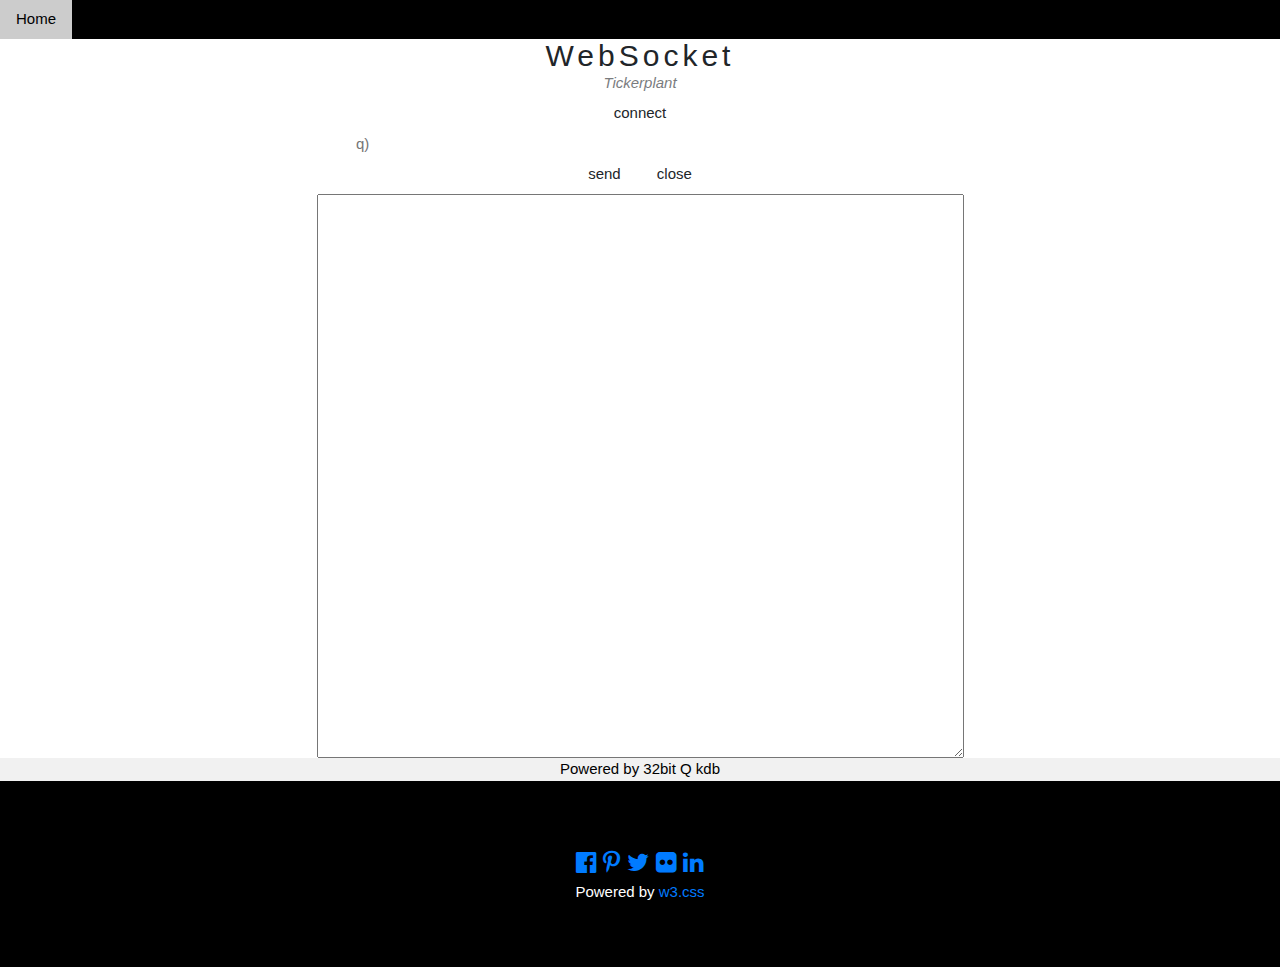
<file: html/index.htm>
<!DOCTYPE html>
<html>
<meta charset="UTF-8">
<meta name="viewport" content="width=device-width, initial-scale=1">
<link rel="stylesheet" href="https://www.w3schools.com/w3css/4/w3.css">
<link rel="stylesheet" href="https://cdnjs.cloudflare.com/ajax/libs/font-awesome/4.6.3/css/font-awesome.min.css">
<link rel="stylesheet" href="css/selectPure.css">

<!--===============================================================================================-->
	<link rel="stylesheet" type="text/css" href="Table_Fixed_Header/vendor/bootstrap/css/bootstrap.min.css">
<!--===============================================================================================-->
	<link rel="stylesheet" type="text/css" href="Table_Fixed_Header/fonts/font-awesome-4.7.0/css/font-awesome.min.css">
<!--===============================================================================================-->
	<link rel="stylesheet" type="text/css" href="Table_Fixed_Header/vendor/animate/animate.css">
<!--===============================================================================================-->
	<link rel="stylesheet" type="text/css" href="Table_Fixed_Header/vendor/select2/select2.min.css">
<!--===============================================================================================-->
	<link rel="stylesheet" type="text/css" href="Table_Fixed_Header/vendor/perfect-scrollbar/perfect-scrollbar.css">
<!--===============================================================================================-->
	<link rel="stylesheet" type="text/css" href="Table_Fixed_Header/css/util.css">
	<link rel="stylesheet" type="text/css" href="Table_Fixed_Header/css/main.css">
<!--===============================================================================================-->

<style>
textarea{
		display: block;
		margin-left: auto;
		margin-right: auto;
	}
</style>
<body>

<!-- Navigation -->
<nav class="w3-bar w3-black">
  <a href="Table_Fixed_Header/index.html" class="w3-button w3-bar-item">Home</a>
  <a href="#band" class="w3-button w3-bar-item"></a>
  <a href="#tour" class="w3-button w3-bar-item"></a>
  <a href="#contact" class="w3-button w3-bar-item"></a>
</nav>

<!-- Slide Show -->
<section>
</section>
<!-- Band Description -->
<section class="w3-container w3-center w3-content" style="max-width:600px">
  <h2 class="w3-wide">WebSocket</h2>
  <p class="w3-opacity"><i>Tickerplant</i></p>
 	<form action="">
		<input class="w3-btn w3-border-grey" type="button"        id="connectBtn" 	value="connect"   onclick="connect()"    >
		<input class="w3-border-grey" 	type="text"   		id="x" 			  placeholder="q)"       >
		<input class="w3-btn w3-border-grey" type="submit"        value="send"      onclick="return send()">
		<input class="w3-btn w3-border-grey" type="button"        value="close"     onclick="ws.close()"   >
	</form>
	<span class="sym"></span>
</section>
<section id="output">
	<div class="limiter" id="tableContainer" style="display: none;">
		<div class="container-table100">
			<div class="wrap-table100">
				<div class="table100 ver1 m-b-110">
					<div class="table100-head">
						<table>
							<thead>
								<tr class="row100 head">
									<th class="cell100 column1">date</th>
									<th class="cell100 column2">sym</th>
									<th class="cell100 column3">time</th>
									<th class="cell100 column4">size</th>
									<th class="cell100 column5">price</th>
								</tr>
							</thead>
						</table>
					</div>
					<div class="table100-body js-pscroll" id="tableBody">
						
					</div>
				</div>
			</div>
		</div>
	</div>
	<textarea id="out" rows=25 cols=70 display=block margin-left=auto margin-right=20px></textarea>
</section>

<section class="w3-row-padding w3-center w3-light-grey">
	<p>Powered by 32bit Q kdb</p>
  <article class="w3-third">
  
  </article>
</section>

<!-- Footer -->
<footer class="w3-container w3-padding-64 w3-center w3-black w3-xlarge">
  <a href="#"><i class="fa fa-facebook-official"></i></a>
  <a href="#"><i class="fa fa-pinterest-p"></i></a>
  <a href="#"><i class="fa fa-twitter"></i></a>
  <a href="#"><i class="fa fa-flickr"></i></a>
  <a href="#"><i class="fa fa-linkedin"></i></a>
  <p class="w3-medium">
  Powered by <a href="https://www.w3schools.com/w3css/default.asp" target="_blank">w3.css</a>
  </p>
</footer>

<script src="./dist/bundle.min.js"></script>
<script>
var myIndex = 0;
var ws,out=document.getElementById("out");
var sym;
var wsTmp, wsJsonObj;
function connect()
{if ("WebSocket" in window)
 {var l = window.location;ws = new WebSocket("ws://" + (l.hostname ? l.hostname : "localhost") + ":" + (l.port ? l.port : "5030") + "/"); 
  out.value="connecting..." ;
  ws.onopen=function(e){document.getElementById("connectBtn").value="connected";out.value="connected";queryForSym();} 
  ws.onclose=function(e){out.value="disconnected";document.getElementById("connectBtn").value="connect";
	var oldDropdown = document.getElementsByClassName('select-pure__select');
	if (oldDropdown.length > 0){
		oldDropdown[0].remove();
	}
  }
  ws.onmessage=function(e){
	  wsTmp=e.data;
	  wsJsonObj=JSON.parse(wsTmp);
	  if (wsJsonObj.func == "sourceForSym"){parseForSym(wsJsonObj.output)}
	  else if (wsJsonObj.func == "selectFromTrade"){parseForQTable(wsJsonObj.output);hide()}
	  else {out.value=e.data;unHide()}
  }
  ws.onerror=function(e){out.value=e.data;}
 }else alert("WebSockets not supported on your browser.");
}
function send()
{x=document.getElementById("x");
 v=x.value;
 ws.send(v);
 out.value="sent "+v;
 return false;
}
function hide()
{
  var x = document.getElementById("out");
  var y = document.getElementById("tableContainer");
  x.style.display = "none";
  y.style.display = "block";
}
function unHide()
{
  var x = document.getElementById("out");
  var y = document.getElementById("tableContainer");
  x.style.display = "block";
  y.style.display = "none";
}
function queryForSym()
{
  query="sourceForSym[]";
  ws.send(query);
  return false;
}
function selectFromTrade(x)
{
  query="selectFromTrade[\"`"+x+"\"]";
  ws.send(query);
  return false;
}
function parseForSym(x)
{
 x=x.split(" ");
 for (i in x){
	 myOptions[i]={
		 label:x[i],
		 value:x[i],
	 }
 }
 var oldDropdown = document.getElementsByClassName('select-pure__select');
 if (oldDropdown.length > 0){
	oldDropdown[0].remove();
 }
 var instance = new SelectPure(".sym",
	{
	options:myOptions,
	onChange:value => {selectFromTrade(value); }
	}
 );
}
function parseForQTable(x)
{
  if (x.length > 0){
  debug=x;
  var columnNames = ["date","sym","time","size","price"];
  /*use javascript to hide text box and show table
  to incorporate css to make table nice*/
	var div = document.getElementById('tableBody');
	var table = document.createElement("table");
	var tableBody = document.createElement("tbody");
	if (div.hasChildNodes()) {
		div.removeChild(div.childNodes[2]);	
	}
	for (var j = 0; j < x.length; j++){
		var row = document.createElement("tr");
		row.setAttribute('class','row100 body');
		for (var i in columnNames){
		var cell = document.createElement("td");
		var cellText = document.createTextNode(x[j][columnNames[i]]);
		cell.appendChild(cellText);
		cell.setAttribute('class',"cell100 column" + (1+parseInt(i)));
		row.appendChild(cell);
		}
		tableBody.appendChild(row);
	}
	table.appendChild(tableBody);
	div.appendChild(table)
  }
}
var myOptions = [];
var debug;
</script>

<!--===============================================================================================-->	
	<script src="Table_Fixed_Header/vendor/jquery/jquery-3.2.1.min.js"></script>
<!--===============================================================================================-->
	<script src="Table_Fixed_Header/vendor/bootstrap/js/popper.js"></script>
	<script src="Table_Fixed_Header/vendor/bootstrap/js/bootstrap.min.js"></script>
<!--===============================================================================================-->
	<script src="Table_Fixed_Header/vendor/select2/select2.min.js"></script>
<!--===============================================================================================-->
	<script src="Table_Fixed_Header/vendor/perfect-scrollbar/perfect-scrollbar.min.js"></script>
	<script>
		$('.js-pscroll').each(function(){
			var ps = new PerfectScrollbar(this);

			$(window).on('resize', function(){
				ps.update();
			})
		});
			
		
	</script>
<!--===============================================================================================-->
	<script src="Table_Fixed_Header/js/main.js"></script>

</body>
</html>
</file>
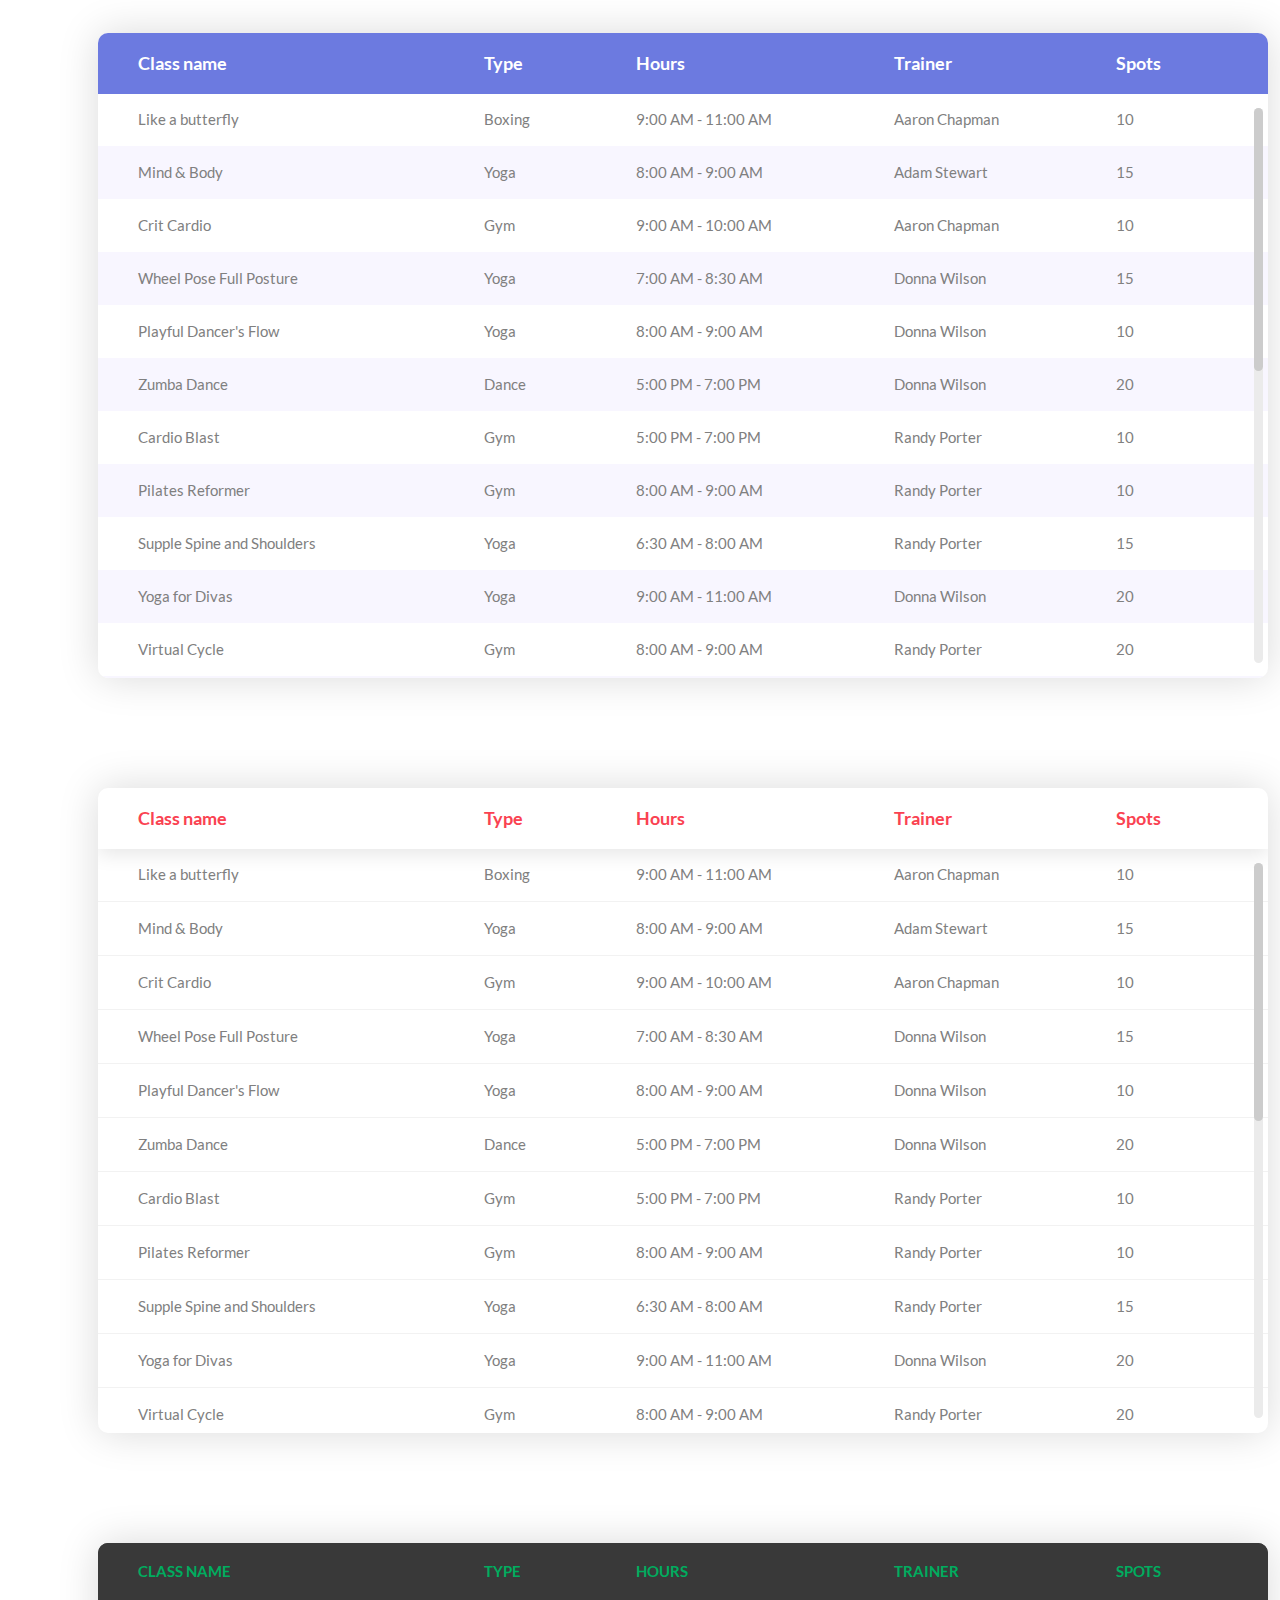
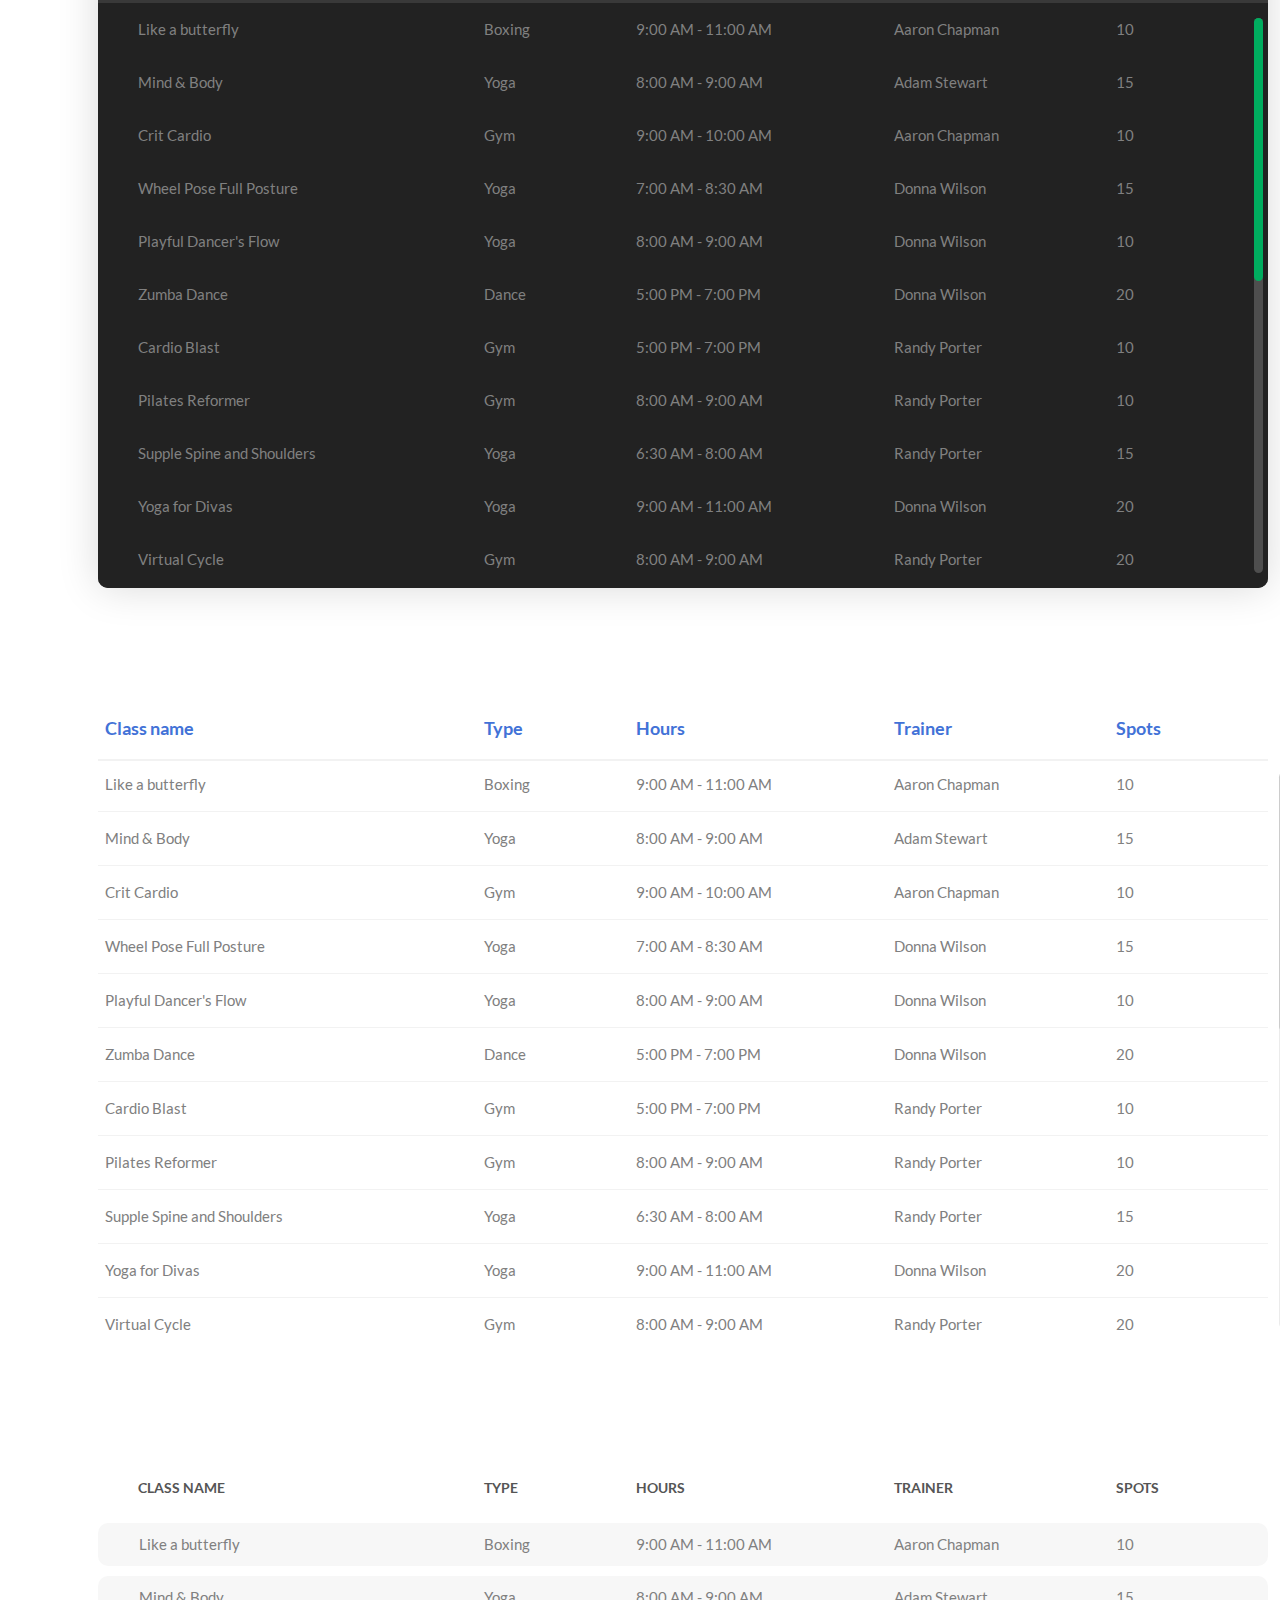
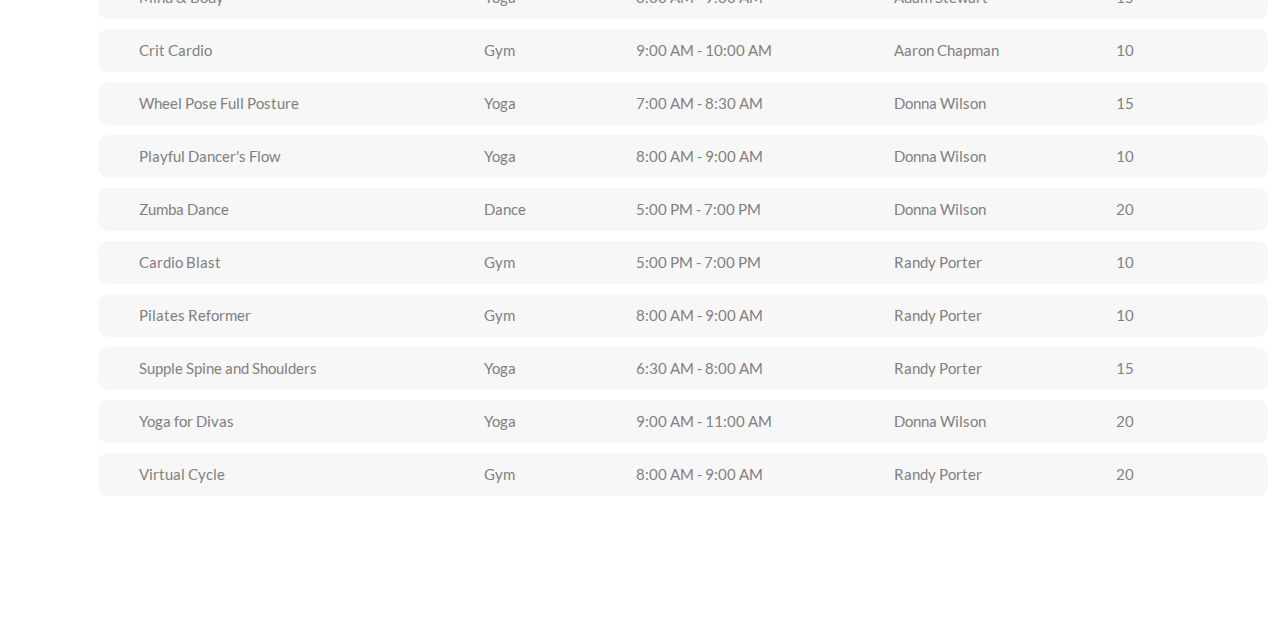
<file: html/Table_Fixed_Header/index.html>
<!DOCTYPE html>
<html lang="en">
<head>
	<title>Table V04</title>
	<meta charset="UTF-8">
	<meta name="viewport" content="width=device-width, initial-scale=1">
<!--===============================================================================================-->	
	<link rel="icon" type="image/png" href="images/icons/favicon.ico"/>
<!--===============================================================================================-->
	<link rel="stylesheet" type="text/css" href="vendor/bootstrap/css/bootstrap.min.css">
<!--===============================================================================================-->
	<link rel="stylesheet" type="text/css" href="fonts/font-awesome-4.7.0/css/font-awesome.min.css">
<!--===============================================================================================-->
	<link rel="stylesheet" type="text/css" href="vendor/animate/animate.css">
<!--===============================================================================================-->
	<link rel="stylesheet" type="text/css" href="vendor/select2/select2.min.css">
<!--===============================================================================================-->
	<link rel="stylesheet" type="text/css" href="vendor/perfect-scrollbar/perfect-scrollbar.css">
<!--===============================================================================================-->
	<link rel="stylesheet" type="text/css" href="css/util.css">
	<link rel="stylesheet" type="text/css" href="css/main.css">
<!--===============================================================================================-->
</head>
<body>
	
	<div class="limiter">
		<div class="container-table100">
			<div class="wrap-table100">
				<div class="table100 ver1 m-b-110">
					<div class="table100-head">
						<table>
							<thead>
								<tr class="row100 head">
									<th class="cell100 column1">Class name</th>
									<th class="cell100 column2">Type</th>
									<th class="cell100 column3">Hours</th>
									<th class="cell100 column4">Trainer</th>
									<th class="cell100 column5">Spots</th>
								</tr>
							</thead>
						</table>
					</div>

					<div class="table100-body js-pscroll">
						<table>
							<tbody>
								<tr class="row100 body">
									<td class="cell100 column1">Like a butterfly</td>
									<td class="cell100 column2">Boxing</td>
									<td class="cell100 column3">9:00 AM - 11:00 AM</td>
									<td class="cell100 column4">Aaron Chapman</td>
									<td class="cell100 column5">10</td>
								</tr>

								<tr class="row100 body">
									<td class="cell100 column1">Mind & Body</td>
									<td class="cell100 column2">Yoga</td>
									<td class="cell100 column3">8:00 AM - 9:00 AM</td>
									<td class="cell100 column4">Adam Stewart</td>
									<td class="cell100 column5">15</td>
								</tr>

								<tr class="row100 body">
									<td class="cell100 column1">Crit Cardio</td>
									<td class="cell100 column2">Gym</td>
									<td class="cell100 column3">9:00 AM - 10:00 AM</td>
									<td class="cell100 column4">Aaron Chapman</td>
									<td class="cell100 column5">10</td>
								</tr>

								<tr class="row100 body">
									<td class="cell100 column1">Wheel Pose Full Posture</td>
									<td class="cell100 column2">Yoga</td>
									<td class="cell100 column3">7:00 AM - 8:30 AM</td>
									<td class="cell100 column4">Donna Wilson</td>
									<td class="cell100 column5">15</td>
								</tr>

								<tr class="row100 body">
									<td class="cell100 column1">Playful Dancer's Flow</td>
									<td class="cell100 column2">Yoga</td>
									<td class="cell100 column3">8:00 AM - 9:00 AM</td>
									<td class="cell100 column4">Donna Wilson</td>
									<td class="cell100 column5">10</td>
								</tr>

								<tr class="row100 body">
									<td class="cell100 column1">Zumba Dance</td>
									<td class="cell100 column2">Dance</td>
									<td class="cell100 column3">5:00 PM - 7:00 PM</td>
									<td class="cell100 column4">Donna Wilson</td>
									<td class="cell100 column5">20</td>
								</tr>

								<tr class="row100 body">
									<td class="cell100 column1">Cardio Blast</td>
									<td class="cell100 column2">Gym</td>
									<td class="cell100 column3">5:00 PM - 7:00 PM</td>
									<td class="cell100 column4">Randy Porter</td>
									<td class="cell100 column5">10</td>
								</tr>

								<tr class="row100 body">
									<td class="cell100 column1">Pilates Reformer</td>
									<td class="cell100 column2">Gym</td>
									<td class="cell100 column3">8:00 AM - 9:00 AM</td>
									<td class="cell100 column4">Randy Porter</td>
									<td class="cell100 column5">10</td>
								</tr>

								<tr class="row100 body">
									<td class="cell100 column1">Supple Spine and Shoulders</td>
									<td class="cell100 column2">Yoga</td>
									<td class="cell100 column3">6:30 AM - 8:00 AM</td>
									<td class="cell100 column4">Randy Porter</td>
									<td class="cell100 column5">15</td>
								</tr>

								<tr class="row100 body">
									<td class="cell100 column1">Yoga for Divas</td>
									<td class="cell100 column2">Yoga</td>
									<td class="cell100 column3">9:00 AM - 11:00 AM</td>
									<td class="cell100 column4">Donna Wilson</td>
									<td class="cell100 column5">20</td>
								</tr>

								<tr class="row100 body">
									<td class="cell100 column1">Virtual Cycle</td>
									<td class="cell100 column2">Gym</td>
									<td class="cell100 column3">8:00 AM - 9:00 AM</td>
									<td class="cell100 column4">Randy Porter</td>
									<td class="cell100 column5">20</td>
								</tr>

								<tr class="row100 body">
									<td class="cell100 column1">Like a butterfly</td>
									<td class="cell100 column2">Boxing</td>
									<td class="cell100 column3">9:00 AM - 11:00 AM</td>
									<td class="cell100 column4">Aaron Chapman</td>
									<td class="cell100 column5">10</td>
								</tr>

								<tr class="row100 body">
									<td class="cell100 column1">Mind & Body</td>
									<td class="cell100 column2">Yoga</td>
									<td class="cell100 column3">8:00 AM - 9:00 AM</td>
									<td class="cell100 column4">Adam Stewart</td>
									<td class="cell100 column5">15</td>
								</tr>

								<tr class="row100 body">
									<td class="cell100 column1">Crit Cardio</td>
									<td class="cell100 column2">Gym</td>
									<td class="cell100 column3">9:00 AM - 10:00 AM</td>
									<td class="cell100 column4">Aaron Chapman</td>
									<td class="cell100 column5">10</td>
								</tr>

								<tr class="row100 body">
									<td class="cell100 column1">Wheel Pose Full Posture</td>
									<td class="cell100 column2">Yoga</td>
									<td class="cell100 column3">7:00 AM - 8:30 AM</td>
									<td class="cell100 column4">Donna Wilson</td>
									<td class="cell100 column5">15</td>
								</tr>

								<tr class="row100 body">
									<td class="cell100 column1">Playful Dancer's Flow</td>
									<td class="cell100 column2">Yoga</td>
									<td class="cell100 column3">8:00 AM - 9:00 AM</td>
									<td class="cell100 column4">Donna Wilson</td>
									<td class="cell100 column5">10</td>
								</tr>

								<tr class="row100 body">
									<td class="cell100 column1">Zumba Dance</td>
									<td class="cell100 column2">Dance</td>
									<td class="cell100 column3">5:00 PM - 7:00 PM</td>
									<td class="cell100 column4">Donna Wilson</td>
									<td class="cell100 column5">20</td>
								</tr>

								<tr class="row100 body">
									<td class="cell100 column1">Cardio Blast</td>
									<td class="cell100 column2">Gym</td>
									<td class="cell100 column3">5:00 PM - 7:00 PM</td>
									<td class="cell100 column4">Randy Porter</td>
									<td class="cell100 column5">10</td>
								</tr>

								<tr class="row100 body">
									<td class="cell100 column1">Pilates Reformer</td>
									<td class="cell100 column2">Gym</td>
									<td class="cell100 column3">8:00 AM - 9:00 AM</td>
									<td class="cell100 column4">Randy Porter</td>
									<td class="cell100 column5">10</td>
								</tr>

								<tr class="row100 body">
									<td class="cell100 column1">Supple Spine and Shoulders</td>
									<td class="cell100 column2">Yoga</td>
									<td class="cell100 column3">6:30 AM - 8:00 AM</td>
									<td class="cell100 column4">Randy Porter</td>
									<td class="cell100 column5">15</td>
								</tr>

								<tr class="row100 body">
									<td class="cell100 column1">Yoga for Divas</td>
									<td class="cell100 column2">Yoga</td>
									<td class="cell100 column3">9:00 AM - 11:00 AM</td>
									<td class="cell100 column4">Donna Wilson</td>
									<td class="cell100 column5">20</td>
								</tr>

								<tr class="row100 body">
									<td class="cell100 column1">Virtual Cycle</td>
									<td class="cell100 column2">Gym</td>
									<td class="cell100 column3">8:00 AM - 9:00 AM</td>
									<td class="cell100 column4">Randy Porter</td>
									<td class="cell100 column5">20</td>
								</tr>
							</tbody>
						</table>
					</div>
				</div>
				
				<div class="table100 ver2 m-b-110">
					<div class="table100-head">
						<table>
							<thead>
								<tr class="row100 head">
									<th class="cell100 column1">Class name</th>
									<th class="cell100 column2">Type</th>
									<th class="cell100 column3">Hours</th>
									<th class="cell100 column4">Trainer</th>
									<th class="cell100 column5">Spots</th>
								</tr>
							</thead>
						</table>
					</div>

					<div class="table100-body js-pscroll">
						<table>
							<tbody>
								<tr class="row100 body">
									<td class="cell100 column1">Like a butterfly</td>
									<td class="cell100 column2">Boxing</td>
									<td class="cell100 column3">9:00 AM - 11:00 AM</td>
									<td class="cell100 column4">Aaron Chapman</td>
									<td class="cell100 column5">10</td>
								</tr>

								<tr class="row100 body">
									<td class="cell100 column1">Mind & Body</td>
									<td class="cell100 column2">Yoga</td>
									<td class="cell100 column3">8:00 AM - 9:00 AM</td>
									<td class="cell100 column4">Adam Stewart</td>
									<td class="cell100 column5">15</td>
								</tr>

								<tr class="row100 body">
									<td class="cell100 column1">Crit Cardio</td>
									<td class="cell100 column2">Gym</td>
									<td class="cell100 column3">9:00 AM - 10:00 AM</td>
									<td class="cell100 column4">Aaron Chapman</td>
									<td class="cell100 column5">10</td>
								</tr>

								<tr class="row100 body">
									<td class="cell100 column1">Wheel Pose Full Posture</td>
									<td class="cell100 column2">Yoga</td>
									<td class="cell100 column3">7:00 AM - 8:30 AM</td>
									<td class="cell100 column4">Donna Wilson</td>
									<td class="cell100 column5">15</td>
								</tr>

								<tr class="row100 body">
									<td class="cell100 column1">Playful Dancer's Flow</td>
									<td class="cell100 column2">Yoga</td>
									<td class="cell100 column3">8:00 AM - 9:00 AM</td>
									<td class="cell100 column4">Donna Wilson</td>
									<td class="cell100 column5">10</td>
								</tr>

								<tr class="row100 body">
									<td class="cell100 column1">Zumba Dance</td>
									<td class="cell100 column2">Dance</td>
									<td class="cell100 column3">5:00 PM - 7:00 PM</td>
									<td class="cell100 column4">Donna Wilson</td>
									<td class="cell100 column5">20</td>
								</tr>

								<tr class="row100 body">
									<td class="cell100 column1">Cardio Blast</td>
									<td class="cell100 column2">Gym</td>
									<td class="cell100 column3">5:00 PM - 7:00 PM</td>
									<td class="cell100 column4">Randy Porter</td>
									<td class="cell100 column5">10</td>
								</tr>

								<tr class="row100 body">
									<td class="cell100 column1">Pilates Reformer</td>
									<td class="cell100 column2">Gym</td>
									<td class="cell100 column3">8:00 AM - 9:00 AM</td>
									<td class="cell100 column4">Randy Porter</td>
									<td class="cell100 column5">10</td>
								</tr>

								<tr class="row100 body">
									<td class="cell100 column1">Supple Spine and Shoulders</td>
									<td class="cell100 column2">Yoga</td>
									<td class="cell100 column3">6:30 AM - 8:00 AM</td>
									<td class="cell100 column4">Randy Porter</td>
									<td class="cell100 column5">15</td>
								</tr>

								<tr class="row100 body">
									<td class="cell100 column1">Yoga for Divas</td>
									<td class="cell100 column2">Yoga</td>
									<td class="cell100 column3">9:00 AM - 11:00 AM</td>
									<td class="cell100 column4">Donna Wilson</td>
									<td class="cell100 column5">20</td>
								</tr>

								<tr class="row100 body">
									<td class="cell100 column1">Virtual Cycle</td>
									<td class="cell100 column2">Gym</td>
									<td class="cell100 column3">8:00 AM - 9:00 AM</td>
									<td class="cell100 column4">Randy Porter</td>
									<td class="cell100 column5">20</td>
								</tr>

								<tr class="row100 body">
									<td class="cell100 column1">Like a butterfly</td>
									<td class="cell100 column2">Boxing</td>
									<td class="cell100 column3">9:00 AM - 11:00 AM</td>
									<td class="cell100 column4">Aaron Chapman</td>
									<td class="cell100 column5">10</td>
								</tr>

								<tr class="row100 body">
									<td class="cell100 column1">Mind & Body</td>
									<td class="cell100 column2">Yoga</td>
									<td class="cell100 column3">8:00 AM - 9:00 AM</td>
									<td class="cell100 column4">Adam Stewart</td>
									<td class="cell100 column5">15</td>
								</tr>

								<tr class="row100 body">
									<td class="cell100 column1">Crit Cardio</td>
									<td class="cell100 column2">Gym</td>
									<td class="cell100 column3">9:00 AM - 10:00 AM</td>
									<td class="cell100 column4">Aaron Chapman</td>
									<td class="cell100 column5">10</td>
								</tr>

								<tr class="row100 body">
									<td class="cell100 column1">Wheel Pose Full Posture</td>
									<td class="cell100 column2">Yoga</td>
									<td class="cell100 column3">7:00 AM - 8:30 AM</td>
									<td class="cell100 column4">Donna Wilson</td>
									<td class="cell100 column5">15</td>
								</tr>

								<tr class="row100 body">
									<td class="cell100 column1">Playful Dancer's Flow</td>
									<td class="cell100 column2">Yoga</td>
									<td class="cell100 column3">8:00 AM - 9:00 AM</td>
									<td class="cell100 column4">Donna Wilson</td>
									<td class="cell100 column5">10</td>
								</tr>

								<tr class="row100 body">
									<td class="cell100 column1">Zumba Dance</td>
									<td class="cell100 column2">Dance</td>
									<td class="cell100 column3">5:00 PM - 7:00 PM</td>
									<td class="cell100 column4">Donna Wilson</td>
									<td class="cell100 column5">20</td>
								</tr>

								<tr class="row100 body">
									<td class="cell100 column1">Cardio Blast</td>
									<td class="cell100 column2">Gym</td>
									<td class="cell100 column3">5:00 PM - 7:00 PM</td>
									<td class="cell100 column4">Randy Porter</td>
									<td class="cell100 column5">10</td>
								</tr>

								<tr class="row100 body">
									<td class="cell100 column1">Pilates Reformer</td>
									<td class="cell100 column2">Gym</td>
									<td class="cell100 column3">8:00 AM - 9:00 AM</td>
									<td class="cell100 column4">Randy Porter</td>
									<td class="cell100 column5">10</td>
								</tr>

								<tr class="row100 body">
									<td class="cell100 column1">Supple Spine and Shoulders</td>
									<td class="cell100 column2">Yoga</td>
									<td class="cell100 column3">6:30 AM - 8:00 AM</td>
									<td class="cell100 column4">Randy Porter</td>
									<td class="cell100 column5">15</td>
								</tr>

								<tr class="row100 body">
									<td class="cell100 column1">Yoga for Divas</td>
									<td class="cell100 column2">Yoga</td>
									<td class="cell100 column3">9:00 AM - 11:00 AM</td>
									<td class="cell100 column4">Donna Wilson</td>
									<td class="cell100 column5">20</td>
								</tr>

								<tr class="row100 body">
									<td class="cell100 column1">Virtual Cycle</td>
									<td class="cell100 column2">Gym</td>
									<td class="cell100 column3">8:00 AM - 9:00 AM</td>
									<td class="cell100 column4">Randy Porter</td>
									<td class="cell100 column5">20</td>
								</tr>
							</tbody>
						</table>
					</div>
				</div>

				<div class="table100 ver3 m-b-110">
					<div class="table100-head">
						<table>
							<thead>
								<tr class="row100 head">
									<th class="cell100 column1">Class name</th>
									<th class="cell100 column2">Type</th>
									<th class="cell100 column3">Hours</th>
									<th class="cell100 column4">Trainer</th>
									<th class="cell100 column5">Spots</th>
								</tr>
							</thead>
						</table>
					</div>

					<div class="table100-body js-pscroll">
						<table>
							<tbody>
								<tr class="row100 body">
									<td class="cell100 column1">Like a butterfly</td>
									<td class="cell100 column2">Boxing</td>
									<td class="cell100 column3">9:00 AM - 11:00 AM</td>
									<td class="cell100 column4">Aaron Chapman</td>
									<td class="cell100 column5">10</td>
								</tr>

								<tr class="row100 body">
									<td class="cell100 column1">Mind & Body</td>
									<td class="cell100 column2">Yoga</td>
									<td class="cell100 column3">8:00 AM - 9:00 AM</td>
									<td class="cell100 column4">Adam Stewart</td>
									<td class="cell100 column5">15</td>
								</tr>

								<tr class="row100 body">
									<td class="cell100 column1">Crit Cardio</td>
									<td class="cell100 column2">Gym</td>
									<td class="cell100 column3">9:00 AM - 10:00 AM</td>
									<td class="cell100 column4">Aaron Chapman</td>
									<td class="cell100 column5">10</td>
								</tr>

								<tr class="row100 body">
									<td class="cell100 column1">Wheel Pose Full Posture</td>
									<td class="cell100 column2">Yoga</td>
									<td class="cell100 column3">7:00 AM - 8:30 AM</td>
									<td class="cell100 column4">Donna Wilson</td>
									<td class="cell100 column5">15</td>
								</tr>

								<tr class="row100 body">
									<td class="cell100 column1">Playful Dancer's Flow</td>
									<td class="cell100 column2">Yoga</td>
									<td class="cell100 column3">8:00 AM - 9:00 AM</td>
									<td class="cell100 column4">Donna Wilson</td>
									<td class="cell100 column5">10</td>
								</tr>

								<tr class="row100 body">
									<td class="cell100 column1">Zumba Dance</td>
									<td class="cell100 column2">Dance</td>
									<td class="cell100 column3">5:00 PM - 7:00 PM</td>
									<td class="cell100 column4">Donna Wilson</td>
									<td class="cell100 column5">20</td>
								</tr>

								<tr class="row100 body">
									<td class="cell100 column1">Cardio Blast</td>
									<td class="cell100 column2">Gym</td>
									<td class="cell100 column3">5:00 PM - 7:00 PM</td>
									<td class="cell100 column4">Randy Porter</td>
									<td class="cell100 column5">10</td>
								</tr>

								<tr class="row100 body">
									<td class="cell100 column1">Pilates Reformer</td>
									<td class="cell100 column2">Gym</td>
									<td class="cell100 column3">8:00 AM - 9:00 AM</td>
									<td class="cell100 column4">Randy Porter</td>
									<td class="cell100 column5">10</td>
								</tr>

								<tr class="row100 body">
									<td class="cell100 column1">Supple Spine and Shoulders</td>
									<td class="cell100 column2">Yoga</td>
									<td class="cell100 column3">6:30 AM - 8:00 AM</td>
									<td class="cell100 column4">Randy Porter</td>
									<td class="cell100 column5">15</td>
								</tr>

								<tr class="row100 body">
									<td class="cell100 column1">Yoga for Divas</td>
									<td class="cell100 column2">Yoga</td>
									<td class="cell100 column3">9:00 AM - 11:00 AM</td>
									<td class="cell100 column4">Donna Wilson</td>
									<td class="cell100 column5">20</td>
								</tr>

								<tr class="row100 body">
									<td class="cell100 column1">Virtual Cycle</td>
									<td class="cell100 column2">Gym</td>
									<td class="cell100 column3">8:00 AM - 9:00 AM</td>
									<td class="cell100 column4">Randy Porter</td>
									<td class="cell100 column5">20</td>
								</tr>

								<tr class="row100 body">
									<td class="cell100 column1">Like a butterfly</td>
									<td class="cell100 column2">Boxing</td>
									<td class="cell100 column3">9:00 AM - 11:00 AM</td>
									<td class="cell100 column4">Aaron Chapman</td>
									<td class="cell100 column5">10</td>
								</tr>

								<tr class="row100 body">
									<td class="cell100 column1">Mind & Body</td>
									<td class="cell100 column2">Yoga</td>
									<td class="cell100 column3">8:00 AM - 9:00 AM</td>
									<td class="cell100 column4">Adam Stewart</td>
									<td class="cell100 column5">15</td>
								</tr>

								<tr class="row100 body">
									<td class="cell100 column1">Crit Cardio</td>
									<td class="cell100 column2">Gym</td>
									<td class="cell100 column3">9:00 AM - 10:00 AM</td>
									<td class="cell100 column4">Aaron Chapman</td>
									<td class="cell100 column5">10</td>
								</tr>

								<tr class="row100 body">
									<td class="cell100 column1">Wheel Pose Full Posture</td>
									<td class="cell100 column2">Yoga</td>
									<td class="cell100 column3">7:00 AM - 8:30 AM</td>
									<td class="cell100 column4">Donna Wilson</td>
									<td class="cell100 column5">15</td>
								</tr>

								<tr class="row100 body">
									<td class="cell100 column1">Playful Dancer's Flow</td>
									<td class="cell100 column2">Yoga</td>
									<td class="cell100 column3">8:00 AM - 9:00 AM</td>
									<td class="cell100 column4">Donna Wilson</td>
									<td class="cell100 column5">10</td>
								</tr>

								<tr class="row100 body">
									<td class="cell100 column1">Zumba Dance</td>
									<td class="cell100 column2">Dance</td>
									<td class="cell100 column3">5:00 PM - 7:00 PM</td>
									<td class="cell100 column4">Donna Wilson</td>
									<td class="cell100 column5">20</td>
								</tr>

								<tr class="row100 body">
									<td class="cell100 column1">Cardio Blast</td>
									<td class="cell100 column2">Gym</td>
									<td class="cell100 column3">5:00 PM - 7:00 PM</td>
									<td class="cell100 column4">Randy Porter</td>
									<td class="cell100 column5">10</td>
								</tr>

								<tr class="row100 body">
									<td class="cell100 column1">Pilates Reformer</td>
									<td class="cell100 column2">Gym</td>
									<td class="cell100 column3">8:00 AM - 9:00 AM</td>
									<td class="cell100 column4">Randy Porter</td>
									<td class="cell100 column5">10</td>
								</tr>

								<tr class="row100 body">
									<td class="cell100 column1">Supple Spine and Shoulders</td>
									<td class="cell100 column2">Yoga</td>
									<td class="cell100 column3">6:30 AM - 8:00 AM</td>
									<td class="cell100 column4">Randy Porter</td>
									<td class="cell100 column5">15</td>
								</tr>

								<tr class="row100 body">
									<td class="cell100 column1">Yoga for Divas</td>
									<td class="cell100 column2">Yoga</td>
									<td class="cell100 column3">9:00 AM - 11:00 AM</td>
									<td class="cell100 column4">Donna Wilson</td>
									<td class="cell100 column5">20</td>
								</tr>

								<tr class="row100 body">
									<td class="cell100 column1">Virtual Cycle</td>
									<td class="cell100 column2">Gym</td>
									<td class="cell100 column3">8:00 AM - 9:00 AM</td>
									<td class="cell100 column4">Randy Porter</td>
									<td class="cell100 column5">20</td>
								</tr>
							</tbody>
						</table>
					</div>
				</div>

				<div class="table100 ver4 m-b-110">
					<div class="table100-head">
						<table>
							<thead>
								<tr class="row100 head">
									<th class="cell100 column1">Class name</th>
									<th class="cell100 column2">Type</th>
									<th class="cell100 column3">Hours</th>
									<th class="cell100 column4">Trainer</th>
									<th class="cell100 column5">Spots</th>
								</tr>
							</thead>
						</table>
					</div>

					<div class="table100-body js-pscroll">
						<table>
							<tbody>
								<tr class="row100 body">
									<td class="cell100 column1">Like a butterfly</td>
									<td class="cell100 column2">Boxing</td>
									<td class="cell100 column3">9:00 AM - 11:00 AM</td>
									<td class="cell100 column4">Aaron Chapman</td>
									<td class="cell100 column5">10</td>
								</tr>

								<tr class="row100 body">
									<td class="cell100 column1">Mind & Body</td>
									<td class="cell100 column2">Yoga</td>
									<td class="cell100 column3">8:00 AM - 9:00 AM</td>
									<td class="cell100 column4">Adam Stewart</td>
									<td class="cell100 column5">15</td>
								</tr>

								<tr class="row100 body">
									<td class="cell100 column1">Crit Cardio</td>
									<td class="cell100 column2">Gym</td>
									<td class="cell100 column3">9:00 AM - 10:00 AM</td>
									<td class="cell100 column4">Aaron Chapman</td>
									<td class="cell100 column5">10</td>
								</tr>

								<tr class="row100 body">
									<td class="cell100 column1">Wheel Pose Full Posture</td>
									<td class="cell100 column2">Yoga</td>
									<td class="cell100 column3">7:00 AM - 8:30 AM</td>
									<td class="cell100 column4">Donna Wilson</td>
									<td class="cell100 column5">15</td>
								</tr>

								<tr class="row100 body">
									<td class="cell100 column1">Playful Dancer's Flow</td>
									<td class="cell100 column2">Yoga</td>
									<td class="cell100 column3">8:00 AM - 9:00 AM</td>
									<td class="cell100 column4">Donna Wilson</td>
									<td class="cell100 column5">10</td>
								</tr>

								<tr class="row100 body">
									<td class="cell100 column1">Zumba Dance</td>
									<td class="cell100 column2">Dance</td>
									<td class="cell100 column3">5:00 PM - 7:00 PM</td>
									<td class="cell100 column4">Donna Wilson</td>
									<td class="cell100 column5">20</td>
								</tr>

								<tr class="row100 body">
									<td class="cell100 column1">Cardio Blast</td>
									<td class="cell100 column2">Gym</td>
									<td class="cell100 column3">5:00 PM - 7:00 PM</td>
									<td class="cell100 column4">Randy Porter</td>
									<td class="cell100 column5">10</td>
								</tr>

								<tr class="row100 body">
									<td class="cell100 column1">Pilates Reformer</td>
									<td class="cell100 column2">Gym</td>
									<td class="cell100 column3">8:00 AM - 9:00 AM</td>
									<td class="cell100 column4">Randy Porter</td>
									<td class="cell100 column5">10</td>
								</tr>

								<tr class="row100 body">
									<td class="cell100 column1">Supple Spine and Shoulders</td>
									<td class="cell100 column2">Yoga</td>
									<td class="cell100 column3">6:30 AM - 8:00 AM</td>
									<td class="cell100 column4">Randy Porter</td>
									<td class="cell100 column5">15</td>
								</tr>

								<tr class="row100 body">
									<td class="cell100 column1">Yoga for Divas</td>
									<td class="cell100 column2">Yoga</td>
									<td class="cell100 column3">9:00 AM - 11:00 AM</td>
									<td class="cell100 column4">Donna Wilson</td>
									<td class="cell100 column5">20</td>
								</tr>

								<tr class="row100 body">
									<td class="cell100 column1">Virtual Cycle</td>
									<td class="cell100 column2">Gym</td>
									<td class="cell100 column3">8:00 AM - 9:00 AM</td>
									<td class="cell100 column4">Randy Porter</td>
									<td class="cell100 column5">20</td>
								</tr>

								<tr class="row100 body">
									<td class="cell100 column1">Like a butterfly</td>
									<td class="cell100 column2">Boxing</td>
									<td class="cell100 column3">9:00 AM - 11:00 AM</td>
									<td class="cell100 column4">Aaron Chapman</td>
									<td class="cell100 column5">10</td>
								</tr>

								<tr class="row100 body">
									<td class="cell100 column1">Mind & Body</td>
									<td class="cell100 column2">Yoga</td>
									<td class="cell100 column3">8:00 AM - 9:00 AM</td>
									<td class="cell100 column4">Adam Stewart</td>
									<td class="cell100 column5">15</td>
								</tr>

								<tr class="row100 body">
									<td class="cell100 column1">Crit Cardio</td>
									<td class="cell100 column2">Gym</td>
									<td class="cell100 column3">9:00 AM - 10:00 AM</td>
									<td class="cell100 column4">Aaron Chapman</td>
									<td class="cell100 column5">10</td>
								</tr>

								<tr class="row100 body">
									<td class="cell100 column1">Wheel Pose Full Posture</td>
									<td class="cell100 column2">Yoga</td>
									<td class="cell100 column3">7:00 AM - 8:30 AM</td>
									<td class="cell100 column4">Donna Wilson</td>
									<td class="cell100 column5">15</td>
								</tr>

								<tr class="row100 body">
									<td class="cell100 column1">Playful Dancer's Flow</td>
									<td class="cell100 column2">Yoga</td>
									<td class="cell100 column3">8:00 AM - 9:00 AM</td>
									<td class="cell100 column4">Donna Wilson</td>
									<td class="cell100 column5">10</td>
								</tr>

								<tr class="row100 body">
									<td class="cell100 column1">Zumba Dance</td>
									<td class="cell100 column2">Dance</td>
									<td class="cell100 column3">5:00 PM - 7:00 PM</td>
									<td class="cell100 column4">Donna Wilson</td>
									<td class="cell100 column5">20</td>
								</tr>

								<tr class="row100 body">
									<td class="cell100 column1">Cardio Blast</td>
									<td class="cell100 column2">Gym</td>
									<td class="cell100 column3">5:00 PM - 7:00 PM</td>
									<td class="cell100 column4">Randy Porter</td>
									<td class="cell100 column5">10</td>
								</tr>

								<tr class="row100 body">
									<td class="cell100 column1">Pilates Reformer</td>
									<td class="cell100 column2">Gym</td>
									<td class="cell100 column3">8:00 AM - 9:00 AM</td>
									<td class="cell100 column4">Randy Porter</td>
									<td class="cell100 column5">10</td>
								</tr>

								<tr class="row100 body">
									<td class="cell100 column1">Supple Spine and Shoulders</td>
									<td class="cell100 column2">Yoga</td>
									<td class="cell100 column3">6:30 AM - 8:00 AM</td>
									<td class="cell100 column4">Randy Porter</td>
									<td class="cell100 column5">15</td>
								</tr>

								<tr class="row100 body">
									<td class="cell100 column1">Yoga for Divas</td>
									<td class="cell100 column2">Yoga</td>
									<td class="cell100 column3">9:00 AM - 11:00 AM</td>
									<td class="cell100 column4">Donna Wilson</td>
									<td class="cell100 column5">20</td>
								</tr>

								<tr class="row100 body">
									<td class="cell100 column1">Virtual Cycle</td>
									<td class="cell100 column2">Gym</td>
									<td class="cell100 column3">8:00 AM - 9:00 AM</td>
									<td class="cell100 column4">Randy Porter</td>
									<td class="cell100 column5">20</td>
								</tr>
							</tbody>
						</table>
					</div>
				</div>

				<div class="table100 ver5 m-b-110">
					<div class="table100-head">
						<table>
							<thead>
								<tr class="row100 head">
									<th class="cell100 column1">Class name</th>
									<th class="cell100 column2">Type</th>
									<th class="cell100 column3">Hours</th>
									<th class="cell100 column4">Trainer</th>
									<th class="cell100 column5">Spots</th>
								</tr>
							</thead>
						</table>
					</div>

					<div class="table100-body js-pscroll">
						<table>
							<tbody>
								<tr class="row100 body">
									<td class="cell100 column1">Like a butterfly</td>
									<td class="cell100 column2">Boxing</td>
									<td class="cell100 column3">9:00 AM - 11:00 AM</td>
									<td class="cell100 column4">Aaron Chapman</td>
									<td class="cell100 column5">10</td>
								</tr>

								<tr class="row100 body">
									<td class="cell100 column1">Mind & Body</td>
									<td class="cell100 column2">Yoga</td>
									<td class="cell100 column3">8:00 AM - 9:00 AM</td>
									<td class="cell100 column4">Adam Stewart</td>
									<td class="cell100 column5">15</td>
								</tr>

								<tr class="row100 body">
									<td class="cell100 column1">Crit Cardio</td>
									<td class="cell100 column2">Gym</td>
									<td class="cell100 column3">9:00 AM - 10:00 AM</td>
									<td class="cell100 column4">Aaron Chapman</td>
									<td class="cell100 column5">10</td>
								</tr>

								<tr class="row100 body">
									<td class="cell100 column1">Wheel Pose Full Posture</td>
									<td class="cell100 column2">Yoga</td>
									<td class="cell100 column3">7:00 AM - 8:30 AM</td>
									<td class="cell100 column4">Donna Wilson</td>
									<td class="cell100 column5">15</td>
								</tr>

								<tr class="row100 body">
									<td class="cell100 column1">Playful Dancer's Flow</td>
									<td class="cell100 column2">Yoga</td>
									<td class="cell100 column3">8:00 AM - 9:00 AM</td>
									<td class="cell100 column4">Donna Wilson</td>
									<td class="cell100 column5">10</td>
								</tr>

								<tr class="row100 body">
									<td class="cell100 column1">Zumba Dance</td>
									<td class="cell100 column2">Dance</td>
									<td class="cell100 column3">5:00 PM - 7:00 PM</td>
									<td class="cell100 column4">Donna Wilson</td>
									<td class="cell100 column5">20</td>
								</tr>

								<tr class="row100 body">
									<td class="cell100 column1">Cardio Blast</td>
									<td class="cell100 column2">Gym</td>
									<td class="cell100 column3">5:00 PM - 7:00 PM</td>
									<td class="cell100 column4">Randy Porter</td>
									<td class="cell100 column5">10</td>
								</tr>

								<tr class="row100 body">
									<td class="cell100 column1">Pilates Reformer</td>
									<td class="cell100 column2">Gym</td>
									<td class="cell100 column3">8:00 AM - 9:00 AM</td>
									<td class="cell100 column4">Randy Porter</td>
									<td class="cell100 column5">10</td>
								</tr>

								<tr class="row100 body">
									<td class="cell100 column1">Supple Spine and Shoulders</td>
									<td class="cell100 column2">Yoga</td>
									<td class="cell100 column3">6:30 AM - 8:00 AM</td>
									<td class="cell100 column4">Randy Porter</td>
									<td class="cell100 column5">15</td>
								</tr>

								<tr class="row100 body">
									<td class="cell100 column1">Yoga for Divas</td>
									<td class="cell100 column2">Yoga</td>
									<td class="cell100 column3">9:00 AM - 11:00 AM</td>
									<td class="cell100 column4">Donna Wilson</td>
									<td class="cell100 column5">20</td>
								</tr>

								<tr class="row100 body">
									<td class="cell100 column1">Virtual Cycle</td>
									<td class="cell100 column2">Gym</td>
									<td class="cell100 column3">8:00 AM - 9:00 AM</td>
									<td class="cell100 column4">Randy Porter</td>
									<td class="cell100 column5">20</td>
								</tr>

								<tr class="row100 body">
									<td class="cell100 column1">Like a butterfly</td>
									<td class="cell100 column2">Boxing</td>
									<td class="cell100 column3">9:00 AM - 11:00 AM</td>
									<td class="cell100 column4">Aaron Chapman</td>
									<td class="cell100 column5">10</td>
								</tr>

								<tr class="row100 body">
									<td class="cell100 column1">Mind & Body</td>
									<td class="cell100 column2">Yoga</td>
									<td class="cell100 column3">8:00 AM - 9:00 AM</td>
									<td class="cell100 column4">Adam Stewart</td>
									<td class="cell100 column5">15</td>
								</tr>

								<tr class="row100 body">
									<td class="cell100 column1">Crit Cardio</td>
									<td class="cell100 column2">Gym</td>
									<td class="cell100 column3">9:00 AM - 10:00 AM</td>
									<td class="cell100 column4">Aaron Chapman</td>
									<td class="cell100 column5">10</td>
								</tr>

								<tr class="row100 body">
									<td class="cell100 column1">Wheel Pose Full Posture</td>
									<td class="cell100 column2">Yoga</td>
									<td class="cell100 column3">7:00 AM - 8:30 AM</td>
									<td class="cell100 column4">Donna Wilson</td>
									<td class="cell100 column5">15</td>
								</tr>

								<tr class="row100 body">
									<td class="cell100 column1">Playful Dancer's Flow</td>
									<td class="cell100 column2">Yoga</td>
									<td class="cell100 column3">8:00 AM - 9:00 AM</td>
									<td class="cell100 column4">Donna Wilson</td>
									<td class="cell100 column5">10</td>
								</tr>

								<tr class="row100 body">
									<td class="cell100 column1">Zumba Dance</td>
									<td class="cell100 column2">Dance</td>
									<td class="cell100 column3">5:00 PM - 7:00 PM</td>
									<td class="cell100 column4">Donna Wilson</td>
									<td class="cell100 column5">20</td>
								</tr>

								<tr class="row100 body">
									<td class="cell100 column1">Cardio Blast</td>
									<td class="cell100 column2">Gym</td>
									<td class="cell100 column3">5:00 PM - 7:00 PM</td>
									<td class="cell100 column4">Randy Porter</td>
									<td class="cell100 column5">10</td>
								</tr>

								<tr class="row100 body">
									<td class="cell100 column1">Pilates Reformer</td>
									<td class="cell100 column2">Gym</td>
									<td class="cell100 column3">8:00 AM - 9:00 AM</td>
									<td class="cell100 column4">Randy Porter</td>
									<td class="cell100 column5">10</td>
								</tr>

								<tr class="row100 body">
									<td class="cell100 column1">Supple Spine and Shoulders</td>
									<td class="cell100 column2">Yoga</td>
									<td class="cell100 column3">6:30 AM - 8:00 AM</td>
									<td class="cell100 column4">Randy Porter</td>
									<td class="cell100 column5">15</td>
								</tr>

								<tr class="row100 body">
									<td class="cell100 column1">Yoga for Divas</td>
									<td class="cell100 column2">Yoga</td>
									<td class="cell100 column3">9:00 AM - 11:00 AM</td>
									<td class="cell100 column4">Donna Wilson</td>
									<td class="cell100 column5">20</td>
								</tr>

								<tr class="row100 body">
									<td class="cell100 column1">Virtual Cycle</td>
									<td class="cell100 column2">Gym</td>
									<td class="cell100 column3">8:00 AM - 9:00 AM</td>
									<td class="cell100 column4">Randy Porter</td>
									<td class="cell100 column5">20</td>
								</tr>
							</tbody>
						</table>
					</div>
				</div>
			</div>
		</div>
	</div>


<!--===============================================================================================-->	
	<script src="vendor/jquery/jquery-3.2.1.min.js"></script>
<!--===============================================================================================-->
	<script src="vendor/bootstrap/js/popper.js"></script>
	<script src="vendor/bootstrap/js/bootstrap.min.js"></script>
<!--===============================================================================================-->
	<script src="vendor/select2/select2.min.js"></script>
<!--===============================================================================================-->
	<script src="vendor/perfect-scrollbar/perfect-scrollbar.min.js"></script>
	<script>
		$('.js-pscroll').each(function(){
			var ps = new PerfectScrollbar(this);

			$(window).on('resize', function(){
				ps.update();
			})
		});
			
		
	</script>
<!--===============================================================================================-->
	<script src="js/main.js"></script>

</body>
</html>
</file>
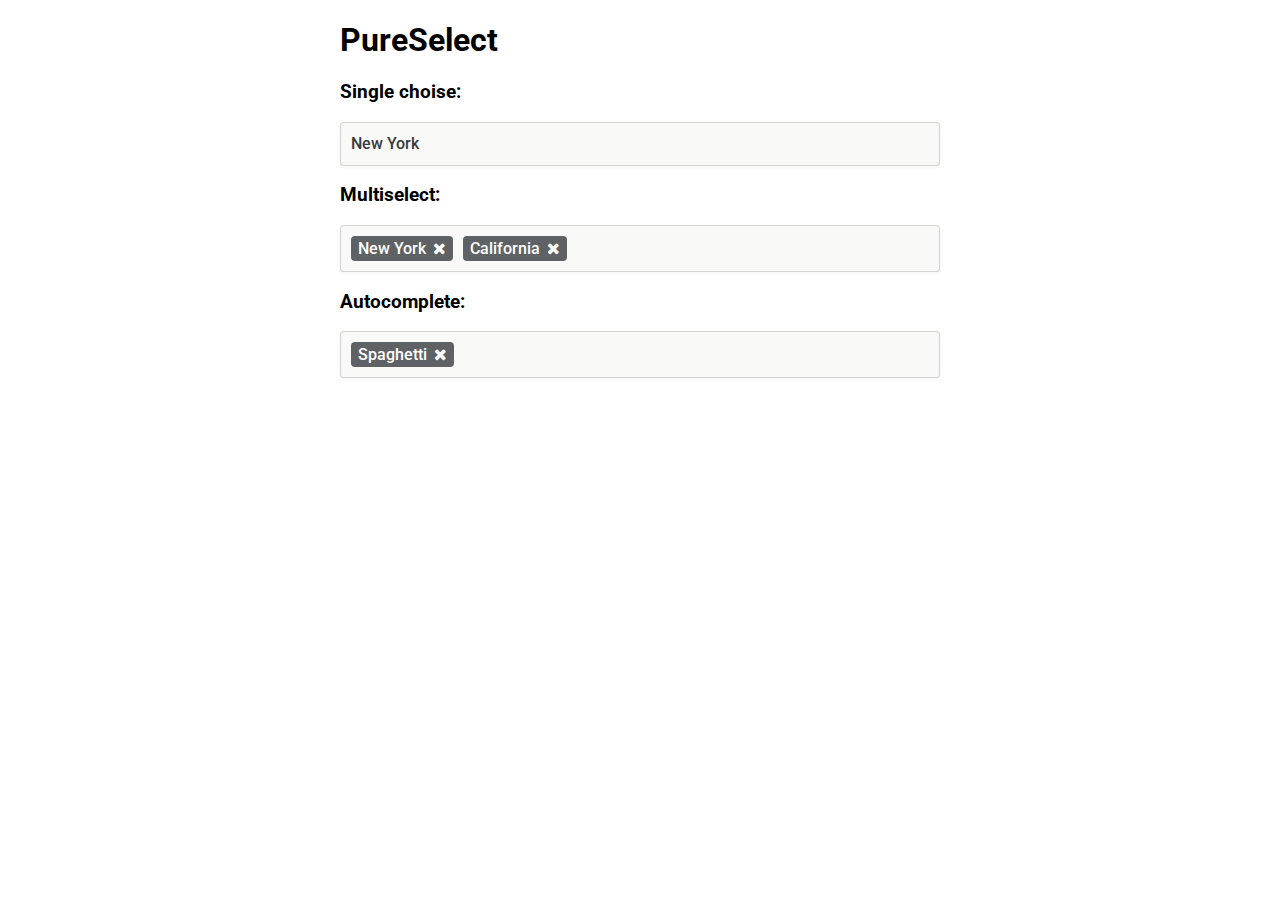
<file: html/select-pure-master/examples/index.html>
<!doctype html>
<html>
  <head>
    <title>SelectPure example</title>
    <link href="https://stackpath.bootstrapcdn.com/font-awesome/4.7.0/css/font-awesome.min.css" rel="stylesheet" integrity="sha384-wvfXpqpZZVQGK6TAh5PVlGOfQNHSoD2xbE+QkPxCAFlNEevoEH3Sl0sibVcOQVnN" crossorigin="anonymous">
    <link href="https://fonts.googleapis.com/css?family=Roboto" rel="stylesheet">
  </head>
  <body>
    <div class="select-wrapper">
      <h1>PureSelect</h1>

      <h3>Single choise:</h3>
      <span class="single-select"></span>

      <h3>Multiselect:</h3>
      <span class="multi-select"></span>

      <h3>Autocomplete:</h3>
      <span class="autocomplete-select"></span>
    </div>
    <script src="./../dist/bundle.min.js"></script>
    <script>
      var single = new SelectPure(".single-select", {
        options: [
          {
            label: "New York",
            value: 1,
            disabled: true,
          },
          {
            label: "San Francisco",
            value: 2,
          },
          {
            label: "Los Angeles",
            value: 3,
          },
        ],
        onChange: value => { console.log(value); },
      });

      var multi = new SelectPure(".multi-select", {
        options: [
          {
            label: "New York",
            value: "NY",
          },
          {
            label: "Washington",
            value: "WA",
          },
          {
            label: "California",
            value: "CA",
          },
          {
            label: "New Jersey",
            value: "NJ",
          },
          {
            label: "North Carolina",
            value: "NC",
          },
        ],
        value: ["NY", "CA"],
        multiple: true,
        icon: "fa fa-times",
        onChange: value => { console.log(value); },
      });

      var autocomplete = new SelectPure(".autocomplete-select", {
        options: [
          {
            label: "Barbina",
            value: "ba",
          },
          {
            label: "Bigoli",
            value: "bg",
          },
          {
            label: "Bucatini",
            value: "bu",
          },
          {
            label: "Busiate",
            value: "bus",
          },
          {
            label: "Capellini",
            value: "cp",
          },
          {
            label: "Fedelini",
            value: "fe",
          },
          {
            label: "Maccheroni",
            value: "ma",
          },
          {
            label: "Spaghetti",
            value: "sp",
          },
        ],
        value: ["sp"],
        multiple: true,
        autocomplete: true,
        icon: "fa fa-times",
        onChange: value => { console.log(value); },
      });
    </script>
    <style>
      body {
        font-family: "Roboto", sans-serif;
      }

      .select-wrapper {
        margin: auto;
        max-width: 600px;
        width: calc(100% - 40px);
      }

      .select-pure__select {
        align-items: center;
        background: #f9f9f8;
        border-radius: 4px;
        border: 1px solid rgba(0, 0, 0, 0.15);
        box-shadow: 0 2px 4px rgba(0, 0, 0, 0.04);
        box-sizing: border-box;
        color: #363b3e;
        cursor: pointer;
        display: flex;
        font-size: 16px;
        font-weight: 500;
        justify-content: left;
        min-height: 44px;
        padding: 5px 10px;
        position: relative;
        transition: 0.2s;
        width: 100%;
      }

      .select-pure__options {
        border-radius: 4px;
        border: 1px solid rgba(0, 0, 0, 0.15);
        box-shadow: 0 2px 4px rgba(0, 0, 0, 0.04);
        box-sizing: border-box;
        color: #363b3e;
        display: none;
        left: 0;
        max-height: 221px;
        overflow-y: scroll;
        position: absolute;
        top: 50px;
        width: 100%;
        z-index: 5;
      }

      .select-pure__select--opened .select-pure__options {
        display: block;
      }

      .select-pure__option {
        background: #fff;
        border-bottom: 1px solid #e4e4e4;
        box-sizing: border-box;
        height: 44px;
        line-height: 25px;
        padding: 10px;
      }

      .select-pure__option--selected {
        color: #e4e4e4;
        cursor: initial;
        pointer-events: none;
      }

      .select-pure__option--hidden {
        display: none;
      }

      .select-pure__selected-label {
        background: #5e6264;
        border-radius: 4px;
        color: #fff;
        cursor: initial;
        display: inline-block;
        margin: 5px 10px 5px 0;
        padding: 3px 7px;
      }

      .select-pure__selected-label:last-of-type {
        margin-right: 0;
      }

      .select-pure__selected-label i {
        cursor: pointer;
        display: inline-block;
        margin-left: 7px;
      }

      .select-pure__selected-label i:hover {
        color: #e4e4e4;
      }

      .select-pure__autocomplete {
        background: #f9f9f8;
        border-bottom: 1px solid #e4e4e4;
        border-left: none;
        border-right: none;
        border-top: none;
        box-sizing: border-box;
        font-size: 16px;
        outline: none;
        padding: 10px;
        width: 100%;
      }
    </style>
  </body>
</html>
</file>
<file: html/css/selectPure.css>
body {
        font-family: "Roboto", sans-serif;
      }

      .select-wrapper {
        margin: auto;
        max-width: 600px;
        width: calc(100% - 40px);
      }

      .select-pure__select {
        align-items: center;
        background: #f9f9f8;
        border-radius: 4px;
        border: 1px solid rgba(0, 0, 0, 0.15);
        box-shadow: 0 2px 4px rgba(0, 0, 0, 0.04);
        box-sizing: border-box;
        color: #363b3e;
        cursor: pointer;
        display: flex;
        font-size: 16px;
        font-weight: 500;
        justify-content: left;
        min-height: 44px;
        padding: 5px 10px;
        position: relative;
        transition: 0.2s;
        width: 100%;
      }

      .select-pure__options {
        border-radius: 4px;
        border: 1px solid rgba(0, 0, 0, 0.15);
        box-shadow: 0 2px 4px rgba(0, 0, 0, 0.04);
        box-sizing: border-box;
        color: #363b3e;
        display: none;
        left: 0;
        max-height: 221px;
        overflow-y: scroll;
        position: absolute;
        top: 50px;
        width: 100%;
        z-index: 5;
      }

      .select-pure__select--opened .select-pure__options {
        display: block;
      }

      .select-pure__option {
        background: #fff;
        border-bottom: 1px solid #e4e4e4;
        box-sizing: border-box;
        height: 44px;
        line-height: 25px;
        padding: 10px;
      }

      .select-pure__option--selected {
        color: #e4e4e4;
        cursor: initial;
        pointer-events: none;
      }

      .select-pure__option--hidden {
        display: none;
      }

      .select-pure__selected-label {
        background: #5e6264;
        border-radius: 4px;
        color: #fff;
        cursor: initial;
        display: inline-block;
        margin: 5px 10px 5px 0;
        padding: 3px 7px;
      }

      .select-pure__selected-label:last-of-type {
        margin-right: 0;
      }

      .select-pure__selected-label i {
        cursor: pointer;
        display: inline-block;
        margin-left: 7px;
      }

      .select-pure__selected-label i:hover {
        color: #e4e4e4;
      }

      .select-pure__autocomplete {
        background: #f9f9f8;
        border-bottom: 1px solid #e4e4e4;
        border-left: none;
        border-right: none;
        border-top: none;
        box-sizing: border-box;
        font-size: 16px;
        outline: none;
        padding: 10px;
        width: 100%;
      }
</file>
<file: html/Table_Fixed_Header/vendor/perfect-scrollbar/perfect-scrollbar.css>
/*
 * Container style
 */
.ps {
  overflow: hidden !important;
  overflow-anchor: none;
  -ms-overflow-style: none;
  touch-action: auto;
  -ms-touch-action: auto;
}

/*
 * Scrollbar rail styles
 */
.ps__rail-x {
  display: none;
  opacity: 0;
  transition: background-color .2s linear, opacity .2s linear;
  -webkit-transition: background-color .2s linear, opacity .2s linear;
  height: 15px;
  /* there must be 'bottom' or 'top' for ps__rail-x */
  bottom: 0px;
  /* please don't change 'position' */
  position: absolute;
}

.ps__rail-y {
  display: none;
  opacity: 0;
  transition: background-color .2s linear, opacity .2s linear;
  -webkit-transition: background-color .2s linear, opacity .2s linear;
  width: 15px;
  /* there must be 'right' or 'left' for ps__rail-y */
  right: 0;
  /* please don't change 'position' */
  position: absolute;
}

.ps--active-x > .ps__rail-x,
.ps--active-y > .ps__rail-y {
  display: block;
  background-color: transparent;
}

.ps:hover > .ps__rail-x,
.ps:hover > .ps__rail-y,
.ps--focus > .ps__rail-x,
.ps--focus > .ps__rail-y,
.ps--scrolling-x > .ps__rail-x,
.ps--scrolling-y > .ps__rail-y {
  opacity: 0.6;
}

.ps__rail-x:hover,
.ps__rail-y:hover,
.ps__rail-x:focus,
.ps__rail-y:focus {
  background-color: #eee;
  opacity: 0.9;
}

/*
 * Scrollbar thumb styles
 */
.ps__thumb-x {
  background-color: #aaa;
  border-radius: 6px;
  transition: background-color .2s linear, height .2s ease-in-out;
  -webkit-transition: background-color .2s linear, height .2s ease-in-out;
  height: 6px;
  /* there must be 'bottom' for ps__thumb-x */
  bottom: 2px;
  /* please don't change 'position' */
  position: absolute;
}

.ps__thumb-y {
  background-color: #aaa;
  border-radius: 6px;
  transition: background-color .2s linear, width .2s ease-in-out;
  -webkit-transition: background-color .2s linear, width .2s ease-in-out;
  width: 6px;
  /* there must be 'right' for ps__thumb-y */
  right: 2px;
  /* please don't change 'position' */
  position: absolute;
}

.ps__rail-x:hover > .ps__thumb-x,
.ps__rail-x:focus > .ps__thumb-x {
  background-color: #999;
  height: 11px;
}

.ps__rail-y:hover > .ps__thumb-y,
.ps__rail-y:focus > .ps__thumb-y {
  background-color: #999;
  width: 11px;
}

/* MS supports */
@supports (-ms-overflow-style: none) {
  .ps {
    overflow: auto !important;
  }
}

@media screen and (-ms-high-contrast: active), (-ms-high-contrast: none) {
  .ps {
    overflow: auto !important;
  }
}
</file>
<file: html/Table_Fixed_Header/css/util.css>
/*[ FONT SIZE ]
///////////////////////////////////////////////////////////
*/
.fs-1 {font-size: 1px;}
.fs-2 {font-size: 2px;}
.fs-3 {font-size: 3px;}
.fs-4 {font-size: 4px;}
.fs-5 {font-size: 5px;}
.fs-6 {font-size: 6px;}
.fs-7 {font-size: 7px;}
.fs-8 {font-size: 8px;}
.fs-9 {font-size: 9px;}
.fs-10 {font-size: 10px;}
.fs-11 {font-size: 11px;}
.fs-12 {font-size: 12px;}
.fs-13 {font-size: 13px;}
.fs-14 {font-size: 14px;}
.fs-15 {font-size: 15px;}
.fs-16 {font-size: 16px;}
.fs-17 {font-size: 17px;}
.fs-18 {font-size: 18px;}
.fs-19 {font-size: 19px;}
.fs-20 {font-size: 20px;}
.fs-21 {font-size: 21px;}
.fs-22 {font-size: 22px;}
.fs-23 {font-size: 23px;}
.fs-24 {font-size: 24px;}
.fs-25 {font-size: 25px;}
.fs-26 {font-size: 26px;}
.fs-27 {font-size: 27px;}
.fs-28 {font-size: 28px;}
.fs-29 {font-size: 29px;}
.fs-30 {font-size: 30px;}
.fs-31 {font-size: 31px;}
.fs-32 {font-size: 32px;}
.fs-33 {font-size: 33px;}
.fs-34 {font-size: 34px;}
.fs-35 {font-size: 35px;}
.fs-36 {font-size: 36px;}
.fs-37 {font-size: 37px;}
.fs-38 {font-size: 38px;}
.fs-39 {font-size: 39px;}
.fs-40 {font-size: 40px;}
.fs-41 {font-size: 41px;}
.fs-42 {font-size: 42px;}
.fs-43 {font-size: 43px;}
.fs-44 {font-size: 44px;}
.fs-45 {font-size: 45px;}
.fs-46 {font-size: 46px;}
.fs-47 {font-size: 47px;}
.fs-48 {font-size: 48px;}
.fs-49 {font-size: 49px;}
.fs-50 {font-size: 50px;}
.fs-51 {font-size: 51px;}
.fs-52 {font-size: 52px;}
.fs-53 {font-size: 53px;}
.fs-54 {font-size: 54px;}
.fs-55 {font-size: 55px;}
.fs-56 {font-size: 56px;}
.fs-57 {font-size: 57px;}
.fs-58 {font-size: 58px;}
.fs-59 {font-size: 59px;}
.fs-60 {font-size: 60px;}
.fs-61 {font-size: 61px;}
.fs-62 {font-size: 62px;}
.fs-63 {font-size: 63px;}
.fs-64 {font-size: 64px;}
.fs-65 {font-size: 65px;}
.fs-66 {font-size: 66px;}
.fs-67 {font-size: 67px;}
.fs-68 {font-size: 68px;}
.fs-69 {font-size: 69px;}
.fs-70 {font-size: 70px;}
.fs-71 {font-size: 71px;}
.fs-72 {font-size: 72px;}
.fs-73 {font-size: 73px;}
.fs-74 {font-size: 74px;}
.fs-75 {font-size: 75px;}
.fs-76 {font-size: 76px;}
.fs-77 {font-size: 77px;}
.fs-78 {font-size: 78px;}
.fs-79 {font-size: 79px;}
.fs-80 {font-size: 80px;}
.fs-81 {font-size: 81px;}
.fs-82 {font-size: 82px;}
.fs-83 {font-size: 83px;}
.fs-84 {font-size: 84px;}
.fs-85 {font-size: 85px;}
.fs-86 {font-size: 86px;}
.fs-87 {font-size: 87px;}
.fs-88 {font-size: 88px;}
.fs-89 {font-size: 89px;}
.fs-90 {font-size: 90px;}
.fs-91 {font-size: 91px;}
.fs-92 {font-size: 92px;}
.fs-93 {font-size: 93px;}
.fs-94 {font-size: 94px;}
.fs-95 {font-size: 95px;}
.fs-96 {font-size: 96px;}
.fs-97 {font-size: 97px;}
.fs-98 {font-size: 98px;}
.fs-99 {font-size: 99px;}
.fs-100 {font-size: 100px;}
.fs-101 {font-size: 101px;}
.fs-102 {font-size: 102px;}
.fs-103 {font-size: 103px;}
.fs-104 {font-size: 104px;}
.fs-105 {font-size: 105px;}
.fs-106 {font-size: 106px;}
.fs-107 {font-size: 107px;}
.fs-108 {font-size: 108px;}
.fs-109 {font-size: 109px;}
.fs-110 {font-size: 110px;}
.fs-111 {font-size: 111px;}
.fs-112 {font-size: 112px;}
.fs-113 {font-size: 113px;}
.fs-114 {font-size: 114px;}
.fs-115 {font-size: 115px;}
.fs-116 {font-size: 116px;}
.fs-117 {font-size: 117px;}
.fs-118 {font-size: 118px;}
.fs-119 {font-size: 119px;}
.fs-120 {font-size: 120px;}
.fs-121 {font-size: 121px;}
.fs-122 {font-size: 122px;}
.fs-123 {font-size: 123px;}
.fs-124 {font-size: 124px;}
.fs-125 {font-size: 125px;}
.fs-126 {font-size: 126px;}
.fs-127 {font-size: 127px;}
.fs-128 {font-size: 128px;}
.fs-129 {font-size: 129px;}
.fs-130 {font-size: 130px;}
.fs-131 {font-size: 131px;}
.fs-132 {font-size: 132px;}
.fs-133 {font-size: 133px;}
.fs-134 {font-size: 134px;}
.fs-135 {font-size: 135px;}
.fs-136 {font-size: 136px;}
.fs-137 {font-size: 137px;}
.fs-138 {font-size: 138px;}
.fs-139 {font-size: 139px;}
.fs-140 {font-size: 140px;}
.fs-141 {font-size: 141px;}
.fs-142 {font-size: 142px;}
.fs-143 {font-size: 143px;}
.fs-144 {font-size: 144px;}
.fs-145 {font-size: 145px;}
.fs-146 {font-size: 146px;}
.fs-147 {font-size: 147px;}
.fs-148 {font-size: 148px;}
.fs-149 {font-size: 149px;}
.fs-150 {font-size: 150px;}
.fs-151 {font-size: 151px;}
.fs-152 {font-size: 152px;}
.fs-153 {font-size: 153px;}
.fs-154 {font-size: 154px;}
.fs-155 {font-size: 155px;}
.fs-156 {font-size: 156px;}
.fs-157 {font-size: 157px;}
.fs-158 {font-size: 158px;}
.fs-159 {font-size: 159px;}
.fs-160 {font-size: 160px;}
.fs-161 {font-size: 161px;}
.fs-162 {font-size: 162px;}
.fs-163 {font-size: 163px;}
.fs-164 {font-size: 164px;}
.fs-165 {font-size: 165px;}
.fs-166 {font-size: 166px;}
.fs-167 {font-size: 167px;}
.fs-168 {font-size: 168px;}
.fs-169 {font-size: 169px;}
.fs-170 {font-size: 170px;}
.fs-171 {font-size: 171px;}
.fs-172 {font-size: 172px;}
.fs-173 {font-size: 173px;}
.fs-174 {font-size: 174px;}
.fs-175 {font-size: 175px;}
.fs-176 {font-size: 176px;}
.fs-177 {font-size: 177px;}
.fs-178 {font-size: 178px;}
.fs-179 {font-size: 179px;}
.fs-180 {font-size: 180px;}
.fs-181 {font-size: 181px;}
.fs-182 {font-size: 182px;}
.fs-183 {font-size: 183px;}
.fs-184 {font-size: 184px;}
.fs-185 {font-size: 185px;}
.fs-186 {font-size: 186px;}
.fs-187 {font-size: 187px;}
.fs-188 {font-size: 188px;}
.fs-189 {font-size: 189px;}
.fs-190 {font-size: 190px;}
.fs-191 {font-size: 191px;}
.fs-192 {font-size: 192px;}
.fs-193 {font-size: 193px;}
.fs-194 {font-size: 194px;}
.fs-195 {font-size: 195px;}
.fs-196 {font-size: 196px;}
.fs-197 {font-size: 197px;}
.fs-198 {font-size: 198px;}
.fs-199 {font-size: 199px;}
.fs-200 {font-size: 200px;}

/*[ PADDING ]
///////////////////////////////////////////////////////////
*/
.p-t-0 {padding-top: 0px;}
.p-t-1 {padding-top: 1px;}
.p-t-2 {padding-top: 2px;}
.p-t-3 {padding-top: 3px;}
.p-t-4 {padding-top: 4px;}
.p-t-5 {padding-top: 5px;}
.p-t-6 {padding-top: 6px;}
.p-t-7 {padding-top: 7px;}
.p-t-8 {padding-top: 8px;}
.p-t-9 {padding-top: 9px;}
.p-t-10 {padding-top: 10px;}
.p-t-11 {padding-top: 11px;}
.p-t-12 {padding-top: 12px;}
.p-t-13 {padding-top: 13px;}
.p-t-14 {padding-top: 14px;}
.p-t-15 {padding-top: 15px;}
.p-t-16 {padding-top: 16px;}
.p-t-17 {padding-top: 17px;}
.p-t-18 {padding-top: 18px;}
.p-t-19 {padding-top: 19px;}
.p-t-20 {padding-top: 20px;}
.p-t-21 {padding-top: 21px;}
.p-t-22 {padding-top: 22px;}
.p-t-23 {padding-top: 23px;}
.p-t-24 {padding-top: 24px;}
.p-t-25 {padding-top: 25px;}
.p-t-26 {padding-top: 26px;}
.p-t-27 {padding-top: 27px;}
.p-t-28 {padding-top: 28px;}
.p-t-29 {padding-top: 29px;}
.p-t-30 {padding-top: 30px;}
.p-t-31 {padding-top: 31px;}
.p-t-32 {padding-top: 32px;}
.p-t-33 {padding-top: 33px;}
.p-t-34 {padding-top: 34px;}
.p-t-35 {padding-top: 35px;}
.p-t-36 {padding-top: 36px;}
.p-t-37 {padding-top: 37px;}
.p-t-38 {padding-top: 38px;}
.p-t-39 {padding-top: 39px;}
.p-t-40 {padding-top: 40px;}
.p-t-41 {padding-top: 41px;}
.p-t-42 {padding-top: 42px;}
.p-t-43 {padding-top: 43px;}
.p-t-44 {padding-top: 44px;}
.p-t-45 {padding-top: 45px;}
.p-t-46 {padding-top: 46px;}
.p-t-47 {padding-top: 47px;}
.p-t-48 {padding-top: 48px;}
.p-t-49 {padding-top: 49px;}
.p-t-50 {padding-top: 50px;}
.p-t-51 {padding-top: 51px;}
.p-t-52 {padding-top: 52px;}
.p-t-53 {padding-top: 53px;}
.p-t-54 {padding-top: 54px;}
.p-t-55 {padding-top: 55px;}
.p-t-56 {padding-top: 56px;}
.p-t-57 {padding-top: 57px;}
.p-t-58 {padding-top: 58px;}
.p-t-59 {padding-top: 59px;}
.p-t-60 {padding-top: 60px;}
.p-t-61 {padding-top: 61px;}
.p-t-62 {padding-top: 62px;}
.p-t-63 {padding-top: 63px;}
.p-t-64 {padding-top: 64px;}
.p-t-65 {padding-top: 65px;}
.p-t-66 {padding-top: 66px;}
.p-t-67 {padding-top: 67px;}
.p-t-68 {padding-top: 68px;}
.p-t-69 {padding-top: 69px;}
.p-t-70 {padding-top: 70px;}
.p-t-71 {padding-top: 71px;}
.p-t-72 {padding-top: 72px;}
.p-t-73 {padding-top: 73px;}
.p-t-74 {padding-top: 74px;}
.p-t-75 {padding-top: 75px;}
.p-t-76 {padding-top: 76px;}
.p-t-77 {padding-top: 77px;}
.p-t-78 {padding-top: 78px;}
.p-t-79 {padding-top: 79px;}
.p-t-80 {padding-top: 80px;}
.p-t-81 {padding-top: 81px;}
.p-t-82 {padding-top: 82px;}
.p-t-83 {padding-top: 83px;}
.p-t-84 {padding-top: 84px;}
.p-t-85 {padding-top: 85px;}
.p-t-86 {padding-top: 86px;}
.p-t-87 {padding-top: 87px;}
.p-t-88 {padding-top: 88px;}
.p-t-89 {padding-top: 89px;}
.p-t-90 {padding-top: 90px;}
.p-t-91 {padding-top: 91px;}
.p-t-92 {padding-top: 92px;}
.p-t-93 {padding-top: 93px;}
.p-t-94 {padding-top: 94px;}
.p-t-95 {padding-top: 95px;}
.p-t-96 {padding-top: 96px;}
.p-t-97 {padding-top: 97px;}
.p-t-98 {padding-top: 98px;}
.p-t-99 {padding-top: 99px;}
.p-t-100 {padding-top: 100px;}
.p-t-101 {padding-top: 101px;}
.p-t-102 {padding-top: 102px;}
.p-t-103 {padding-top: 103px;}
.p-t-104 {padding-top: 104px;}
.p-t-105 {padding-top: 105px;}
.p-t-106 {padding-top: 106px;}
.p-t-107 {padding-top: 107px;}
.p-t-108 {padding-top: 108px;}
.p-t-109 {padding-top: 109px;}
.p-t-110 {padding-top: 110px;}
.p-t-111 {padding-top: 111px;}
.p-t-112 {padding-top: 112px;}
.p-t-113 {padding-top: 113px;}
.p-t-114 {padding-top: 114px;}
.p-t-115 {padding-top: 115px;}
.p-t-116 {padding-top: 116px;}
.p-t-117 {padding-top: 117px;}
.p-t-118 {padding-top: 118px;}
.p-t-119 {padding-top: 119px;}
.p-t-120 {padding-top: 120px;}
.p-t-121 {padding-top: 121px;}
.p-t-122 {padding-top: 122px;}
.p-t-123 {padding-top: 123px;}
.p-t-124 {padding-top: 124px;}
.p-t-125 {padding-top: 125px;}
.p-t-126 {padding-top: 126px;}
.p-t-127 {padding-top: 127px;}
.p-t-128 {padding-top: 128px;}
.p-t-129 {padding-top: 129px;}
.p-t-130 {padding-top: 130px;}
.p-t-131 {padding-top: 131px;}
.p-t-132 {padding-top: 132px;}
.p-t-133 {padding-top: 133px;}
.p-t-134 {padding-top: 134px;}
.p-t-135 {padding-top: 135px;}
.p-t-136 {padding-top: 136px;}
.p-t-137 {padding-top: 137px;}
.p-t-138 {padding-top: 138px;}
.p-t-139 {padding-top: 139px;}
.p-t-140 {padding-top: 140px;}
.p-t-141 {padding-top: 141px;}
.p-t-142 {padding-top: 142px;}
.p-t-143 {padding-top: 143px;}
.p-t-144 {padding-top: 144px;}
.p-t-145 {padding-top: 145px;}
.p-t-146 {padding-top: 146px;}
.p-t-147 {padding-top: 147px;}
.p-t-148 {padding-top: 148px;}
.p-t-149 {padding-top: 149px;}
.p-t-150 {padding-top: 150px;}
.p-t-151 {padding-top: 151px;}
.p-t-152 {padding-top: 152px;}
.p-t-153 {padding-top: 153px;}
.p-t-154 {padding-top: 154px;}
.p-t-155 {padding-top: 155px;}
.p-t-156 {padding-top: 156px;}
.p-t-157 {padding-top: 157px;}
.p-t-158 {padding-top: 158px;}
.p-t-159 {padding-top: 159px;}
.p-t-160 {padding-top: 160px;}
.p-t-161 {padding-top: 161px;}
.p-t-162 {padding-top: 162px;}
.p-t-163 {padding-top: 163px;}
.p-t-164 {padding-top: 164px;}
.p-t-165 {padding-top: 165px;}
.p-t-166 {padding-top: 166px;}
.p-t-167 {padding-top: 167px;}
.p-t-168 {padding-top: 168px;}
.p-t-169 {padding-top: 169px;}
.p-t-170 {padding-top: 170px;}
.p-t-171 {padding-top: 171px;}
.p-t-172 {padding-top: 172px;}
.p-t-173 {padding-top: 173px;}
.p-t-174 {padding-top: 174px;}
.p-t-175 {padding-top: 175px;}
.p-t-176 {padding-top: 176px;}
.p-t-177 {padding-top: 177px;}
.p-t-178 {padding-top: 178px;}
.p-t-179 {padding-top: 179px;}
.p-t-180 {padding-top: 180px;}
.p-t-181 {padding-top: 181px;}
.p-t-182 {padding-top: 182px;}
.p-t-183 {padding-top: 183px;}
.p-t-184 {padding-top: 184px;}
.p-t-185 {padding-top: 185px;}
.p-t-186 {padding-top: 186px;}
.p-t-187 {padding-top: 187px;}
.p-t-188 {padding-top: 188px;}
.p-t-189 {padding-top: 189px;}
.p-t-190 {padding-top: 190px;}
.p-t-191 {padding-top: 191px;}
.p-t-192 {padding-top: 192px;}
.p-t-193 {padding-top: 193px;}
.p-t-194 {padding-top: 194px;}
.p-t-195 {padding-top: 195px;}
.p-t-196 {padding-top: 196px;}
.p-t-197 {padding-top: 197px;}
.p-t-198 {padding-top: 198px;}
.p-t-199 {padding-top: 199px;}
.p-t-200 {padding-top: 200px;}
.p-t-201 {padding-top: 201px;}
.p-t-202 {padding-top: 202px;}
.p-t-203 {padding-top: 203px;}
.p-t-204 {padding-top: 204px;}
.p-t-205 {padding-top: 205px;}
.p-t-206 {padding-top: 206px;}
.p-t-207 {padding-top: 207px;}
.p-t-208 {padding-top: 208px;}
.p-t-209 {padding-top: 209px;}
.p-t-210 {padding-top: 210px;}
.p-t-211 {padding-top: 211px;}
.p-t-212 {padding-top: 212px;}
.p-t-213 {padding-top: 213px;}
.p-t-214 {padding-top: 214px;}
.p-t-215 {padding-top: 215px;}
.p-t-216 {padding-top: 216px;}
.p-t-217 {padding-top: 217px;}
.p-t-218 {padding-top: 218px;}
.p-t-219 {padding-top: 219px;}
.p-t-220 {padding-top: 220px;}
.p-t-221 {padding-top: 221px;}
.p-t-222 {padding-top: 222px;}
.p-t-223 {padding-top: 223px;}
.p-t-224 {padding-top: 224px;}
.p-t-225 {padding-top: 225px;}
.p-t-226 {padding-top: 226px;}
.p-t-227 {padding-top: 227px;}
.p-t-228 {padding-top: 228px;}
.p-t-229 {padding-top: 229px;}
.p-t-230 {padding-top: 230px;}
.p-t-231 {padding-top: 231px;}
.p-t-232 {padding-top: 232px;}
.p-t-233 {padding-top: 233px;}
.p-t-234 {padding-top: 234px;}
.p-t-235 {padding-top: 235px;}
.p-t-236 {padding-top: 236px;}
.p-t-237 {padding-top: 237px;}
.p-t-238 {padding-top: 238px;}
.p-t-239 {padding-top: 239px;}
.p-t-240 {padding-top: 240px;}
.p-t-241 {padding-top: 241px;}
.p-t-242 {padding-top: 242px;}
.p-t-243 {padding-top: 243px;}
.p-t-244 {padding-top: 244px;}
.p-t-245 {padding-top: 245px;}
.p-t-246 {padding-top: 246px;}
.p-t-247 {padding-top: 247px;}
.p-t-248 {padding-top: 248px;}
.p-t-249 {padding-top: 249px;}
.p-t-250 {padding-top: 250px;}
.p-b-0 {padding-bottom: 0px;}
.p-b-1 {padding-bottom: 1px;}
.p-b-2 {padding-bottom: 2px;}
.p-b-3 {padding-bottom: 3px;}
.p-b-4 {padding-bottom: 4px;}
.p-b-5 {padding-bottom: 5px;}
.p-b-6 {padding-bottom: 6px;}
.p-b-7 {padding-bottom: 7px;}
.p-b-8 {padding-bottom: 8px;}
.p-b-9 {padding-bottom: 9px;}
.p-b-10 {padding-bottom: 10px;}
.p-b-11 {padding-bottom: 11px;}
.p-b-12 {padding-bottom: 12px;}
.p-b-13 {padding-bottom: 13px;}
.p-b-14 {padding-bottom: 14px;}
.p-b-15 {padding-bottom: 15px;}
.p-b-16 {padding-bottom: 16px;}
.p-b-17 {padding-bottom: 17px;}
.p-b-18 {padding-bottom: 18px;}
.p-b-19 {padding-bottom: 19px;}
.p-b-20 {padding-bottom: 20px;}
.p-b-21 {padding-bottom: 21px;}
.p-b-22 {padding-bottom: 22px;}
.p-b-23 {padding-bottom: 23px;}
.p-b-24 {padding-bottom: 24px;}
.p-b-25 {padding-bottom: 25px;}
.p-b-26 {padding-bottom: 26px;}
.p-b-27 {padding-bottom: 27px;}
.p-b-28 {padding-bottom: 28px;}
.p-b-29 {padding-bottom: 29px;}
.p-b-30 {padding-bottom: 30px;}
.p-b-31 {padding-bottom: 31px;}
.p-b-32 {padding-bottom: 32px;}
.p-b-33 {padding-bottom: 33px;}
.p-b-34 {padding-bottom: 34px;}
.p-b-35 {padding-bottom: 35px;}
.p-b-36 {padding-bottom: 36px;}
.p-b-37 {padding-bottom: 37px;}
.p-b-38 {padding-bottom: 38px;}
.p-b-39 {padding-bottom: 39px;}
.p-b-40 {padding-bottom: 40px;}
.p-b-41 {padding-bottom: 41px;}
.p-b-42 {padding-bottom: 42px;}
.p-b-43 {padding-bottom: 43px;}
.p-b-44 {padding-bottom: 44px;}
.p-b-45 {padding-bottom: 45px;}
.p-b-46 {padding-bottom: 46px;}
.p-b-47 {padding-bottom: 47px;}
.p-b-48 {padding-bottom: 48px;}
.p-b-49 {padding-bottom: 49px;}
.p-b-50 {padding-bottom: 50px;}
.p-b-51 {padding-bottom: 51px;}
.p-b-52 {padding-bottom: 52px;}
.p-b-53 {padding-bottom: 53px;}
.p-b-54 {padding-bottom: 54px;}
.p-b-55 {padding-bottom: 55px;}
.p-b-56 {padding-bottom: 56px;}
.p-b-57 {padding-bottom: 57px;}
.p-b-58 {padding-bottom: 58px;}
.p-b-59 {padding-bottom: 59px;}
.p-b-60 {padding-bottom: 60px;}
.p-b-61 {padding-bottom: 61px;}
.p-b-62 {padding-bottom: 62px;}
.p-b-63 {padding-bottom: 63px;}
.p-b-64 {padding-bottom: 64px;}
.p-b-65 {padding-bottom: 65px;}
.p-b-66 {padding-bottom: 66px;}
.p-b-67 {padding-bottom: 67px;}
.p-b-68 {padding-bottom: 68px;}
.p-b-69 {padding-bottom: 69px;}
.p-b-70 {padding-bottom: 70px;}
.p-b-71 {padding-bottom: 71px;}
.p-b-72 {padding-bottom: 72px;}
.p-b-73 {padding-bottom: 73px;}
.p-b-74 {padding-bottom: 74px;}
.p-b-75 {padding-bottom: 75px;}
.p-b-76 {padding-bottom: 76px;}
.p-b-77 {padding-bottom: 77px;}
.p-b-78 {padding-bottom: 78px;}
.p-b-79 {padding-bottom: 79px;}
.p-b-80 {padding-bottom: 80px;}
.p-b-81 {padding-bottom: 81px;}
.p-b-82 {padding-bottom: 82px;}
.p-b-83 {padding-bottom: 83px;}
.p-b-84 {padding-bottom: 84px;}
.p-b-85 {padding-bottom: 85px;}
.p-b-86 {padding-bottom: 86px;}
.p-b-87 {padding-bottom: 87px;}
.p-b-88 {padding-bottom: 88px;}
.p-b-89 {padding-bottom: 89px;}
.p-b-90 {padding-bottom: 90px;}
.p-b-91 {padding-bottom: 91px;}
.p-b-92 {padding-bottom: 92px;}
.p-b-93 {padding-bottom: 93px;}
.p-b-94 {padding-bottom: 94px;}
.p-b-95 {padding-bottom: 95px;}
.p-b-96 {padding-bottom: 96px;}
.p-b-97 {padding-bottom: 97px;}
.p-b-98 {padding-bottom: 98px;}
.p-b-99 {padding-bottom: 99px;}
.p-b-100 {padding-bottom: 100px;}
.p-b-101 {padding-bottom: 101px;}
.p-b-102 {padding-bottom: 102px;}
.p-b-103 {padding-bottom: 103px;}
.p-b-104 {padding-bottom: 104px;}
.p-b-105 {padding-bottom: 105px;}
.p-b-106 {padding-bottom: 106px;}
.p-b-107 {padding-bottom: 107px;}
.p-b-108 {padding-bottom: 108px;}
.p-b-109 {padding-bottom: 109px;}
.p-b-110 {padding-bottom: 110px;}
.p-b-111 {padding-bottom: 111px;}
.p-b-112 {padding-bottom: 112px;}
.p-b-113 {padding-bottom: 113px;}
.p-b-114 {padding-bottom: 114px;}
.p-b-115 {padding-bottom: 115px;}
.p-b-116 {padding-bottom: 116px;}
.p-b-117 {padding-bottom: 117px;}
.p-b-118 {padding-bottom: 118px;}
.p-b-119 {padding-bottom: 119px;}
.p-b-120 {padding-bottom: 120px;}
.p-b-121 {padding-bottom: 121px;}
.p-b-122 {padding-bottom: 122px;}
.p-b-123 {padding-bottom: 123px;}
.p-b-124 {padding-bottom: 124px;}
.p-b-125 {padding-bottom: 125px;}
.p-b-126 {padding-bottom: 126px;}
.p-b-127 {padding-bottom: 127px;}
.p-b-128 {padding-bottom: 128px;}
.p-b-129 {padding-bottom: 129px;}
.p-b-130 {padding-bottom: 130px;}
.p-b-131 {padding-bottom: 131px;}
.p-b-132 {padding-bottom: 132px;}
.p-b-133 {padding-bottom: 133px;}
.p-b-134 {padding-bottom: 134px;}
.p-b-135 {padding-bottom: 135px;}
.p-b-136 {padding-bottom: 136px;}
.p-b-137 {padding-bottom: 137px;}
.p-b-138 {padding-bottom: 138px;}
.p-b-139 {padding-bottom: 139px;}
.p-b-140 {padding-bottom: 140px;}
.p-b-141 {padding-bottom: 141px;}
.p-b-142 {padding-bottom: 142px;}
.p-b-143 {padding-bottom: 143px;}
.p-b-144 {padding-bottom: 144px;}
.p-b-145 {padding-bottom: 145px;}
.p-b-146 {padding-bottom: 146px;}
.p-b-147 {padding-bottom: 147px;}
.p-b-148 {padding-bottom: 148px;}
.p-b-149 {padding-bottom: 149px;}
.p-b-150 {padding-bottom: 150px;}
.p-b-151 {padding-bottom: 151px;}
.p-b-152 {padding-bottom: 152px;}
.p-b-153 {padding-bottom: 153px;}
.p-b-154 {padding-bottom: 154px;}
.p-b-155 {padding-bottom: 155px;}
.p-b-156 {padding-bottom: 156px;}
.p-b-157 {padding-bottom: 157px;}
.p-b-158 {padding-bottom: 158px;}
.p-b-159 {padding-bottom: 159px;}
.p-b-160 {padding-bottom: 160px;}
.p-b-161 {padding-bottom: 161px;}
.p-b-162 {padding-bottom: 162px;}
.p-b-163 {padding-bottom: 163px;}
.p-b-164 {padding-bottom: 164px;}
.p-b-165 {padding-bottom: 165px;}
.p-b-166 {padding-bottom: 166px;}
.p-b-167 {padding-bottom: 167px;}
.p-b-168 {padding-bottom: 168px;}
.p-b-169 {padding-bottom: 169px;}
.p-b-170 {padding-bottom: 170px;}
.p-b-171 {padding-bottom: 171px;}
.p-b-172 {padding-bottom: 172px;}
.p-b-173 {padding-bottom: 173px;}
.p-b-174 {padding-bottom: 174px;}
.p-b-175 {padding-bottom: 175px;}
.p-b-176 {padding-bottom: 176px;}
.p-b-177 {padding-bottom: 177px;}
.p-b-178 {padding-bottom: 178px;}
.p-b-179 {padding-bottom: 179px;}
.p-b-180 {padding-bottom: 180px;}
.p-b-181 {padding-bottom: 181px;}
.p-b-182 {padding-bottom: 182px;}
.p-b-183 {padding-bottom: 183px;}
.p-b-184 {padding-bottom: 184px;}
.p-b-185 {padding-bottom: 185px;}
.p-b-186 {padding-bottom: 186px;}
.p-b-187 {padding-bottom: 187px;}
.p-b-188 {padding-bottom: 188px;}
.p-b-189 {padding-bottom: 189px;}
.p-b-190 {padding-bottom: 190px;}
.p-b-191 {padding-bottom: 191px;}
.p-b-192 {padding-bottom: 192px;}
.p-b-193 {padding-bottom: 193px;}
.p-b-194 {padding-bottom: 194px;}
.p-b-195 {padding-bottom: 195px;}
.p-b-196 {padding-bottom: 196px;}
.p-b-197 {padding-bottom: 197px;}
.p-b-198 {padding-bottom: 198px;}
.p-b-199 {padding-bottom: 199px;}
.p-b-200 {padding-bottom: 200px;}
.p-b-201 {padding-bottom: 201px;}
.p-b-202 {padding-bottom: 202px;}
.p-b-203 {padding-bottom: 203px;}
.p-b-204 {padding-bottom: 204px;}
.p-b-205 {padding-bottom: 205px;}
.p-b-206 {padding-bottom: 206px;}
.p-b-207 {padding-bottom: 207px;}
.p-b-208 {padding-bottom: 208px;}
.p-b-209 {padding-bottom: 209px;}
.p-b-210 {padding-bottom: 210px;}
.p-b-211 {padding-bottom: 211px;}
.p-b-212 {padding-bottom: 212px;}
.p-b-213 {padding-bottom: 213px;}
.p-b-214 {padding-bottom: 214px;}
.p-b-215 {padding-bottom: 215px;}
.p-b-216 {padding-bottom: 216px;}
.p-b-217 {padding-bottom: 217px;}
.p-b-218 {padding-bottom: 218px;}
.p-b-219 {padding-bottom: 219px;}
.p-b-220 {padding-bottom: 220px;}
.p-b-221 {padding-bottom: 221px;}
.p-b-222 {padding-bottom: 222px;}
.p-b-223 {padding-bottom: 223px;}
.p-b-224 {padding-bottom: 224px;}
.p-b-225 {padding-bottom: 225px;}
.p-b-226 {padding-bottom: 226px;}
.p-b-227 {padding-bottom: 227px;}
.p-b-228 {padding-bottom: 228px;}
.p-b-229 {padding-bottom: 229px;}
.p-b-230 {padding-bottom: 230px;}
.p-b-231 {padding-bottom: 231px;}
.p-b-232 {padding-bottom: 232px;}
.p-b-233 {padding-bottom: 233px;}
.p-b-234 {padding-bottom: 234px;}
.p-b-235 {padding-bottom: 235px;}
.p-b-236 {padding-bottom: 236px;}
.p-b-237 {padding-bottom: 237px;}
.p-b-238 {padding-bottom: 238px;}
.p-b-239 {padding-bottom: 239px;}
.p-b-240 {padding-bottom: 240px;}
.p-b-241 {padding-bottom: 241px;}
.p-b-242 {padding-bottom: 242px;}
.p-b-243 {padding-bottom: 243px;}
.p-b-244 {padding-bottom: 244px;}
.p-b-245 {padding-bottom: 245px;}
.p-b-246 {padding-bottom: 246px;}
.p-b-247 {padding-bottom: 247px;}
.p-b-248 {padding-bottom: 248px;}
.p-b-249 {padding-bottom: 249px;}
.p-b-250 {padding-bottom: 250px;}
.p-l-0 {padding-left: 0px;}
.p-l-1 {padding-left: 1px;}
.p-l-2 {padding-left: 2px;}
.p-l-3 {padding-left: 3px;}
.p-l-4 {padding-left: 4px;}
.p-l-5 {padding-left: 5px;}
.p-l-6 {padding-left: 6px;}
.p-l-7 {padding-left: 7px;}
.p-l-8 {padding-left: 8px;}
.p-l-9 {padding-left: 9px;}
.p-l-10 {padding-left: 10px;}
.p-l-11 {padding-left: 11px;}
.p-l-12 {padding-left: 12px;}
.p-l-13 {padding-left: 13px;}
.p-l-14 {padding-left: 14px;}
.p-l-15 {padding-left: 15px;}
.p-l-16 {padding-left: 16px;}
.p-l-17 {padding-left: 17px;}
.p-l-18 {padding-left: 18px;}
.p-l-19 {padding-left: 19px;}
.p-l-20 {padding-left: 20px;}
.p-l-21 {padding-left: 21px;}
.p-l-22 {padding-left: 22px;}
.p-l-23 {padding-left: 23px;}
.p-l-24 {padding-left: 24px;}
.p-l-25 {padding-left: 25px;}
.p-l-26 {padding-left: 26px;}
.p-l-27 {padding-left: 27px;}
.p-l-28 {padding-left: 28px;}
.p-l-29 {padding-left: 29px;}
.p-l-30 {padding-left: 30px;}
.p-l-31 {padding-left: 31px;}
.p-l-32 {padding-left: 32px;}
.p-l-33 {padding-left: 33px;}
.p-l-34 {padding-left: 34px;}
.p-l-35 {padding-left: 35px;}
.p-l-36 {padding-left: 36px;}
.p-l-37 {padding-left: 37px;}
.p-l-38 {padding-left: 38px;}
.p-l-39 {padding-left: 39px;}
.p-l-40 {padding-left: 40px;}
.p-l-41 {padding-left: 41px;}
.p-l-42 {padding-left: 42px;}
.p-l-43 {padding-left: 43px;}
.p-l-44 {padding-left: 44px;}
.p-l-45 {padding-left: 45px;}
.p-l-46 {padding-left: 46px;}
.p-l-47 {padding-left: 47px;}
.p-l-48 {padding-left: 48px;}
.p-l-49 {padding-left: 49px;}
.p-l-50 {padding-left: 50px;}
.p-l-51 {padding-left: 51px;}
.p-l-52 {padding-left: 52px;}
.p-l-53 {padding-left: 53px;}
.p-l-54 {padding-left: 54px;}
.p-l-55 {padding-left: 55px;}
.p-l-56 {padding-left: 56px;}
.p-l-57 {padding-left: 57px;}
.p-l-58 {padding-left: 58px;}
.p-l-59 {padding-left: 59px;}
.p-l-60 {padding-left: 60px;}
.p-l-61 {padding-left: 61px;}
.p-l-62 {padding-left: 62px;}
.p-l-63 {padding-left: 63px;}
.p-l-64 {padding-left: 64px;}
.p-l-65 {padding-left: 65px;}
.p-l-66 {padding-left: 66px;}
.p-l-67 {padding-left: 67px;}
.p-l-68 {padding-left: 68px;}
.p-l-69 {padding-left: 69px;}
.p-l-70 {padding-left: 70px;}
.p-l-71 {padding-left: 71px;}
.p-l-72 {padding-left: 72px;}
.p-l-73 {padding-left: 73px;}
.p-l-74 {padding-left: 74px;}
.p-l-75 {padding-left: 75px;}
.p-l-76 {padding-left: 76px;}
.p-l-77 {padding-left: 77px;}
.p-l-78 {padding-left: 78px;}
.p-l-79 {padding-left: 79px;}
.p-l-80 {padding-left: 80px;}
.p-l-81 {padding-left: 81px;}
.p-l-82 {padding-left: 82px;}
.p-l-83 {padding-left: 83px;}
.p-l-84 {padding-left: 84px;}
.p-l-85 {padding-left: 85px;}
.p-l-86 {padding-left: 86px;}
.p-l-87 {padding-left: 87px;}
.p-l-88 {padding-left: 88px;}
.p-l-89 {padding-left: 89px;}
.p-l-90 {padding-left: 90px;}
.p-l-91 {padding-left: 91px;}
.p-l-92 {padding-left: 92px;}
.p-l-93 {padding-left: 93px;}
.p-l-94 {padding-left: 94px;}
.p-l-95 {padding-left: 95px;}
.p-l-96 {padding-left: 96px;}
.p-l-97 {padding-left: 97px;}
.p-l-98 {padding-left: 98px;}
.p-l-99 {padding-left: 99px;}
.p-l-100 {padding-left: 100px;}
.p-l-101 {padding-left: 101px;}
.p-l-102 {padding-left: 102px;}
.p-l-103 {padding-left: 103px;}
.p-l-104 {padding-left: 104px;}
.p-l-105 {padding-left: 105px;}
.p-l-106 {padding-left: 106px;}
.p-l-107 {padding-left: 107px;}
.p-l-108 {padding-left: 108px;}
.p-l-109 {padding-left: 109px;}
.p-l-110 {padding-left: 110px;}
.p-l-111 {padding-left: 111px;}
.p-l-112 {padding-left: 112px;}
.p-l-113 {padding-left: 113px;}
.p-l-114 {padding-left: 114px;}
.p-l-115 {padding-left: 115px;}
.p-l-116 {padding-left: 116px;}
.p-l-117 {padding-left: 117px;}
.p-l-118 {padding-left: 118px;}
.p-l-119 {padding-left: 119px;}
.p-l-120 {padding-left: 120px;}
.p-l-121 {padding-left: 121px;}
.p-l-122 {padding-left: 122px;}
.p-l-123 {padding-left: 123px;}
.p-l-124 {padding-left: 124px;}
.p-l-125 {padding-left: 125px;}
.p-l-126 {padding-left: 126px;}
.p-l-127 {padding-left: 127px;}
.p-l-128 {padding-left: 128px;}
.p-l-129 {padding-left: 129px;}
.p-l-130 {padding-left: 130px;}
.p-l-131 {padding-left: 131px;}
.p-l-132 {padding-left: 132px;}
.p-l-133 {padding-left: 133px;}
.p-l-134 {padding-left: 134px;}
.p-l-135 {padding-left: 135px;}
.p-l-136 {padding-left: 136px;}
.p-l-137 {padding-left: 137px;}
.p-l-138 {padding-left: 138px;}
.p-l-139 {padding-left: 139px;}
.p-l-140 {padding-left: 140px;}
.p-l-141 {padding-left: 141px;}
.p-l-142 {padding-left: 142px;}
.p-l-143 {padding-left: 143px;}
.p-l-144 {padding-left: 144px;}
.p-l-145 {padding-left: 145px;}
.p-l-146 {padding-left: 146px;}
.p-l-147 {padding-left: 147px;}
.p-l-148 {padding-left: 148px;}
.p-l-149 {padding-left: 149px;}
.p-l-150 {padding-left: 150px;}
.p-l-151 {padding-left: 151px;}
.p-l-152 {padding-left: 152px;}
.p-l-153 {padding-left: 153px;}
.p-l-154 {padding-left: 154px;}
.p-l-155 {padding-left: 155px;}
.p-l-156 {padding-left: 156px;}
.p-l-157 {padding-left: 157px;}
.p-l-158 {padding-left: 158px;}
.p-l-159 {padding-left: 159px;}
.p-l-160 {padding-left: 160px;}
.p-l-161 {padding-left: 161px;}
.p-l-162 {padding-left: 162px;}
.p-l-163 {padding-left: 163px;}
.p-l-164 {padding-left: 164px;}
.p-l-165 {padding-left: 165px;}
.p-l-166 {padding-left: 166px;}
.p-l-167 {padding-left: 167px;}
.p-l-168 {padding-left: 168px;}
.p-l-169 {padding-left: 169px;}
.p-l-170 {padding-left: 170px;}
.p-l-171 {padding-left: 171px;}
.p-l-172 {padding-left: 172px;}
.p-l-173 {padding-left: 173px;}
.p-l-174 {padding-left: 174px;}
.p-l-175 {padding-left: 175px;}
.p-l-176 {padding-left: 176px;}
.p-l-177 {padding-left: 177px;}
.p-l-178 {padding-left: 178px;}
.p-l-179 {padding-left: 179px;}
.p-l-180 {padding-left: 180px;}
.p-l-181 {padding-left: 181px;}
.p-l-182 {padding-left: 182px;}
.p-l-183 {padding-left: 183px;}
.p-l-184 {padding-left: 184px;}
.p-l-185 {padding-left: 185px;}
.p-l-186 {padding-left: 186px;}
.p-l-187 {padding-left: 187px;}
.p-l-188 {padding-left: 188px;}
.p-l-189 {padding-left: 189px;}
.p-l-190 {padding-left: 190px;}
.p-l-191 {padding-left: 191px;}
.p-l-192 {padding-left: 192px;}
.p-l-193 {padding-left: 193px;}
.p-l-194 {padding-left: 194px;}
.p-l-195 {padding-left: 195px;}
.p-l-196 {padding-left: 196px;}
.p-l-197 {padding-left: 197px;}
.p-l-198 {padding-left: 198px;}
.p-l-199 {padding-left: 199px;}
.p-l-200 {padding-left: 200px;}
.p-l-201 {padding-left: 201px;}
.p-l-202 {padding-left: 202px;}
.p-l-203 {padding-left: 203px;}
.p-l-204 {padding-left: 204px;}
.p-l-205 {padding-left: 205px;}
.p-l-206 {padding-left: 206px;}
.p-l-207 {padding-left: 207px;}
.p-l-208 {padding-left: 208px;}
.p-l-209 {padding-left: 209px;}
.p-l-210 {padding-left: 210px;}
.p-l-211 {padding-left: 211px;}
.p-l-212 {padding-left: 212px;}
.p-l-213 {padding-left: 213px;}
.p-l-214 {padding-left: 214px;}
.p-l-215 {padding-left: 215px;}
.p-l-216 {padding-left: 216px;}
.p-l-217 {padding-left: 217px;}
.p-l-218 {padding-left: 218px;}
.p-l-219 {padding-left: 219px;}
.p-l-220 {padding-left: 220px;}
.p-l-221 {padding-left: 221px;}
.p-l-222 {padding-left: 222px;}
.p-l-223 {padding-left: 223px;}
.p-l-224 {padding-left: 224px;}
.p-l-225 {padding-left: 225px;}
.p-l-226 {padding-left: 226px;}
.p-l-227 {padding-left: 227px;}
.p-l-228 {padding-left: 228px;}
.p-l-229 {padding-left: 229px;}
.p-l-230 {padding-left: 230px;}
.p-l-231 {padding-left: 231px;}
.p-l-232 {padding-left: 232px;}
.p-l-233 {padding-left: 233px;}
.p-l-234 {padding-left: 234px;}
.p-l-235 {padding-left: 235px;}
.p-l-236 {padding-left: 236px;}
.p-l-237 {padding-left: 237px;}
.p-l-238 {padding-left: 238px;}
.p-l-239 {padding-left: 239px;}
.p-l-240 {padding-left: 240px;}
.p-l-241 {padding-left: 241px;}
.p-l-242 {padding-left: 242px;}
.p-l-243 {padding-left: 243px;}
.p-l-244 {padding-left: 244px;}
.p-l-245 {padding-left: 245px;}
.p-l-246 {padding-left: 246px;}
.p-l-247 {padding-left: 247px;}
.p-l-248 {padding-left: 248px;}
.p-l-249 {padding-left: 249px;}
.p-l-250 {padding-left: 250px;}
.p-r-0 {padding-right: 0px;}
.p-r-1 {padding-right: 1px;}
.p-r-2 {padding-right: 2px;}
.p-r-3 {padding-right: 3px;}
.p-r-4 {padding-right: 4px;}
.p-r-5 {padding-right: 5px;}
.p-r-6 {padding-right: 6px;}
.p-r-7 {padding-right: 7px;}
.p-r-8 {padding-right: 8px;}
.p-r-9 {padding-right: 9px;}
.p-r-10 {padding-right: 10px;}
.p-r-11 {padding-right: 11px;}
.p-r-12 {padding-right: 12px;}
.p-r-13 {padding-right: 13px;}
.p-r-14 {padding-right: 14px;}
.p-r-15 {padding-right: 15px;}
.p-r-16 {padding-right: 16px;}
.p-r-17 {padding-right: 17px;}
.p-r-18 {padding-right: 18px;}
.p-r-19 {padding-right: 19px;}
.p-r-20 {padding-right: 20px;}
.p-r-21 {padding-right: 21px;}
.p-r-22 {padding-right: 22px;}
.p-r-23 {padding-right: 23px;}
.p-r-24 {padding-right: 24px;}
.p-r-25 {padding-right: 25px;}
.p-r-26 {padding-right: 26px;}
.p-r-27 {padding-right: 27px;}
.p-r-28 {padding-right: 28px;}
.p-r-29 {padding-right: 29px;}
.p-r-30 {padding-right: 30px;}
.p-r-31 {padding-right: 31px;}
.p-r-32 {padding-right: 32px;}
.p-r-33 {padding-right: 33px;}
.p-r-34 {padding-right: 34px;}
.p-r-35 {padding-right: 35px;}
.p-r-36 {padding-right: 36px;}
.p-r-37 {padding-right: 37px;}
.p-r-38 {padding-right: 38px;}
.p-r-39 {padding-right: 39px;}
.p-r-40 {padding-right: 40px;}
.p-r-41 {padding-right: 41px;}
.p-r-42 {padding-right: 42px;}
.p-r-43 {padding-right: 43px;}
.p-r-44 {padding-right: 44px;}
.p-r-45 {padding-right: 45px;}
.p-r-46 {padding-right: 46px;}
.p-r-47 {padding-right: 47px;}
.p-r-48 {padding-right: 48px;}
.p-r-49 {padding-right: 49px;}
.p-r-50 {padding-right: 50px;}
.p-r-51 {padding-right: 51px;}
.p-r-52 {padding-right: 52px;}
.p-r-53 {padding-right: 53px;}
.p-r-54 {padding-right: 54px;}
.p-r-55 {padding-right: 55px;}
.p-r-56 {padding-right: 56px;}
.p-r-57 {padding-right: 57px;}
.p-r-58 {padding-right: 58px;}
.p-r-59 {padding-right: 59px;}
.p-r-60 {padding-right: 60px;}
.p-r-61 {padding-right: 61px;}
.p-r-62 {padding-right: 62px;}
.p-r-63 {padding-right: 63px;}
.p-r-64 {padding-right: 64px;}
.p-r-65 {padding-right: 65px;}
.p-r-66 {padding-right: 66px;}
.p-r-67 {padding-right: 67px;}
.p-r-68 {padding-right: 68px;}
.p-r-69 {padding-right: 69px;}
.p-r-70 {padding-right: 70px;}
.p-r-71 {padding-right: 71px;}
.p-r-72 {padding-right: 72px;}
.p-r-73 {padding-right: 73px;}
.p-r-74 {padding-right: 74px;}
.p-r-75 {padding-right: 75px;}
.p-r-76 {padding-right: 76px;}
.p-r-77 {padding-right: 77px;}
.p-r-78 {padding-right: 78px;}
.p-r-79 {padding-right: 79px;}
.p-r-80 {padding-right: 80px;}
.p-r-81 {padding-right: 81px;}
.p-r-82 {padding-right: 82px;}
.p-r-83 {padding-right: 83px;}
.p-r-84 {padding-right: 84px;}
.p-r-85 {padding-right: 85px;}
.p-r-86 {padding-right: 86px;}
.p-r-87 {padding-right: 87px;}
.p-r-88 {padding-right: 88px;}
.p-r-89 {padding-right: 89px;}
.p-r-90 {padding-right: 90px;}
.p-r-91 {padding-right: 91px;}
.p-r-92 {padding-right: 92px;}
.p-r-93 {padding-right: 93px;}
.p-r-94 {padding-right: 94px;}
.p-r-95 {padding-right: 95px;}
.p-r-96 {padding-right: 96px;}
.p-r-97 {padding-right: 97px;}
.p-r-98 {padding-right: 98px;}
.p-r-99 {padding-right: 99px;}
.p-r-100 {padding-right: 100px;}
.p-r-101 {padding-right: 101px;}
.p-r-102 {padding-right: 102px;}
.p-r-103 {padding-right: 103px;}
.p-r-104 {padding-right: 104px;}
.p-r-105 {padding-right: 105px;}
.p-r-106 {padding-right: 106px;}
.p-r-107 {padding-right: 107px;}
.p-r-108 {padding-right: 108px;}
.p-r-109 {padding-right: 109px;}
.p-r-110 {padding-right: 110px;}
.p-r-111 {padding-right: 111px;}
.p-r-112 {padding-right: 112px;}
.p-r-113 {padding-right: 113px;}
.p-r-114 {padding-right: 114px;}
.p-r-115 {padding-right: 115px;}
.p-r-116 {padding-right: 116px;}
.p-r-117 {padding-right: 117px;}
.p-r-118 {padding-right: 118px;}
.p-r-119 {padding-right: 119px;}
.p-r-120 {padding-right: 120px;}
.p-r-121 {padding-right: 121px;}
.p-r-122 {padding-right: 122px;}
.p-r-123 {padding-right: 123px;}
.p-r-124 {padding-right: 124px;}
.p-r-125 {padding-right: 125px;}
.p-r-126 {padding-right: 126px;}
.p-r-127 {padding-right: 127px;}
.p-r-128 {padding-right: 128px;}
.p-r-129 {padding-right: 129px;}
.p-r-130 {padding-right: 130px;}
.p-r-131 {padding-right: 131px;}
.p-r-132 {padding-right: 132px;}
.p-r-133 {padding-right: 133px;}
.p-r-134 {padding-right: 134px;}
.p-r-135 {padding-right: 135px;}
.p-r-136 {padding-right: 136px;}
.p-r-137 {padding-right: 137px;}
.p-r-138 {padding-right: 138px;}
.p-r-139 {padding-right: 139px;}
.p-r-140 {padding-right: 140px;}
.p-r-141 {padding-right: 141px;}
.p-r-142 {padding-right: 142px;}
.p-r-143 {padding-right: 143px;}
.p-r-144 {padding-right: 144px;}
.p-r-145 {padding-right: 145px;}
.p-r-146 {padding-right: 146px;}
.p-r-147 {padding-right: 147px;}
.p-r-148 {padding-right: 148px;}
.p-r-149 {padding-right: 149px;}
.p-r-150 {padding-right: 150px;}
.p-r-151 {padding-right: 151px;}
.p-r-152 {padding-right: 152px;}
.p-r-153 {padding-right: 153px;}
.p-r-154 {padding-right: 154px;}
.p-r-155 {padding-right: 155px;}
.p-r-156 {padding-right: 156px;}
.p-r-157 {padding-right: 157px;}
.p-r-158 {padding-right: 158px;}
.p-r-159 {padding-right: 159px;}
.p-r-160 {padding-right: 160px;}
.p-r-161 {padding-right: 161px;}
.p-r-162 {padding-right: 162px;}
.p-r-163 {padding-right: 163px;}
.p-r-164 {padding-right: 164px;}
.p-r-165 {padding-right: 165px;}
.p-r-166 {padding-right: 166px;}
.p-r-167 {padding-right: 167px;}
.p-r-168 {padding-right: 168px;}
.p-r-169 {padding-right: 169px;}
.p-r-170 {padding-right: 170px;}
.p-r-171 {padding-right: 171px;}
.p-r-172 {padding-right: 172px;}
.p-r-173 {padding-right: 173px;}
.p-r-174 {padding-right: 174px;}
.p-r-175 {padding-right: 175px;}
.p-r-176 {padding-right: 176px;}
.p-r-177 {padding-right: 177px;}
.p-r-178 {padding-right: 178px;}
.p-r-179 {padding-right: 179px;}
.p-r-180 {padding-right: 180px;}
.p-r-181 {padding-right: 181px;}
.p-r-182 {padding-right: 182px;}
.p-r-183 {padding-right: 183px;}
.p-r-184 {padding-right: 184px;}
.p-r-185 {padding-right: 185px;}
.p-r-186 {padding-right: 186px;}
.p-r-187 {padding-right: 187px;}
.p-r-188 {padding-right: 188px;}
.p-r-189 {padding-right: 189px;}
.p-r-190 {padding-right: 190px;}
.p-r-191 {padding-right: 191px;}
.p-r-192 {padding-right: 192px;}
.p-r-193 {padding-right: 193px;}
.p-r-194 {padding-right: 194px;}
.p-r-195 {padding-right: 195px;}
.p-r-196 {padding-right: 196px;}
.p-r-197 {padding-right: 197px;}
.p-r-198 {padding-right: 198px;}
.p-r-199 {padding-right: 199px;}
.p-r-200 {padding-right: 200px;}
.p-r-201 {padding-right: 201px;}
.p-r-202 {padding-right: 202px;}
.p-r-203 {padding-right: 203px;}
.p-r-204 {padding-right: 204px;}
.p-r-205 {padding-right: 205px;}
.p-r-206 {padding-right: 206px;}
.p-r-207 {padding-right: 207px;}
.p-r-208 {padding-right: 208px;}
.p-r-209 {padding-right: 209px;}
.p-r-210 {padding-right: 210px;}
.p-r-211 {padding-right: 211px;}
.p-r-212 {padding-right: 212px;}
.p-r-213 {padding-right: 213px;}
.p-r-214 {padding-right: 214px;}
.p-r-215 {padding-right: 215px;}
.p-r-216 {padding-right: 216px;}
.p-r-217 {padding-right: 217px;}
.p-r-218 {padding-right: 218px;}
.p-r-219 {padding-right: 219px;}
.p-r-220 {padding-right: 220px;}
.p-r-221 {padding-right: 221px;}
.p-r-222 {padding-right: 222px;}
.p-r-223 {padding-right: 223px;}
.p-r-224 {padding-right: 224px;}
.p-r-225 {padding-right: 225px;}
.p-r-226 {padding-right: 226px;}
.p-r-227 {padding-right: 227px;}
.p-r-228 {padding-right: 228px;}
.p-r-229 {padding-right: 229px;}
.p-r-230 {padding-right: 230px;}
.p-r-231 {padding-right: 231px;}
.p-r-232 {padding-right: 232px;}
.p-r-233 {padding-right: 233px;}
.p-r-234 {padding-right: 234px;}
.p-r-235 {padding-right: 235px;}
.p-r-236 {padding-right: 236px;}
.p-r-237 {padding-right: 237px;}
.p-r-238 {padding-right: 238px;}
.p-r-239 {padding-right: 239px;}
.p-r-240 {padding-right: 240px;}
.p-r-241 {padding-right: 241px;}
.p-r-242 {padding-right: 242px;}
.p-r-243 {padding-right: 243px;}
.p-r-244 {padding-right: 244px;}
.p-r-245 {padding-right: 245px;}
.p-r-246 {padding-right: 246px;}
.p-r-247 {padding-right: 247px;}
.p-r-248 {padding-right: 248px;}
.p-r-249 {padding-right: 249px;}
.p-r-250 {padding-right: 250px;}

/*[ MARGIN ]
///////////////////////////////////////////////////////////
*/
.m-t-0 {margin-top: 0px;}
.m-t-1 {margin-top: 1px;}
.m-t-2 {margin-top: 2px;}
.m-t-3 {margin-top: 3px;}
.m-t-4 {margin-top: 4px;}
.m-t-5 {margin-top: 5px;}
.m-t-6 {margin-top: 6px;}
.m-t-7 {margin-top: 7px;}
.m-t-8 {margin-top: 8px;}
.m-t-9 {margin-top: 9px;}
.m-t-10 {margin-top: 10px;}
.m-t-11 {margin-top: 11px;}
.m-t-12 {margin-top: 12px;}
.m-t-13 {margin-top: 13px;}
.m-t-14 {margin-top: 14px;}
.m-t-15 {margin-top: 15px;}
.m-t-16 {margin-top: 16px;}
.m-t-17 {margin-top: 17px;}
.m-t-18 {margin-top: 18px;}
.m-t-19 {margin-top: 19px;}
.m-t-20 {margin-top: 20px;}
.m-t-21 {margin-top: 21px;}
.m-t-22 {margin-top: 22px;}
.m-t-23 {margin-top: 23px;}
.m-t-24 {margin-top: 24px;}
.m-t-25 {margin-top: 25px;}
.m-t-26 {margin-top: 26px;}
.m-t-27 {margin-top: 27px;}
.m-t-28 {margin-top: 28px;}
.m-t-29 {margin-top: 29px;}
.m-t-30 {margin-top: 30px;}
.m-t-31 {margin-top: 31px;}
.m-t-32 {margin-top: 32px;}
.m-t-33 {margin-top: 33px;}
.m-t-34 {margin-top: 34px;}
.m-t-35 {margin-top: 35px;}
.m-t-36 {margin-top: 36px;}
.m-t-37 {margin-top: 37px;}
.m-t-38 {margin-top: 38px;}
.m-t-39 {margin-top: 39px;}
.m-t-40 {margin-top: 40px;}
.m-t-41 {margin-top: 41px;}
.m-t-42 {margin-top: 42px;}
.m-t-43 {margin-top: 43px;}
.m-t-44 {margin-top: 44px;}
.m-t-45 {margin-top: 45px;}
.m-t-46 {margin-top: 46px;}
.m-t-47 {margin-top: 47px;}
.m-t-48 {margin-top: 48px;}
.m-t-49 {margin-top: 49px;}
.m-t-50 {margin-top: 50px;}
.m-t-51 {margin-top: 51px;}
.m-t-52 {margin-top: 52px;}
.m-t-53 {margin-top: 53px;}
.m-t-54 {margin-top: 54px;}
.m-t-55 {margin-top: 55px;}
.m-t-56 {margin-top: 56px;}
.m-t-57 {margin-top: 57px;}
.m-t-58 {margin-top: 58px;}
.m-t-59 {margin-top: 59px;}
.m-t-60 {margin-top: 60px;}
.m-t-61 {margin-top: 61px;}
.m-t-62 {margin-top: 62px;}
.m-t-63 {margin-top: 63px;}
.m-t-64 {margin-top: 64px;}
.m-t-65 {margin-top: 65px;}
.m-t-66 {margin-top: 66px;}
.m-t-67 {margin-top: 67px;}
.m-t-68 {margin-top: 68px;}
.m-t-69 {margin-top: 69px;}
.m-t-70 {margin-top: 70px;}
.m-t-71 {margin-top: 71px;}
.m-t-72 {margin-top: 72px;}
.m-t-73 {margin-top: 73px;}
.m-t-74 {margin-top: 74px;}
.m-t-75 {margin-top: 75px;}
.m-t-76 {margin-top: 76px;}
.m-t-77 {margin-top: 77px;}
.m-t-78 {margin-top: 78px;}
.m-t-79 {margin-top: 79px;}
.m-t-80 {margin-top: 80px;}
.m-t-81 {margin-top: 81px;}
.m-t-82 {margin-top: 82px;}
.m-t-83 {margin-top: 83px;}
.m-t-84 {margin-top: 84px;}
.m-t-85 {margin-top: 85px;}
.m-t-86 {margin-top: 86px;}
.m-t-87 {margin-top: 87px;}
.m-t-88 {margin-top: 88px;}
.m-t-89 {margin-top: 89px;}
.m-t-90 {margin-top: 90px;}
.m-t-91 {margin-top: 91px;}
.m-t-92 {margin-top: 92px;}
.m-t-93 {margin-top: 93px;}
.m-t-94 {margin-top: 94px;}
.m-t-95 {margin-top: 95px;}
.m-t-96 {margin-top: 96px;}
.m-t-97 {margin-top: 97px;}
.m-t-98 {margin-top: 98px;}
.m-t-99 {margin-top: 99px;}
.m-t-100 {margin-top: 100px;}
.m-t-101 {margin-top: 101px;}
.m-t-102 {margin-top: 102px;}
.m-t-103 {margin-top: 103px;}
.m-t-104 {margin-top: 104px;}
.m-t-105 {margin-top: 105px;}
.m-t-106 {margin-top: 106px;}
.m-t-107 {margin-top: 107px;}
.m-t-108 {margin-top: 108px;}
.m-t-109 {margin-top: 109px;}
.m-t-110 {margin-top: 110px;}
.m-t-111 {margin-top: 111px;}
.m-t-112 {margin-top: 112px;}
.m-t-113 {margin-top: 113px;}
.m-t-114 {margin-top: 114px;}
.m-t-115 {margin-top: 115px;}
.m-t-116 {margin-top: 116px;}
.m-t-117 {margin-top: 117px;}
.m-t-118 {margin-top: 118px;}
.m-t-119 {margin-top: 119px;}
.m-t-120 {margin-top: 120px;}
.m-t-121 {margin-top: 121px;}
.m-t-122 {margin-top: 122px;}
.m-t-123 {margin-top: 123px;}
.m-t-124 {margin-top: 124px;}
.m-t-125 {margin-top: 125px;}
.m-t-126 {margin-top: 126px;}
.m-t-127 {margin-top: 127px;}
.m-t-128 {margin-top: 128px;}
.m-t-129 {margin-top: 129px;}
.m-t-130 {margin-top: 130px;}
.m-t-131 {margin-top: 131px;}
.m-t-132 {margin-top: 132px;}
.m-t-133 {margin-top: 133px;}
.m-t-134 {margin-top: 134px;}
.m-t-135 {margin-top: 135px;}
.m-t-136 {margin-top: 136px;}
.m-t-137 {margin-top: 137px;}
.m-t-138 {margin-top: 138px;}
.m-t-139 {margin-top: 139px;}
.m-t-140 {margin-top: 140px;}
.m-t-141 {margin-top: 141px;}
.m-t-142 {margin-top: 142px;}
.m-t-143 {margin-top: 143px;}
.m-t-144 {margin-top: 144px;}
.m-t-145 {margin-top: 145px;}
.m-t-146 {margin-top: 146px;}
.m-t-147 {margin-top: 147px;}
.m-t-148 {margin-top: 148px;}
.m-t-149 {margin-top: 149px;}
.m-t-150 {margin-top: 150px;}
.m-t-151 {margin-top: 151px;}
.m-t-152 {margin-top: 152px;}
.m-t-153 {margin-top: 153px;}
.m-t-154 {margin-top: 154px;}
.m-t-155 {margin-top: 155px;}
.m-t-156 {margin-top: 156px;}
.m-t-157 {margin-top: 157px;}
.m-t-158 {margin-top: 158px;}
.m-t-159 {margin-top: 159px;}
.m-t-160 {margin-top: 160px;}
.m-t-161 {margin-top: 161px;}
.m-t-162 {margin-top: 162px;}
.m-t-163 {margin-top: 163px;}
.m-t-164 {margin-top: 164px;}
.m-t-165 {margin-top: 165px;}
.m-t-166 {margin-top: 166px;}
.m-t-167 {margin-top: 167px;}
.m-t-168 {margin-top: 168px;}
.m-t-169 {margin-top: 169px;}
.m-t-170 {margin-top: 170px;}
.m-t-171 {margin-top: 171px;}
.m-t-172 {margin-top: 172px;}
.m-t-173 {margin-top: 173px;}
.m-t-174 {margin-top: 174px;}
.m-t-175 {margin-top: 175px;}
.m-t-176 {margin-top: 176px;}
.m-t-177 {margin-top: 177px;}
.m-t-178 {margin-top: 178px;}
.m-t-179 {margin-top: 179px;}
.m-t-180 {margin-top: 180px;}
.m-t-181 {margin-top: 181px;}
.m-t-182 {margin-top: 182px;}
.m-t-183 {margin-top: 183px;}
.m-t-184 {margin-top: 184px;}
.m-t-185 {margin-top: 185px;}
.m-t-186 {margin-top: 186px;}
.m-t-187 {margin-top: 187px;}
.m-t-188 {margin-top: 188px;}
.m-t-189 {margin-top: 189px;}
.m-t-190 {margin-top: 190px;}
.m-t-191 {margin-top: 191px;}
.m-t-192 {margin-top: 192px;}
.m-t-193 {margin-top: 193px;}
.m-t-194 {margin-top: 194px;}
.m-t-195 {margin-top: 195px;}
.m-t-196 {margin-top: 196px;}
.m-t-197 {margin-top: 197px;}
.m-t-198 {margin-top: 198px;}
.m-t-199 {margin-top: 199px;}
.m-t-200 {margin-top: 200px;}
.m-t-201 {margin-top: 201px;}
.m-t-202 {margin-top: 202px;}
.m-t-203 {margin-top: 203px;}
.m-t-204 {margin-top: 204px;}
.m-t-205 {margin-top: 205px;}
.m-t-206 {margin-top: 206px;}
.m-t-207 {margin-top: 207px;}
.m-t-208 {margin-top: 208px;}
.m-t-209 {margin-top: 209px;}
.m-t-210 {margin-top: 210px;}
.m-t-211 {margin-top: 211px;}
.m-t-212 {margin-top: 212px;}
.m-t-213 {margin-top: 213px;}
.m-t-214 {margin-top: 214px;}
.m-t-215 {margin-top: 215px;}
.m-t-216 {margin-top: 216px;}
.m-t-217 {margin-top: 217px;}
.m-t-218 {margin-top: 218px;}
.m-t-219 {margin-top: 219px;}
.m-t-220 {margin-top: 220px;}
.m-t-221 {margin-top: 221px;}
.m-t-222 {margin-top: 222px;}
.m-t-223 {margin-top: 223px;}
.m-t-224 {margin-top: 224px;}
.m-t-225 {margin-top: 225px;}
.m-t-226 {margin-top: 226px;}
.m-t-227 {margin-top: 227px;}
.m-t-228 {margin-top: 228px;}
.m-t-229 {margin-top: 229px;}
.m-t-230 {margin-top: 230px;}
.m-t-231 {margin-top: 231px;}
.m-t-232 {margin-top: 232px;}
.m-t-233 {margin-top: 233px;}
.m-t-234 {margin-top: 234px;}
.m-t-235 {margin-top: 235px;}
.m-t-236 {margin-top: 236px;}
.m-t-237 {margin-top: 237px;}
.m-t-238 {margin-top: 238px;}
.m-t-239 {margin-top: 239px;}
.m-t-240 {margin-top: 240px;}
.m-t-241 {margin-top: 241px;}
.m-t-242 {margin-top: 242px;}
.m-t-243 {margin-top: 243px;}
.m-t-244 {margin-top: 244px;}
.m-t-245 {margin-top: 245px;}
.m-t-246 {margin-top: 246px;}
.m-t-247 {margin-top: 247px;}
.m-t-248 {margin-top: 248px;}
.m-t-249 {margin-top: 249px;}
.m-t-250 {margin-top: 250px;}
.m-b-0 {margin-bottom: 0px;}
.m-b-1 {margin-bottom: 1px;}
.m-b-2 {margin-bottom: 2px;}
.m-b-3 {margin-bottom: 3px;}
.m-b-4 {margin-bottom: 4px;}
.m-b-5 {margin-bottom: 5px;}
.m-b-6 {margin-bottom: 6px;}
.m-b-7 {margin-bottom: 7px;}
.m-b-8 {margin-bottom: 8px;}
.m-b-9 {margin-bottom: 9px;}
.m-b-10 {margin-bottom: 10px;}
.m-b-11 {margin-bottom: 11px;}
.m-b-12 {margin-bottom: 12px;}
.m-b-13 {margin-bottom: 13px;}
.m-b-14 {margin-bottom: 14px;}
.m-b-15 {margin-bottom: 15px;}
.m-b-16 {margin-bottom: 16px;}
.m-b-17 {margin-bottom: 17px;}
.m-b-18 {margin-bottom: 18px;}
.m-b-19 {margin-bottom: 19px;}
.m-b-20 {margin-bottom: 20px;}
.m-b-21 {margin-bottom: 21px;}
.m-b-22 {margin-bottom: 22px;}
.m-b-23 {margin-bottom: 23px;}
.m-b-24 {margin-bottom: 24px;}
.m-b-25 {margin-bottom: 25px;}
.m-b-26 {margin-bottom: 26px;}
.m-b-27 {margin-bottom: 27px;}
.m-b-28 {margin-bottom: 28px;}
.m-b-29 {margin-bottom: 29px;}
.m-b-30 {margin-bottom: 30px;}
.m-b-31 {margin-bottom: 31px;}
.m-b-32 {margin-bottom: 32px;}
.m-b-33 {margin-bottom: 33px;}
.m-b-34 {margin-bottom: 34px;}
.m-b-35 {margin-bottom: 35px;}
.m-b-36 {margin-bottom: 36px;}
.m-b-37 {margin-bottom: 37px;}
.m-b-38 {margin-bottom: 38px;}
.m-b-39 {margin-bottom: 39px;}
.m-b-40 {margin-bottom: 40px;}
.m-b-41 {margin-bottom: 41px;}
.m-b-42 {margin-bottom: 42px;}
.m-b-43 {margin-bottom: 43px;}
.m-b-44 {margin-bottom: 44px;}
.m-b-45 {margin-bottom: 45px;}
.m-b-46 {margin-bottom: 46px;}
.m-b-47 {margin-bottom: 47px;}
.m-b-48 {margin-bottom: 48px;}
.m-b-49 {margin-bottom: 49px;}
.m-b-50 {margin-bottom: 50px;}
.m-b-51 {margin-bottom: 51px;}
.m-b-52 {margin-bottom: 52px;}
.m-b-53 {margin-bottom: 53px;}
.m-b-54 {margin-bottom: 54px;}
.m-b-55 {margin-bottom: 55px;}
.m-b-56 {margin-bottom: 56px;}
.m-b-57 {margin-bottom: 57px;}
.m-b-58 {margin-bottom: 58px;}
.m-b-59 {margin-bottom: 59px;}
.m-b-60 {margin-bottom: 60px;}
.m-b-61 {margin-bottom: 61px;}
.m-b-62 {margin-bottom: 62px;}
.m-b-63 {margin-bottom: 63px;}
.m-b-64 {margin-bottom: 64px;}
.m-b-65 {margin-bottom: 65px;}
.m-b-66 {margin-bottom: 66px;}
.m-b-67 {margin-bottom: 67px;}
.m-b-68 {margin-bottom: 68px;}
.m-b-69 {margin-bottom: 69px;}
.m-b-70 {margin-bottom: 70px;}
.m-b-71 {margin-bottom: 71px;}
.m-b-72 {margin-bottom: 72px;}
.m-b-73 {margin-bottom: 73px;}
.m-b-74 {margin-bottom: 74px;}
.m-b-75 {margin-bottom: 75px;}
.m-b-76 {margin-bottom: 76px;}
.m-b-77 {margin-bottom: 77px;}
.m-b-78 {margin-bottom: 78px;}
.m-b-79 {margin-bottom: 79px;}
.m-b-80 {margin-bottom: 80px;}
.m-b-81 {margin-bottom: 81px;}
.m-b-82 {margin-bottom: 82px;}
.m-b-83 {margin-bottom: 83px;}
.m-b-84 {margin-bottom: 84px;}
.m-b-85 {margin-bottom: 85px;}
.m-b-86 {margin-bottom: 86px;}
.m-b-87 {margin-bottom: 87px;}
.m-b-88 {margin-bottom: 88px;}
.m-b-89 {margin-bottom: 89px;}
.m-b-90 {margin-bottom: 90px;}
.m-b-91 {margin-bottom: 91px;}
.m-b-92 {margin-bottom: 92px;}
.m-b-93 {margin-bottom: 93px;}
.m-b-94 {margin-bottom: 94px;}
.m-b-95 {margin-bottom: 95px;}
.m-b-96 {margin-bottom: 96px;}
.m-b-97 {margin-bottom: 97px;}
.m-b-98 {margin-bottom: 98px;}
.m-b-99 {margin-bottom: 99px;}
.m-b-100 {margin-bottom: 100px;}
.m-b-101 {margin-bottom: 101px;}
.m-b-102 {margin-bottom: 102px;}
.m-b-103 {margin-bottom: 103px;}
.m-b-104 {margin-bottom: 104px;}
.m-b-105 {margin-bottom: 105px;}
.m-b-106 {margin-bottom: 106px;}
.m-b-107 {margin-bottom: 107px;}
.m-b-108 {margin-bottom: 108px;}
.m-b-109 {margin-bottom: 109px;}
.m-b-110 {margin-bottom: 110px;}
.m-b-111 {margin-bottom: 111px;}
.m-b-112 {margin-bottom: 112px;}
.m-b-113 {margin-bottom: 113px;}
.m-b-114 {margin-bottom: 114px;}
.m-b-115 {margin-bottom: 115px;}
.m-b-116 {margin-bottom: 116px;}
.m-b-117 {margin-bottom: 117px;}
.m-b-118 {margin-bottom: 118px;}
.m-b-119 {margin-bottom: 119px;}
.m-b-120 {margin-bottom: 120px;}
.m-b-121 {margin-bottom: 121px;}
.m-b-122 {margin-bottom: 122px;}
.m-b-123 {margin-bottom: 123px;}
.m-b-124 {margin-bottom: 124px;}
.m-b-125 {margin-bottom: 125px;}
.m-b-126 {margin-bottom: 126px;}
.m-b-127 {margin-bottom: 127px;}
.m-b-128 {margin-bottom: 128px;}
.m-b-129 {margin-bottom: 129px;}
.m-b-130 {margin-bottom: 130px;}
.m-b-131 {margin-bottom: 131px;}
.m-b-132 {margin-bottom: 132px;}
.m-b-133 {margin-bottom: 133px;}
.m-b-134 {margin-bottom: 134px;}
.m-b-135 {margin-bottom: 135px;}
.m-b-136 {margin-bottom: 136px;}
.m-b-137 {margin-bottom: 137px;}
.m-b-138 {margin-bottom: 138px;}
.m-b-139 {margin-bottom: 139px;}
.m-b-140 {margin-bottom: 140px;}
.m-b-141 {margin-bottom: 141px;}
.m-b-142 {margin-bottom: 142px;}
.m-b-143 {margin-bottom: 143px;}
.m-b-144 {margin-bottom: 144px;}
.m-b-145 {margin-bottom: 145px;}
.m-b-146 {margin-bottom: 146px;}
.m-b-147 {margin-bottom: 147px;}
.m-b-148 {margin-bottom: 148px;}
.m-b-149 {margin-bottom: 149px;}
.m-b-150 {margin-bottom: 150px;}
.m-b-151 {margin-bottom: 151px;}
.m-b-152 {margin-bottom: 152px;}
.m-b-153 {margin-bottom: 153px;}
.m-b-154 {margin-bottom: 154px;}
.m-b-155 {margin-bottom: 155px;}
.m-b-156 {margin-bottom: 156px;}
.m-b-157 {margin-bottom: 157px;}
.m-b-158 {margin-bottom: 158px;}
.m-b-159 {margin-bottom: 159px;}
.m-b-160 {margin-bottom: 160px;}
.m-b-161 {margin-bottom: 161px;}
.m-b-162 {margin-bottom: 162px;}
.m-b-163 {margin-bottom: 163px;}
.m-b-164 {margin-bottom: 164px;}
.m-b-165 {margin-bottom: 165px;}
.m-b-166 {margin-bottom: 166px;}
.m-b-167 {margin-bottom: 167px;}
.m-b-168 {margin-bottom: 168px;}
.m-b-169 {margin-bottom: 169px;}
.m-b-170 {margin-bottom: 170px;}
.m-b-171 {margin-bottom: 171px;}
.m-b-172 {margin-bottom: 172px;}
.m-b-173 {margin-bottom: 173px;}
.m-b-174 {margin-bottom: 174px;}
.m-b-175 {margin-bottom: 175px;}
.m-b-176 {margin-bottom: 176px;}
.m-b-177 {margin-bottom: 177px;}
.m-b-178 {margin-bottom: 178px;}
.m-b-179 {margin-bottom: 179px;}
.m-b-180 {margin-bottom: 180px;}
.m-b-181 {margin-bottom: 181px;}
.m-b-182 {margin-bottom: 182px;}
.m-b-183 {margin-bottom: 183px;}
.m-b-184 {margin-bottom: 184px;}
.m-b-185 {margin-bottom: 185px;}
.m-b-186 {margin-bottom: 186px;}
.m-b-187 {margin-bottom: 187px;}
.m-b-188 {margin-bottom: 188px;}
.m-b-189 {margin-bottom: 189px;}
.m-b-190 {margin-bottom: 190px;}
.m-b-191 {margin-bottom: 191px;}
.m-b-192 {margin-bottom: 192px;}
.m-b-193 {margin-bottom: 193px;}
.m-b-194 {margin-bottom: 194px;}
.m-b-195 {margin-bottom: 195px;}
.m-b-196 {margin-bottom: 196px;}
.m-b-197 {margin-bottom: 197px;}
.m-b-198 {margin-bottom: 198px;}
.m-b-199 {margin-bottom: 199px;}
.m-b-200 {margin-bottom: 200px;}
.m-b-201 {margin-bottom: 201px;}
.m-b-202 {margin-bottom: 202px;}
.m-b-203 {margin-bottom: 203px;}
.m-b-204 {margin-bottom: 204px;}
.m-b-205 {margin-bottom: 205px;}
.m-b-206 {margin-bottom: 206px;}
.m-b-207 {margin-bottom: 207px;}
.m-b-208 {margin-bottom: 208px;}
.m-b-209 {margin-bottom: 209px;}
.m-b-210 {margin-bottom: 210px;}
.m-b-211 {margin-bottom: 211px;}
.m-b-212 {margin-bottom: 212px;}
.m-b-213 {margin-bottom: 213px;}
.m-b-214 {margin-bottom: 214px;}
.m-b-215 {margin-bottom: 215px;}
.m-b-216 {margin-bottom: 216px;}
.m-b-217 {margin-bottom: 217px;}
.m-b-218 {margin-bottom: 218px;}
.m-b-219 {margin-bottom: 219px;}
.m-b-220 {margin-bottom: 220px;}
.m-b-221 {margin-bottom: 221px;}
.m-b-222 {margin-bottom: 222px;}
.m-b-223 {margin-bottom: 223px;}
.m-b-224 {margin-bottom: 224px;}
.m-b-225 {margin-bottom: 225px;}
.m-b-226 {margin-bottom: 226px;}
.m-b-227 {margin-bottom: 227px;}
.m-b-228 {margin-bottom: 228px;}
.m-b-229 {margin-bottom: 229px;}
.m-b-230 {margin-bottom: 230px;}
.m-b-231 {margin-bottom: 231px;}
.m-b-232 {margin-bottom: 232px;}
.m-b-233 {margin-bottom: 233px;}
.m-b-234 {margin-bottom: 234px;}
.m-b-235 {margin-bottom: 235px;}
.m-b-236 {margin-bottom: 236px;}
.m-b-237 {margin-bottom: 237px;}
.m-b-238 {margin-bottom: 238px;}
.m-b-239 {margin-bottom: 239px;}
.m-b-240 {margin-bottom: 240px;}
.m-b-241 {margin-bottom: 241px;}
.m-b-242 {margin-bottom: 242px;}
.m-b-243 {margin-bottom: 243px;}
.m-b-244 {margin-bottom: 244px;}
.m-b-245 {margin-bottom: 245px;}
.m-b-246 {margin-bottom: 246px;}
.m-b-247 {margin-bottom: 247px;}
.m-b-248 {margin-bottom: 248px;}
.m-b-249 {margin-bottom: 249px;}
.m-b-250 {margin-bottom: 250px;}
.m-l-0 {margin-left: 0px;}
.m-l-1 {margin-left: 1px;}
.m-l-2 {margin-left: 2px;}
.m-l-3 {margin-left: 3px;}
.m-l-4 {margin-left: 4px;}
.m-l-5 {margin-left: 5px;}
.m-l-6 {margin-left: 6px;}
.m-l-7 {margin-left: 7px;}
.m-l-8 {margin-left: 8px;}
.m-l-9 {margin-left: 9px;}
.m-l-10 {margin-left: 10px;}
.m-l-11 {margin-left: 11px;}
.m-l-12 {margin-left: 12px;}
.m-l-13 {margin-left: 13px;}
.m-l-14 {margin-left: 14px;}
.m-l-15 {margin-left: 15px;}
.m-l-16 {margin-left: 16px;}
.m-l-17 {margin-left: 17px;}
.m-l-18 {margin-left: 18px;}
.m-l-19 {margin-left: 19px;}
.m-l-20 {margin-left: 20px;}
.m-l-21 {margin-left: 21px;}
.m-l-22 {margin-left: 22px;}
.m-l-23 {margin-left: 23px;}
.m-l-24 {margin-left: 24px;}
.m-l-25 {margin-left: 25px;}
.m-l-26 {margin-left: 26px;}
.m-l-27 {margin-left: 27px;}
.m-l-28 {margin-left: 28px;}
.m-l-29 {margin-left: 29px;}
.m-l-30 {margin-left: 30px;}
.m-l-31 {margin-left: 31px;}
.m-l-32 {margin-left: 32px;}
.m-l-33 {margin-left: 33px;}
.m-l-34 {margin-left: 34px;}
.m-l-35 {margin-left: 35px;}
.m-l-36 {margin-left: 36px;}
.m-l-37 {margin-left: 37px;}
.m-l-38 {margin-left: 38px;}
.m-l-39 {margin-left: 39px;}
.m-l-40 {margin-left: 40px;}
.m-l-41 {margin-left: 41px;}
.m-l-42 {margin-left: 42px;}
.m-l-43 {margin-left: 43px;}
.m-l-44 {margin-left: 44px;}
.m-l-45 {margin-left: 45px;}
.m-l-46 {margin-left: 46px;}
.m-l-47 {margin-left: 47px;}
.m-l-48 {margin-left: 48px;}
.m-l-49 {margin-left: 49px;}
.m-l-50 {margin-left: 50px;}
.m-l-51 {margin-left: 51px;}
.m-l-52 {margin-left: 52px;}
.m-l-53 {margin-left: 53px;}
.m-l-54 {margin-left: 54px;}
.m-l-55 {margin-left: 55px;}
.m-l-56 {margin-left: 56px;}
.m-l-57 {margin-left: 57px;}
.m-l-58 {margin-left: 58px;}
.m-l-59 {margin-left: 59px;}
.m-l-60 {margin-left: 60px;}
.m-l-61 {margin-left: 61px;}
.m-l-62 {margin-left: 62px;}
.m-l-63 {margin-left: 63px;}
.m-l-64 {margin-left: 64px;}
.m-l-65 {margin-left: 65px;}
.m-l-66 {margin-left: 66px;}
.m-l-67 {margin-left: 67px;}
.m-l-68 {margin-left: 68px;}
.m-l-69 {margin-left: 69px;}
.m-l-70 {margin-left: 70px;}
.m-l-71 {margin-left: 71px;}
.m-l-72 {margin-left: 72px;}
.m-l-73 {margin-left: 73px;}
.m-l-74 {margin-left: 74px;}
.m-l-75 {margin-left: 75px;}
.m-l-76 {margin-left: 76px;}
.m-l-77 {margin-left: 77px;}
.m-l-78 {margin-left: 78px;}
.m-l-79 {margin-left: 79px;}
.m-l-80 {margin-left: 80px;}
.m-l-81 {margin-left: 81px;}
.m-l-82 {margin-left: 82px;}
.m-l-83 {margin-left: 83px;}
.m-l-84 {margin-left: 84px;}
.m-l-85 {margin-left: 85px;}
.m-l-86 {margin-left: 86px;}
.m-l-87 {margin-left: 87px;}
.m-l-88 {margin-left: 88px;}
.m-l-89 {margin-left: 89px;}
.m-l-90 {margin-left: 90px;}
.m-l-91 {margin-left: 91px;}
.m-l-92 {margin-left: 92px;}
.m-l-93 {margin-left: 93px;}
.m-l-94 {margin-left: 94px;}
.m-l-95 {margin-left: 95px;}
.m-l-96 {margin-left: 96px;}
.m-l-97 {margin-left: 97px;}
.m-l-98 {margin-left: 98px;}
.m-l-99 {margin-left: 99px;}
.m-l-100 {margin-left: 100px;}
.m-l-101 {margin-left: 101px;}
.m-l-102 {margin-left: 102px;}
.m-l-103 {margin-left: 103px;}
.m-l-104 {margin-left: 104px;}
.m-l-105 {margin-left: 105px;}
.m-l-106 {margin-left: 106px;}
.m-l-107 {margin-left: 107px;}
.m-l-108 {margin-left: 108px;}
.m-l-109 {margin-left: 109px;}
.m-l-110 {margin-left: 110px;}
.m-l-111 {margin-left: 111px;}
.m-l-112 {margin-left: 112px;}
.m-l-113 {margin-left: 113px;}
.m-l-114 {margin-left: 114px;}
.m-l-115 {margin-left: 115px;}
.m-l-116 {margin-left: 116px;}
.m-l-117 {margin-left: 117px;}
.m-l-118 {margin-left: 118px;}
.m-l-119 {margin-left: 119px;}
.m-l-120 {margin-left: 120px;}
.m-l-121 {margin-left: 121px;}
.m-l-122 {margin-left: 122px;}
.m-l-123 {margin-left: 123px;}
.m-l-124 {margin-left: 124px;}
.m-l-125 {margin-left: 125px;}
.m-l-126 {margin-left: 126px;}
.m-l-127 {margin-left: 127px;}
.m-l-128 {margin-left: 128px;}
.m-l-129 {margin-left: 129px;}
.m-l-130 {margin-left: 130px;}
.m-l-131 {margin-left: 131px;}
.m-l-132 {margin-left: 132px;}
.m-l-133 {margin-left: 133px;}
.m-l-134 {margin-left: 134px;}
.m-l-135 {margin-left: 135px;}
.m-l-136 {margin-left: 136px;}
.m-l-137 {margin-left: 137px;}
.m-l-138 {margin-left: 138px;}
.m-l-139 {margin-left: 139px;}
.m-l-140 {margin-left: 140px;}
.m-l-141 {margin-left: 141px;}
.m-l-142 {margin-left: 142px;}
.m-l-143 {margin-left: 143px;}
.m-l-144 {margin-left: 144px;}
.m-l-145 {margin-left: 145px;}
.m-l-146 {margin-left: 146px;}
.m-l-147 {margin-left: 147px;}
.m-l-148 {margin-left: 148px;}
.m-l-149 {margin-left: 149px;}
.m-l-150 {margin-left: 150px;}
.m-l-151 {margin-left: 151px;}
.m-l-152 {margin-left: 152px;}
.m-l-153 {margin-left: 153px;}
.m-l-154 {margin-left: 154px;}
.m-l-155 {margin-left: 155px;}
.m-l-156 {margin-left: 156px;}
.m-l-157 {margin-left: 157px;}
.m-l-158 {margin-left: 158px;}
.m-l-159 {margin-left: 159px;}
.m-l-160 {margin-left: 160px;}
.m-l-161 {margin-left: 161px;}
.m-l-162 {margin-left: 162px;}
.m-l-163 {margin-left: 163px;}
.m-l-164 {margin-left: 164px;}
.m-l-165 {margin-left: 165px;}
.m-l-166 {margin-left: 166px;}
.m-l-167 {margin-left: 167px;}
.m-l-168 {margin-left: 168px;}
.m-l-169 {margin-left: 169px;}
.m-l-170 {margin-left: 170px;}
.m-l-171 {margin-left: 171px;}
.m-l-172 {margin-left: 172px;}
.m-l-173 {margin-left: 173px;}
.m-l-174 {margin-left: 174px;}
.m-l-175 {margin-left: 175px;}
.m-l-176 {margin-left: 176px;}
.m-l-177 {margin-left: 177px;}
.m-l-178 {margin-left: 178px;}
.m-l-179 {margin-left: 179px;}
.m-l-180 {margin-left: 180px;}
.m-l-181 {margin-left: 181px;}
.m-l-182 {margin-left: 182px;}
.m-l-183 {margin-left: 183px;}
.m-l-184 {margin-left: 184px;}
.m-l-185 {margin-left: 185px;}
.m-l-186 {margin-left: 186px;}
.m-l-187 {margin-left: 187px;}
.m-l-188 {margin-left: 188px;}
.m-l-189 {margin-left: 189px;}
.m-l-190 {margin-left: 190px;}
.m-l-191 {margin-left: 191px;}
.m-l-192 {margin-left: 192px;}
.m-l-193 {margin-left: 193px;}
.m-l-194 {margin-left: 194px;}
.m-l-195 {margin-left: 195px;}
.m-l-196 {margin-left: 196px;}
.m-l-197 {margin-left: 197px;}
.m-l-198 {margin-left: 198px;}
.m-l-199 {margin-left: 199px;}
.m-l-200 {margin-left: 200px;}
.m-l-201 {margin-left: 201px;}
.m-l-202 {margin-left: 202px;}
.m-l-203 {margin-left: 203px;}
.m-l-204 {margin-left: 204px;}
.m-l-205 {margin-left: 205px;}
.m-l-206 {margin-left: 206px;}
.m-l-207 {margin-left: 207px;}
.m-l-208 {margin-left: 208px;}
.m-l-209 {margin-left: 209px;}
.m-l-210 {margin-left: 210px;}
.m-l-211 {margin-left: 211px;}
.m-l-212 {margin-left: 212px;}
.m-l-213 {margin-left: 213px;}
.m-l-214 {margin-left: 214px;}
.m-l-215 {margin-left: 215px;}
.m-l-216 {margin-left: 216px;}
.m-l-217 {margin-left: 217px;}
.m-l-218 {margin-left: 218px;}
.m-l-219 {margin-left: 219px;}
.m-l-220 {margin-left: 220px;}
.m-l-221 {margin-left: 221px;}
.m-l-222 {margin-left: 222px;}
.m-l-223 {margin-left: 223px;}
.m-l-224 {margin-left: 224px;}
.m-l-225 {margin-left: 225px;}
.m-l-226 {margin-left: 226px;}
.m-l-227 {margin-left: 227px;}
.m-l-228 {margin-left: 228px;}
.m-l-229 {margin-left: 229px;}
.m-l-230 {margin-left: 230px;}
.m-l-231 {margin-left: 231px;}
.m-l-232 {margin-left: 232px;}
.m-l-233 {margin-left: 233px;}
.m-l-234 {margin-left: 234px;}
.m-l-235 {margin-left: 235px;}
.m-l-236 {margin-left: 236px;}
.m-l-237 {margin-left: 237px;}
.m-l-238 {margin-left: 238px;}
.m-l-239 {margin-left: 239px;}
.m-l-240 {margin-left: 240px;}
.m-l-241 {margin-left: 241px;}
.m-l-242 {margin-left: 242px;}
.m-l-243 {margin-left: 243px;}
.m-l-244 {margin-left: 244px;}
.m-l-245 {margin-left: 245px;}
.m-l-246 {margin-left: 246px;}
.m-l-247 {margin-left: 247px;}
.m-l-248 {margin-left: 248px;}
.m-l-249 {margin-left: 249px;}
.m-l-250 {margin-left: 250px;}
.m-r-0 {margin-right: 0px;}
.m-r-1 {margin-right: 1px;}
.m-r-2 {margin-right: 2px;}
.m-r-3 {margin-right: 3px;}
.m-r-4 {margin-right: 4px;}
.m-r-5 {margin-right: 5px;}
.m-r-6 {margin-right: 6px;}
.m-r-7 {margin-right: 7px;}
.m-r-8 {margin-right: 8px;}
.m-r-9 {margin-right: 9px;}
.m-r-10 {margin-right: 10px;}
.m-r-11 {margin-right: 11px;}
.m-r-12 {margin-right: 12px;}
.m-r-13 {margin-right: 13px;}
.m-r-14 {margin-right: 14px;}
.m-r-15 {margin-right: 15px;}
.m-r-16 {margin-right: 16px;}
.m-r-17 {margin-right: 17px;}
.m-r-18 {margin-right: 18px;}
.m-r-19 {margin-right: 19px;}
.m-r-20 {margin-right: 20px;}
.m-r-21 {margin-right: 21px;}
.m-r-22 {margin-right: 22px;}
.m-r-23 {margin-right: 23px;}
.m-r-24 {margin-right: 24px;}
.m-r-25 {margin-right: 25px;}
.m-r-26 {margin-right: 26px;}
.m-r-27 {margin-right: 27px;}
.m-r-28 {margin-right: 28px;}
.m-r-29 {margin-right: 29px;}
.m-r-30 {margin-right: 30px;}
.m-r-31 {margin-right: 31px;}
.m-r-32 {margin-right: 32px;}
.m-r-33 {margin-right: 33px;}
.m-r-34 {margin-right: 34px;}
.m-r-35 {margin-right: 35px;}
.m-r-36 {margin-right: 36px;}
.m-r-37 {margin-right: 37px;}
.m-r-38 {margin-right: 38px;}
.m-r-39 {margin-right: 39px;}
.m-r-40 {margin-right: 40px;}
.m-r-41 {margin-right: 41px;}
.m-r-42 {margin-right: 42px;}
.m-r-43 {margin-right: 43px;}
.m-r-44 {margin-right: 44px;}
.m-r-45 {margin-right: 45px;}
.m-r-46 {margin-right: 46px;}
.m-r-47 {margin-right: 47px;}
.m-r-48 {margin-right: 48px;}
.m-r-49 {margin-right: 49px;}
.m-r-50 {margin-right: 50px;}
.m-r-51 {margin-right: 51px;}
.m-r-52 {margin-right: 52px;}
.m-r-53 {margin-right: 53px;}
.m-r-54 {margin-right: 54px;}
.m-r-55 {margin-right: 55px;}
.m-r-56 {margin-right: 56px;}
.m-r-57 {margin-right: 57px;}
.m-r-58 {margin-right: 58px;}
.m-r-59 {margin-right: 59px;}
.m-r-60 {margin-right: 60px;}
.m-r-61 {margin-right: 61px;}
.m-r-62 {margin-right: 62px;}
.m-r-63 {margin-right: 63px;}
.m-r-64 {margin-right: 64px;}
.m-r-65 {margin-right: 65px;}
.m-r-66 {margin-right: 66px;}
.m-r-67 {margin-right: 67px;}
.m-r-68 {margin-right: 68px;}
.m-r-69 {margin-right: 69px;}
.m-r-70 {margin-right: 70px;}
.m-r-71 {margin-right: 71px;}
.m-r-72 {margin-right: 72px;}
.m-r-73 {margin-right: 73px;}
.m-r-74 {margin-right: 74px;}
.m-r-75 {margin-right: 75px;}
.m-r-76 {margin-right: 76px;}
.m-r-77 {margin-right: 77px;}
.m-r-78 {margin-right: 78px;}
.m-r-79 {margin-right: 79px;}
.m-r-80 {margin-right: 80px;}
.m-r-81 {margin-right: 81px;}
.m-r-82 {margin-right: 82px;}
.m-r-83 {margin-right: 83px;}
.m-r-84 {margin-right: 84px;}
.m-r-85 {margin-right: 85px;}
.m-r-86 {margin-right: 86px;}
.m-r-87 {margin-right: 87px;}
.m-r-88 {margin-right: 88px;}
.m-r-89 {margin-right: 89px;}
.m-r-90 {margin-right: 90px;}
.m-r-91 {margin-right: 91px;}
.m-r-92 {margin-right: 92px;}
.m-r-93 {margin-right: 93px;}
.m-r-94 {margin-right: 94px;}
.m-r-95 {margin-right: 95px;}
.m-r-96 {margin-right: 96px;}
.m-r-97 {margin-right: 97px;}
.m-r-98 {margin-right: 98px;}
.m-r-99 {margin-right: 99px;}
.m-r-100 {margin-right: 100px;}
.m-r-101 {margin-right: 101px;}
.m-r-102 {margin-right: 102px;}
.m-r-103 {margin-right: 103px;}
.m-r-104 {margin-right: 104px;}
.m-r-105 {margin-right: 105px;}
.m-r-106 {margin-right: 106px;}
.m-r-107 {margin-right: 107px;}
.m-r-108 {margin-right: 108px;}
.m-r-109 {margin-right: 109px;}
.m-r-110 {margin-right: 110px;}
.m-r-111 {margin-right: 111px;}
.m-r-112 {margin-right: 112px;}
.m-r-113 {margin-right: 113px;}
.m-r-114 {margin-right: 114px;}
.m-r-115 {margin-right: 115px;}
.m-r-116 {margin-right: 116px;}
.m-r-117 {margin-right: 117px;}
.m-r-118 {margin-right: 118px;}
.m-r-119 {margin-right: 119px;}
.m-r-120 {margin-right: 120px;}
.m-r-121 {margin-right: 121px;}
.m-r-122 {margin-right: 122px;}
.m-r-123 {margin-right: 123px;}
.m-r-124 {margin-right: 124px;}
.m-r-125 {margin-right: 125px;}
.m-r-126 {margin-right: 126px;}
.m-r-127 {margin-right: 127px;}
.m-r-128 {margin-right: 128px;}
.m-r-129 {margin-right: 129px;}
.m-r-130 {margin-right: 130px;}
.m-r-131 {margin-right: 131px;}
.m-r-132 {margin-right: 132px;}
.m-r-133 {margin-right: 133px;}
.m-r-134 {margin-right: 134px;}
.m-r-135 {margin-right: 135px;}
.m-r-136 {margin-right: 136px;}
.m-r-137 {margin-right: 137px;}
.m-r-138 {margin-right: 138px;}
.m-r-139 {margin-right: 139px;}
.m-r-140 {margin-right: 140px;}
.m-r-141 {margin-right: 141px;}
.m-r-142 {margin-right: 142px;}
.m-r-143 {margin-right: 143px;}
.m-r-144 {margin-right: 144px;}
.m-r-145 {margin-right: 145px;}
.m-r-146 {margin-right: 146px;}
.m-r-147 {margin-right: 147px;}
.m-r-148 {margin-right: 148px;}
.m-r-149 {margin-right: 149px;}
.m-r-150 {margin-right: 150px;}
.m-r-151 {margin-right: 151px;}
.m-r-152 {margin-right: 152px;}
.m-r-153 {margin-right: 153px;}
.m-r-154 {margin-right: 154px;}
.m-r-155 {margin-right: 155px;}
.m-r-156 {margin-right: 156px;}
.m-r-157 {margin-right: 157px;}
.m-r-158 {margin-right: 158px;}
.m-r-159 {margin-right: 159px;}
.m-r-160 {margin-right: 160px;}
.m-r-161 {margin-right: 161px;}
.m-r-162 {margin-right: 162px;}
.m-r-163 {margin-right: 163px;}
.m-r-164 {margin-right: 164px;}
.m-r-165 {margin-right: 165px;}
.m-r-166 {margin-right: 166px;}
.m-r-167 {margin-right: 167px;}
.m-r-168 {margin-right: 168px;}
.m-r-169 {margin-right: 169px;}
.m-r-170 {margin-right: 170px;}
.m-r-171 {margin-right: 171px;}
.m-r-172 {margin-right: 172px;}
.m-r-173 {margin-right: 173px;}
.m-r-174 {margin-right: 174px;}
.m-r-175 {margin-right: 175px;}
.m-r-176 {margin-right: 176px;}
.m-r-177 {margin-right: 177px;}
.m-r-178 {margin-right: 178px;}
.m-r-179 {margin-right: 179px;}
.m-r-180 {margin-right: 180px;}
.m-r-181 {margin-right: 181px;}
.m-r-182 {margin-right: 182px;}
.m-r-183 {margin-right: 183px;}
.m-r-184 {margin-right: 184px;}
.m-r-185 {margin-right: 185px;}
.m-r-186 {margin-right: 186px;}
.m-r-187 {margin-right: 187px;}
.m-r-188 {margin-right: 188px;}
.m-r-189 {margin-right: 189px;}
.m-r-190 {margin-right: 190px;}
.m-r-191 {margin-right: 191px;}
.m-r-192 {margin-right: 192px;}
.m-r-193 {margin-right: 193px;}
.m-r-194 {margin-right: 194px;}
.m-r-195 {margin-right: 195px;}
.m-r-196 {margin-right: 196px;}
.m-r-197 {margin-right: 197px;}
.m-r-198 {margin-right: 198px;}
.m-r-199 {margin-right: 199px;}
.m-r-200 {margin-right: 200px;}
.m-r-201 {margin-right: 201px;}
.m-r-202 {margin-right: 202px;}
.m-r-203 {margin-right: 203px;}
.m-r-204 {margin-right: 204px;}
.m-r-205 {margin-right: 205px;}
.m-r-206 {margin-right: 206px;}
.m-r-207 {margin-right: 207px;}
.m-r-208 {margin-right: 208px;}
.m-r-209 {margin-right: 209px;}
.m-r-210 {margin-right: 210px;}
.m-r-211 {margin-right: 211px;}
.m-r-212 {margin-right: 212px;}
.m-r-213 {margin-right: 213px;}
.m-r-214 {margin-right: 214px;}
.m-r-215 {margin-right: 215px;}
.m-r-216 {margin-right: 216px;}
.m-r-217 {margin-right: 217px;}
.m-r-218 {margin-right: 218px;}
.m-r-219 {margin-right: 219px;}
.m-r-220 {margin-right: 220px;}
.m-r-221 {margin-right: 221px;}
.m-r-222 {margin-right: 222px;}
.m-r-223 {margin-right: 223px;}
.m-r-224 {margin-right: 224px;}
.m-r-225 {margin-right: 225px;}
.m-r-226 {margin-right: 226px;}
.m-r-227 {margin-right: 227px;}
.m-r-228 {margin-right: 228px;}
.m-r-229 {margin-right: 229px;}
.m-r-230 {margin-right: 230px;}
.m-r-231 {margin-right: 231px;}
.m-r-232 {margin-right: 232px;}
.m-r-233 {margin-right: 233px;}
.m-r-234 {margin-right: 234px;}
.m-r-235 {margin-right: 235px;}
.m-r-236 {margin-right: 236px;}
.m-r-237 {margin-right: 237px;}
.m-r-238 {margin-right: 238px;}
.m-r-239 {margin-right: 239px;}
.m-r-240 {margin-right: 240px;}
.m-r-241 {margin-right: 241px;}
.m-r-242 {margin-right: 242px;}
.m-r-243 {margin-right: 243px;}
.m-r-244 {margin-right: 244px;}
.m-r-245 {margin-right: 245px;}
.m-r-246 {margin-right: 246px;}
.m-r-247 {margin-right: 247px;}
.m-r-248 {margin-right: 248px;}
.m-r-249 {margin-right: 249px;}
.m-r-250 {margin-right: 250px;}
.m-l-r-auto {margin-left: auto;	margin-right: auto;}
.m-l-auto {margin-left: auto;}
.m-r-auto {margin-right: auto;}



/*[ TEXT ]
///////////////////////////////////////////////////////////
*/
/* ------------------------------------ */
.text-white {color: white;}
.text-black {color: black;}

.text-hov-white:hover {color: white;}

/* ------------------------------------ */
.text-up {text-transform: uppercase;}

/* ------------------------------------ */
.text-center {text-align: center;}
.text-left {text-align: left;}
.text-right {text-align: right;}
.text-middle {vertical-align: middle;}

/* ------------------------------------ */
.lh-1-0 {line-height: 1.0;}
.lh-1-1 {line-height: 1.1;}
.lh-1-2 {line-height: 1.2;}
.lh-1-3 {line-height: 1.3;}
.lh-1-4 {line-height: 1.4;}
.lh-1-5 {line-height: 1.5;}
.lh-1-6 {line-height: 1.6;}
.lh-1-7 {line-height: 1.7;}
.lh-1-8 {line-height: 1.8;}
.lh-1-9 {line-height: 1.9;}
.lh-2-0 {line-height: 2.0;}
.lh-2-1 {line-height: 2.1;}
.lh-2-2 {line-height: 2.2;}
.lh-2-3 {line-height: 2.3;}
.lh-2-4 {line-height: 2.4;}
.lh-2-5 {line-height: 2.5;}
.lh-2-6 {line-height: 2.6;}
.lh-2-7 {line-height: 2.7;}
.lh-2-8 {line-height: 2.8;}
.lh-2-9 {line-height: 2.9;}





/*[ SHAPE ]
///////////////////////////////////////////////////////////
*/

/*[ Display ]
-----------------------------------------------------------
*/
.dis-none {display: none;}
.dis-block {display: block;}
.dis-inline {display: inline;}
.dis-inline-block {display: inline-block;}
.dis-flex {
	display: -webkit-box;
	display: -webkit-flex;
	display: -moz-box;
	display: -ms-flexbox;
	display: flex;
}

/*[ Position ]
-----------------------------------------------------------
*/
.pos-relative {position: relative;}
.pos-absolute {position: absolute;}
.pos-fixed {position: fixed;}

/*[ float ]
-----------------------------------------------------------
*/
.float-l {float: left;}
.float-r {float: right;}


/*[ Width & Height ]
-----------------------------------------------------------
*/
.sizefull {
	width: 100%;
	height: 100%;
}
.w-full {width: 100%;}
.h-full {height: 100%;}
.max-w-full {max-width: 100%;}
.max-h-full {max-height: 100%;}
.min-w-full {min-width: 100%;}
.min-h-full {min-height: 100%;}

/*[ Top Bottom Left Right ]
-----------------------------------------------------------
*/
.top-0 {top: 0;}
.bottom-0 {bottom: 0;}
.left-0 {left: 0;}
.right-0 {right: 0;}

.top-auto {top: auto;}
.bottom-auto {bottom: auto;}
.left-auto {left: auto;}
.right-auto {right: auto;}


/*[ Opacity ]
-----------------------------------------------------------
*/
.op-0-0 {opacity: 0;}
.op-0-1 {opacity: 0.1;}
.op-0-2 {opacity: 0.2;}
.op-0-3 {opacity: 0.3;}
.op-0-4 {opacity: 0.4;}
.op-0-5 {opacity: 0.5;}
.op-0-6 {opacity: 0.6;}
.op-0-7 {opacity: 0.7;}
.op-0-8 {opacity: 0.8;}
.op-0-9 {opacity: 0.9;}
.op-1-0 {opacity: 1;}

/*[ Background ]
-----------------------------------------------------------
*/
.bgwhite {background-color: white;}
.bgblack {background-color: black;}



/*[ Wrap Picture ]
-----------------------------------------------------------
*/
.wrap-pic-w img {width: 100%;}
.wrap-pic-max-w img {max-width: 100%;}

/* ------------------------------------ */
.wrap-pic-h img {height: 100%;}
.wrap-pic-max-h img {max-height: 100%;}

/* ------------------------------------ */
.wrap-pic-cir {
	border-radius: 50%;
	overflow: hidden;
}
.wrap-pic-cir img {
	width: 100%;
}



/*[ Hover ]
-----------------------------------------------------------
*/
.hov-pointer:hover {cursor: pointer;}

/* ------------------------------------ */
.hov-img-zoom {
	display: block;
	overflow: hidden;
}
.hov-img-zoom img{
	width: 100%;
	-webkit-transition: all 0.6s;
    -o-transition: all 0.6s;
    -moz-transition: all 0.6s;
    transition: all 0.6s;
}
.hov-img-zoom:hover img {
	-webkit-transform: scale(1.1);
  	-moz-transform: scale(1.1);
  	-ms-transform: scale(1.1);
  	-o-transform: scale(1.1);
	transform: scale(1.1);
}



/*[  ]
-----------------------------------------------------------
*/
.bo-cir {border-radius: 50%;}

.of-hidden {overflow: hidden;}

.visible-false {visibility: hidden;}
.visible-true {visibility: visible;}




/*[ Transition ]
-----------------------------------------------------------
*/
.trans-0-1 {
	-webkit-transition: all 0.1s;
    -o-transition: all 0.1s;
    -moz-transition: all 0.1s;
    transition: all 0.1s;
}
.trans-0-2 {
	-webkit-transition: all 0.2s;
    -o-transition: all 0.2s;
    -moz-transition: all 0.2s;
    transition: all 0.2s;
}
.trans-0-3 {
	-webkit-transition: all 0.3s;
    -o-transition: all 0.3s;
    -moz-transition: all 0.3s;
    transition: all 0.3s;
}
.trans-0-4 {
	-webkit-transition: all 0.4s;
    -o-transition: all 0.4s;
    -moz-transition: all 0.4s;
    transition: all 0.4s;
}
.trans-0-5 {
	-webkit-transition: all 0.5s;
    -o-transition: all 0.5s;
    -moz-transition: all 0.5s;
    transition: all 0.5s;
}
.trans-0-6 {
	-webkit-transition: all 0.6s;
    -o-transition: all 0.6s;
    -moz-transition: all 0.6s;
    transition: all 0.6s;
}
.trans-0-9 {
	-webkit-transition: all 0.9s;
    -o-transition: all 0.9s;
    -moz-transition: all 0.9s;
    transition: all 0.9s;
}
.trans-1-0 {
	-webkit-transition: all 1s;
    -o-transition: all 1s;
    -moz-transition: all 1s;
    transition: all 1s;
}



/*[ Layout ]
///////////////////////////////////////////////////////////
*/

/*[ Flex ]
-----------------------------------------------------------
*/
/* ------------------------------------ */
.flex-w {
	display: -webkit-box;
	display: -webkit-flex;
	display: -moz-box;
	display: -ms-flexbox;
	display: flex;
	-webkit-flex-wrap: wrap;
	-moz-flex-wrap: wrap;
	-ms-flex-wrap: wrap;
	-o-flex-wrap: wrap;
	flex-wrap: wrap;
}

/* ------------------------------------ */
.flex-l {
	display: -webkit-box;
	display: -webkit-flex;
	display: -moz-box;
	display: -ms-flexbox;
	display: flex;
	justify-content: flex-start;
}

.flex-r {
	display: -webkit-box;
	display: -webkit-flex;
	display: -moz-box;
	display: -ms-flexbox;
	display: flex;
	justify-content: flex-end;
}

.flex-c {
	display: -webkit-box;
	display: -webkit-flex;
	display: -moz-box;
	display: -ms-flexbox;
	display: flex;
	justify-content: center;
}

.flex-sa {
	display: -webkit-box;
	display: -webkit-flex;
	display: -moz-box;
	display: -ms-flexbox;
	display: flex;
	justify-content: space-around;
}

.flex-sb {
	display: -webkit-box;
	display: -webkit-flex;
	display: -moz-box;
	display: -ms-flexbox;
	display: flex;
	justify-content: space-between;
}

/* ------------------------------------ */
.flex-t {
	display: -webkit-box;
	display: -webkit-flex;
	display: -moz-box;
	display: -ms-flexbox;
	display: flex;
	-ms-align-items: flex-start;
	align-items: flex-start;
}

.flex-b {
	display: -webkit-box;
	display: -webkit-flex;
	display: -moz-box;
	display: -ms-flexbox;
	display: flex;
	-ms-align-items: flex-end;
	align-items: flex-end;
}

.flex-m {
	display: -webkit-box;
	display: -webkit-flex;
	display: -moz-box;
	display: -ms-flexbox;
	display: flex;
	-ms-align-items: center;
	align-items: center;
}

.flex-str {
	display: -webkit-box;
	display: -webkit-flex;
	display: -moz-box;
	display: -ms-flexbox;
	display: flex;
	-ms-align-items: stretch;
	align-items: stretch;
}

/* ------------------------------------ */
.flex-row {
	display: -webkit-box;
	display: -webkit-flex;
	display: -moz-box;
	display: -ms-flexbox;
	display: flex;
	-webkit-flex-direction: row;
	-moz-flex-direction: row;
	-ms-flex-direction: row;
	-o-flex-direction: row;
	flex-direction: row;
}

.flex-row-rev {
	display: -webkit-box;
	display: -webkit-flex;
	display: -moz-box;
	display: -ms-flexbox;
	display: flex;
	-webkit-flex-direction: row-reverse;
	-moz-flex-direction: row-reverse;
	-ms-flex-direction: row-reverse;
	-o-flex-direction: row-reverse;
	flex-direction: row-reverse;
}

.flex-col {
	display: -webkit-box;
	display: -webkit-flex;
	display: -moz-box;
	display: -ms-flexbox;
	display: flex;
	-webkit-flex-direction: column;
	-moz-flex-direction: column;
	-ms-flex-direction: column;
	-o-flex-direction: column;
	flex-direction: column;
}

.flex-col-rev {
	display: -webkit-box;
	display: -webkit-flex;
	display: -moz-box;
	display: -ms-flexbox;
	display: flex;
	-webkit-flex-direction: column-reverse;
	-moz-flex-direction: column-reverse;
	-ms-flex-direction: column-reverse;
	-o-flex-direction: column-reverse;
	flex-direction: column-reverse;
}

/* ------------------------------------ */
.flex-c-m {
	display: -webkit-box;
	display: -webkit-flex;
	display: -moz-box;
	display: -ms-flexbox;
	display: flex;
	justify-content: center;
	-ms-align-items: center;
	align-items: center;
}

.flex-c-t {
	display: -webkit-box;
	display: -webkit-flex;
	display: -moz-box;
	display: -ms-flexbox;
	display: flex;
	justify-content: center;
	-ms-align-items: flex-start;
	align-items: flex-start;
}

.flex-c-b {
	display: -webkit-box;
	display: -webkit-flex;
	display: -moz-box;
	display: -ms-flexbox;
	display: flex;
	justify-content: center;
	-ms-align-items: flex-end;
	align-items: flex-end;
}

.flex-c-str {
	display: -webkit-box;
	display: -webkit-flex;
	display: -moz-box;
	display: -ms-flexbox;
	display: flex;
	justify-content: center;
	-ms-align-items: stretch;
	align-items: stretch;
}

.flex-l-m {
	display: -webkit-box;
	display: -webkit-flex;
	display: -moz-box;
	display: -ms-flexbox;
	display: flex;
	justify-content: flex-start;
	-ms-align-items: center;
	align-items: center;
}

.flex-r-m {
	display: -webkit-box;
	display: -webkit-flex;
	display: -moz-box;
	display: -ms-flexbox;
	display: flex;
	justify-content: flex-end;
	-ms-align-items: center;
	align-items: center;
}

.flex-sa-m {
	display: -webkit-box;
	display: -webkit-flex;
	display: -moz-box;
	display: -ms-flexbox;
	display: flex;
	justify-content: space-around;
	-ms-align-items: center;
	align-items: center;
}

.flex-sb-m {
	display: -webkit-box;
	display: -webkit-flex;
	display: -moz-box;
	display: -ms-flexbox;
	display: flex;
	justify-content: space-between;
	-ms-align-items: center;
	align-items: center;
}

/* ------------------------------------ */
.flex-col-l {
	display: -webkit-box;
	display: -webkit-flex;
	display: -moz-box;
	display: -ms-flexbox;
	display: flex;
	-webkit-flex-direction: column;
	-moz-flex-direction: column;
	-ms-flex-direction: column;
	-o-flex-direction: column;
	flex-direction: column;
	-ms-align-items: flex-start;
	align-items: flex-start;
}

.flex-col-r {
	display: -webkit-box;
	display: -webkit-flex;
	display: -moz-box;
	display: -ms-flexbox;
	display: flex;
	-webkit-flex-direction: column;
	-moz-flex-direction: column;
	-ms-flex-direction: column;
	-o-flex-direction: column;
	flex-direction: column;
	-ms-align-items: flex-end;
	align-items: flex-end;
}

.flex-col-c {
	display: -webkit-box;
	display: -webkit-flex;
	display: -moz-box;
	display: -ms-flexbox;
	display: flex;
	-webkit-flex-direction: column;
	-moz-flex-direction: column;
	-ms-flex-direction: column;
	-o-flex-direction: column;
	flex-direction: column;
	-ms-align-items: center;
	align-items: center;
}

.flex-col-l-m {
	display: -webkit-box;
	display: -webkit-flex;
	display: -moz-box;
	display: -ms-flexbox;
	display: flex;
	-webkit-flex-direction: column;
	-moz-flex-direction: column;
	-ms-flex-direction: column;
	-o-flex-direction: column;
	flex-direction: column;
	-ms-align-items: flex-start;
	align-items: flex-start;
	justify-content: center;
}

.flex-col-r-m {
	display: -webkit-box;
	display: -webkit-flex;
	display: -moz-box;
	display: -ms-flexbox;
	display: flex;
	-webkit-flex-direction: column;
	-moz-flex-direction: column;
	-ms-flex-direction: column;
	-o-flex-direction: column;
	flex-direction: column;
	-ms-align-items: flex-end;
	align-items: flex-end;
	justify-content: center;
}

.flex-col-c-m {
	display: -webkit-box;
	display: -webkit-flex;
	display: -moz-box;
	display: -ms-flexbox;
	display: flex;
	-webkit-flex-direction: column;
	-moz-flex-direction: column;
	-ms-flex-direction: column;
	-o-flex-direction: column;
	flex-direction: column;
	-ms-align-items: center;
	align-items: center;
	justify-content: center;
}

.flex-col-str {
	display: -webkit-box;
	display: -webkit-flex;
	display: -moz-box;
	display: -ms-flexbox;
	display: flex;
	-webkit-flex-direction: column;
	-moz-flex-direction: column;
	-ms-flex-direction: column;
	-o-flex-direction: column;
	flex-direction: column;
	-ms-align-items: stretch;
	align-items: stretch;
}

.flex-col-sb {
	display: -webkit-box;
	display: -webkit-flex;
	display: -moz-box;
	display: -ms-flexbox;
	display: flex;
	-webkit-flex-direction: column;
	-moz-flex-direction: column;
	-ms-flex-direction: column;
	-o-flex-direction: column;
	flex-direction: column;
	justify-content: space-between;
}

/* ------------------------------------ */
.flex-col-rev-l {
	display: -webkit-box;
	display: -webkit-flex;
	display: -moz-box;
	display: -ms-flexbox;
	display: flex;
	-webkit-flex-direction: column-reverse;
	-moz-flex-direction: column-reverse;
	-ms-flex-direction: column-reverse;
	-o-flex-direction: column-reverse;
	flex-direction: column-reverse;
	-ms-align-items: flex-start;
	align-items: flex-start;
}

.flex-col-rev-r {
	display: -webkit-box;
	display: -webkit-flex;
	display: -moz-box;
	display: -ms-flexbox;
	display: flex;
	-webkit-flex-direction: column-reverse;
	-moz-flex-direction: column-reverse;
	-ms-flex-direction: column-reverse;
	-o-flex-direction: column-reverse;
	flex-direction: column-reverse;
	-ms-align-items: flex-end;
	align-items: flex-end;
}

.flex-col-rev-c {
	display: -webkit-box;
	display: -webkit-flex;
	display: -moz-box;
	display: -ms-flexbox;
	display: flex;
	-webkit-flex-direction: column-reverse;
	-moz-flex-direction: column-reverse;
	-ms-flex-direction: column-reverse;
	-o-flex-direction: column-reverse;
	flex-direction: column-reverse;
	-ms-align-items: center;
	align-items: center;
}

.flex-col-rev-str {
	display: -webkit-box;
	display: -webkit-flex;
	display: -moz-box;
	display: -ms-flexbox;
	display: flex;
	-webkit-flex-direction: column-reverse;
	-moz-flex-direction: column-reverse;
	-ms-flex-direction: column-reverse;
	-o-flex-direction: column-reverse;
	flex-direction: column-reverse;
	-ms-align-items: stretch;
	align-items: stretch;
}


/*[ Absolute ]
-----------------------------------------------------------
*/
.ab-c-m {
	position: absolute;
	top: 50%;
	left: 50%;
	-webkit-transform: translate(-50%, -50%);
  	-moz-transform: translate(-50%, -50%);
  	-ms-transform: translate(-50%, -50%);
  	-o-transform: translate(-50%, -50%);
	transform: translate(-50%, -50%);
}

.ab-c-t {
	position: absolute;
	top: 0px;
	left: 50%;
	-webkit-transform: translateX(-50%);
  	-moz-transform: translateX(-50%);
  	-ms-transform: translateX(-50%);
  	-o-transform: translateX(-50%);
	transform: translateX(-50%);
}

.ab-c-b {
	position: absolute;
	bottom: 0px;
	left: 50%;
	-webkit-transform: translateX(-50%);
  	-moz-transform: translateX(-50%);
  	-ms-transform: translateX(-50%);
  	-o-transform: translateX(-50%);
	transform: translateX(-50%);
}

.ab-l-m {
	position: absolute;
	left: 0px;
	top: 50%;
	-webkit-transform: translateY(-50%);
  	-moz-transform: translateY(-50%);
  	-ms-transform: translateY(-50%);
  	-o-transform: translateY(-50%);
	transform: translateY(-50%);
}

.ab-r-m {
	position: absolute;
	right: 0px;
	top: 50%;
	-webkit-transform: translateY(-50%);
  	-moz-transform: translateY(-50%);
  	-ms-transform: translateY(-50%);
  	-o-transform: translateY(-50%);
	transform: translateY(-50%);
}

.ab-t-l {
	position: absolute;
	left: 0px;
	top: 0px;
}

.ab-t-r {
	position: absolute;
	right: 0px;
	top: 0px;
}

.ab-b-l {
	position: absolute;
	left: 0px;
	bottom: 0px;
}

.ab-b-r {
	position: absolute;
	right: 0px;
	bottom: 0px;
}
</file>
<file: html/Table_Fixed_Header/css/main.css>
/*//////////////////////////////////////////////////////////////////
[ FONT ]*/


@font-face {
  font-family: Lato-Regular;
  src: url('../fonts/Lato/Lato-Regular.ttf'); 
}

@font-face {
  font-family: Lato-Bold;
  src: url('../fonts/Lato/Lato-Bold.ttf'); 
}

/*//////////////////////////////////////////////////////////////////
[ RESTYLE TAG ]*/
* {
	margin: 0px; 
	padding: 0px; 
	box-sizing: border-box;
}

body, html {
	height: 100%;
	font-family: sans-serif;
}

/* ------------------------------------ */
a {
	margin: 0px;
	transition: all 0.4s;
	-webkit-transition: all 0.4s;
  -o-transition: all 0.4s;
  -moz-transition: all 0.4s;
}

a:focus {
	outline: none !important;
}

a:hover {
	text-decoration: none;
}

/* ------------------------------------ */
h1,h2,h3,h4,h5,h6 {margin: 0px;}

p {margin: 0px;}

ul, li {
	margin: 0px;
	list-style-type: none;
}


/* ------------------------------------ */
input {
  display: block;
	outline: none;
	border: none !important;
}

textarea {
  display: block;
  outline: none;
}

textarea:focus, input:focus {
  border-color: transparent !important;
}

/* ------------------------------------ */
button {
	outline: none !important;
	border: none;
	background: transparent;
}

button:hover {
	cursor: pointer;
}

iframe {
	border: none !important;
}

/*//////////////////////////////////////////////////////////////////
[ Scroll bar ]*/
.js-pscroll {
  position: relative;
  overflow: hidden;
}

.table100 .ps__rail-y {
  width: 9px;
  background-color: transparent;
  opacity: 1 !important;
  right: 5px;
}

.table100 .ps__rail-y::before {
  content: "";
  display: block;
  position: absolute;
  background-color: #ebebeb;
  border-radius: 5px;
  width: 100%;
  height: calc(100% - 30px);
  left: 0;
  top: 15px;
}

.table100 .ps__rail-y .ps__thumb-y {
  width: 100%;
  right: 0;
  background-color: transparent;
  opacity: 1 !important;
}

.table100 .ps__rail-y .ps__thumb-y::before {
  content: "";
  display: block;
  position: absolute;
  background-color: #cccccc;
  border-radius: 5px;
  width: 100%;
  height: calc(100% - 30px);
  left: 0;
  top: 15px;
}


/*//////////////////////////////////////////////////////////////////
[ Table ]*/

.limiter {
  width: 1366px;
  margin: 0 auto;
}

.container-table100 {
  width: 100%;
  min-height: 100vh;
  background: #fff;

  display: -webkit-box;
  display: -webkit-flex;
  display: -moz-box;
  display: -ms-flexbox;
  display: flex;
  align-items: center;
  justify-content: center;
  flex-wrap: wrap;
  padding: 33px 30px;
}

.wrap-table100 {
  width: 1170px;
}

/*//////////////////////////////////////////////////////////////////
[ Table ]*/
.table100 {
  background-color: #fff;
}

table {
  width: 100%;
}

th, td {
  font-weight: unset;
  padding-right: 10px;
}

.column1 {
  width: 33%;
  padding-left: 40px;
}

.column2 {
  width: 13%;
}

.column3 {
  width: 22%;
}

.column4 {
  width: 19%;
}

.column5 {
  width: 13%;
}

.table100-head th {
  padding-top: 18px;
  padding-bottom: 18px;
}

.table100-body td {
  padding-top: 16px;
  padding-bottom: 16px;
}

/*==================================================================
[ Fix header ]*/
.table100 {
  position: relative;
  padding-top: 60px;
}

.table100-head {
  position: absolute;
  width: 100%;
  top: 0;
  left: 0;
}

.table100-body {
  max-height: 585px;
  overflow: auto;
}


/*==================================================================
[ Ver1 ]*/

.table100.ver1 th {
  font-family: Lato-Bold;
  font-size: 18px;
  color: #fff;
  line-height: 1.4;

  background-color: #6c7ae0;
}

.table100.ver1 td {
  font-family: Lato-Regular;
  font-size: 15px;
  color: #808080;
  line-height: 1.4;
}

.table100.ver1 .table100-body tr:nth-child(even) {
  background-color: #f8f6ff;
}

/*---------------------------------------------*/

.table100.ver1 {
  border-radius: 10px;
  overflow: hidden;
  box-shadow: 0 0px 40px 0px rgba(0, 0, 0, 0.15);
  -moz-box-shadow: 0 0px 40px 0px rgba(0, 0, 0, 0.15);
  -webkit-box-shadow: 0 0px 40px 0px rgba(0, 0, 0, 0.15);
  -o-box-shadow: 0 0px 40px 0px rgba(0, 0, 0, 0.15);
  -ms-box-shadow: 0 0px 40px 0px rgba(0, 0, 0, 0.15);
}

.table100.ver1 .ps__rail-y {
  right: 5px;
}

.table100.ver1 .ps__rail-y::before {
  background-color: #ebebeb;
}

.table100.ver1 .ps__rail-y .ps__thumb-y::before {
  background-color: #cccccc;
}


/*==================================================================
[ Ver2 ]*/

.table100.ver2 .table100-head {
  box-shadow: 0 5px 20px 0px rgba(0, 0, 0, 0.1);
  -moz-box-shadow: 0 5px 20px 0px rgba(0, 0, 0, 0.1);
  -webkit-box-shadow: 0 5px 20px 0px rgba(0, 0, 0, 0.1);
  -o-box-shadow: 0 5px 20px 0px rgba(0, 0, 0, 0.1);
  -ms-box-shadow: 0 5px 20px 0px rgba(0, 0, 0, 0.1);
}

.table100.ver2 th {
  font-family: Lato-Bold;
  font-size: 18px;
  color: #fa4251;
  line-height: 1.4;

  background-color: transparent;
}

.table100.ver2 td {
  font-family: Lato-Regular;
  font-size: 15px;
  color: #808080;
  line-height: 1.4;
}

.table100.ver2 .table100-body tr {
  border-bottom: 1px solid #f2f2f2;
}

/*---------------------------------------------*/

.table100.ver2 {
  border-radius: 10px;
  overflow: hidden;
  box-shadow: 0 0px 40px 0px rgba(0, 0, 0, 0.15);
  -moz-box-shadow: 0 0px 40px 0px rgba(0, 0, 0, 0.15);
  -webkit-box-shadow: 0 0px 40px 0px rgba(0, 0, 0, 0.15);
  -o-box-shadow: 0 0px 40px 0px rgba(0, 0, 0, 0.15);
  -ms-box-shadow: 0 0px 40px 0px rgba(0, 0, 0, 0.15);
}

.table100.ver2 .ps__rail-y {
  right: 5px;
}

.table100.ver2 .ps__rail-y::before {
  background-color: #ebebeb;
}

.table100.ver2 .ps__rail-y .ps__thumb-y::before {
  background-color: #cccccc;
}

/*==================================================================
[ Ver3 ]*/

.table100.ver3 {
  background-color: #393939;
}

.table100.ver3 th {
  font-family: Lato-Bold;
  font-size: 15px;
  color: #00ad5f;
  line-height: 1.4;
  text-transform: uppercase;
  background-color: #393939;
}

.table100.ver3 td {
  font-family: Lato-Regular;
  font-size: 15px;
  color: #808080;
  line-height: 1.4;
  background-color: #222222;
}


/*---------------------------------------------*/

.table100.ver3 {
  border-radius: 10px;
  overflow: hidden;
  box-shadow: 0 0px 40px 0px rgba(0, 0, 0, 0.15);
  -moz-box-shadow: 0 0px 40px 0px rgba(0, 0, 0, 0.15);
  -webkit-box-shadow: 0 0px 40px 0px rgba(0, 0, 0, 0.15);
  -o-box-shadow: 0 0px 40px 0px rgba(0, 0, 0, 0.15);
  -ms-box-shadow: 0 0px 40px 0px rgba(0, 0, 0, 0.15);
}

.table100.ver3 .ps__rail-y {
  right: 5px;
}

.table100.ver3 .ps__rail-y::before {
  background-color: #4e4e4e;
}

.table100.ver3 .ps__rail-y .ps__thumb-y::before {
  background-color: #00ad5f;
}


/*==================================================================
[ Ver4 ]*/
.table100.ver4 {
  margin-right: -20px;
}

.table100.ver4 .table100-head {
  padding-right: 20px;
}

.table100.ver4 th {
  font-family: Lato-Bold;
  font-size: 18px;
  color: #4272d7;
  line-height: 1.4;

  background-color: transparent;
  border-bottom: 2px solid #f2f2f2;
}

.table100.ver4 .column1 {
  padding-left: 7px;
}

.table100.ver4 td {
  font-family: Lato-Regular;
  font-size: 15px;
  color: #808080;
  line-height: 1.4;
}

.table100.ver4 .table100-body tr {
  border-bottom: 1px solid #f2f2f2;
}

/*---------------------------------------------*/

.table100.ver4 {
  overflow: hidden;
}

.table100.ver4 .table100-body{
  padding-right: 20px;
}

.table100.ver4 .ps__rail-y {
  right: 0px;
}

.table100.ver4 .ps__rail-y::before {
  background-color: #ebebeb;
}

.table100.ver4 .ps__rail-y .ps__thumb-y::before {
  background-color: #cccccc;
}


/*==================================================================
[ Ver5 ]*/
.table100.ver5 {
  margin-right: -30px;
}

.table100.ver5 .table100-head {
  padding-right: 30px;
}

.table100.ver5 th {
  font-family: Lato-Bold;
  font-size: 14px;
  color: #555555;
  line-height: 1.4;
  text-transform: uppercase;

  background-color: transparent;
}

.table100.ver5 td {
  font-family: Lato-Regular;
  font-size: 15px;
  color: #808080;
  line-height: 1.4;

  background-color: #f7f7f7;
}

.table100.ver5 .table100-body tr {
  overflow: hidden; 
  border-bottom: 10px solid #fff;
  border-radius: 10px;
}

.table100.ver5 .table100-body table { 
  border-collapse: separate; 
  border-spacing: 0 10px; 
}
.table100.ver5 .table100-body td {
    border: solid 1px transparent;
    border-style: solid none;
    padding-top: 10px;
    padding-bottom: 10px;
}
.table100.ver5 .table100-body td:first-child {
    border-left-style: solid;
    border-top-left-radius: 10px; 
    border-bottom-left-radius: 10px;
}
.table100.ver5 .table100-body td:last-child {
    border-right-style: solid;
    border-bottom-right-radius: 10px; 
    border-top-right-radius: 10px; 
}

.table100.ver5 tr:hover td {
  background-color: #ebebeb;
  cursor: pointer;
}

.table100.ver5 .table100-head th {
  padding-top: 25px;
  padding-bottom: 25px;
}

/*---------------------------------------------*/

.table100.ver5 {
  overflow: hidden;
}

.table100.ver5 .table100-body{
  padding-right: 30px;
}

.table100.ver5 .ps__rail-y {
  right: 0px;
}

.table100.ver5 .ps__rail-y::before {
  background-color: #ebebeb;
}

.table100.ver5 .ps__rail-y .ps__thumb-y::before {
  background-color: #cccccc;
}
</file>
